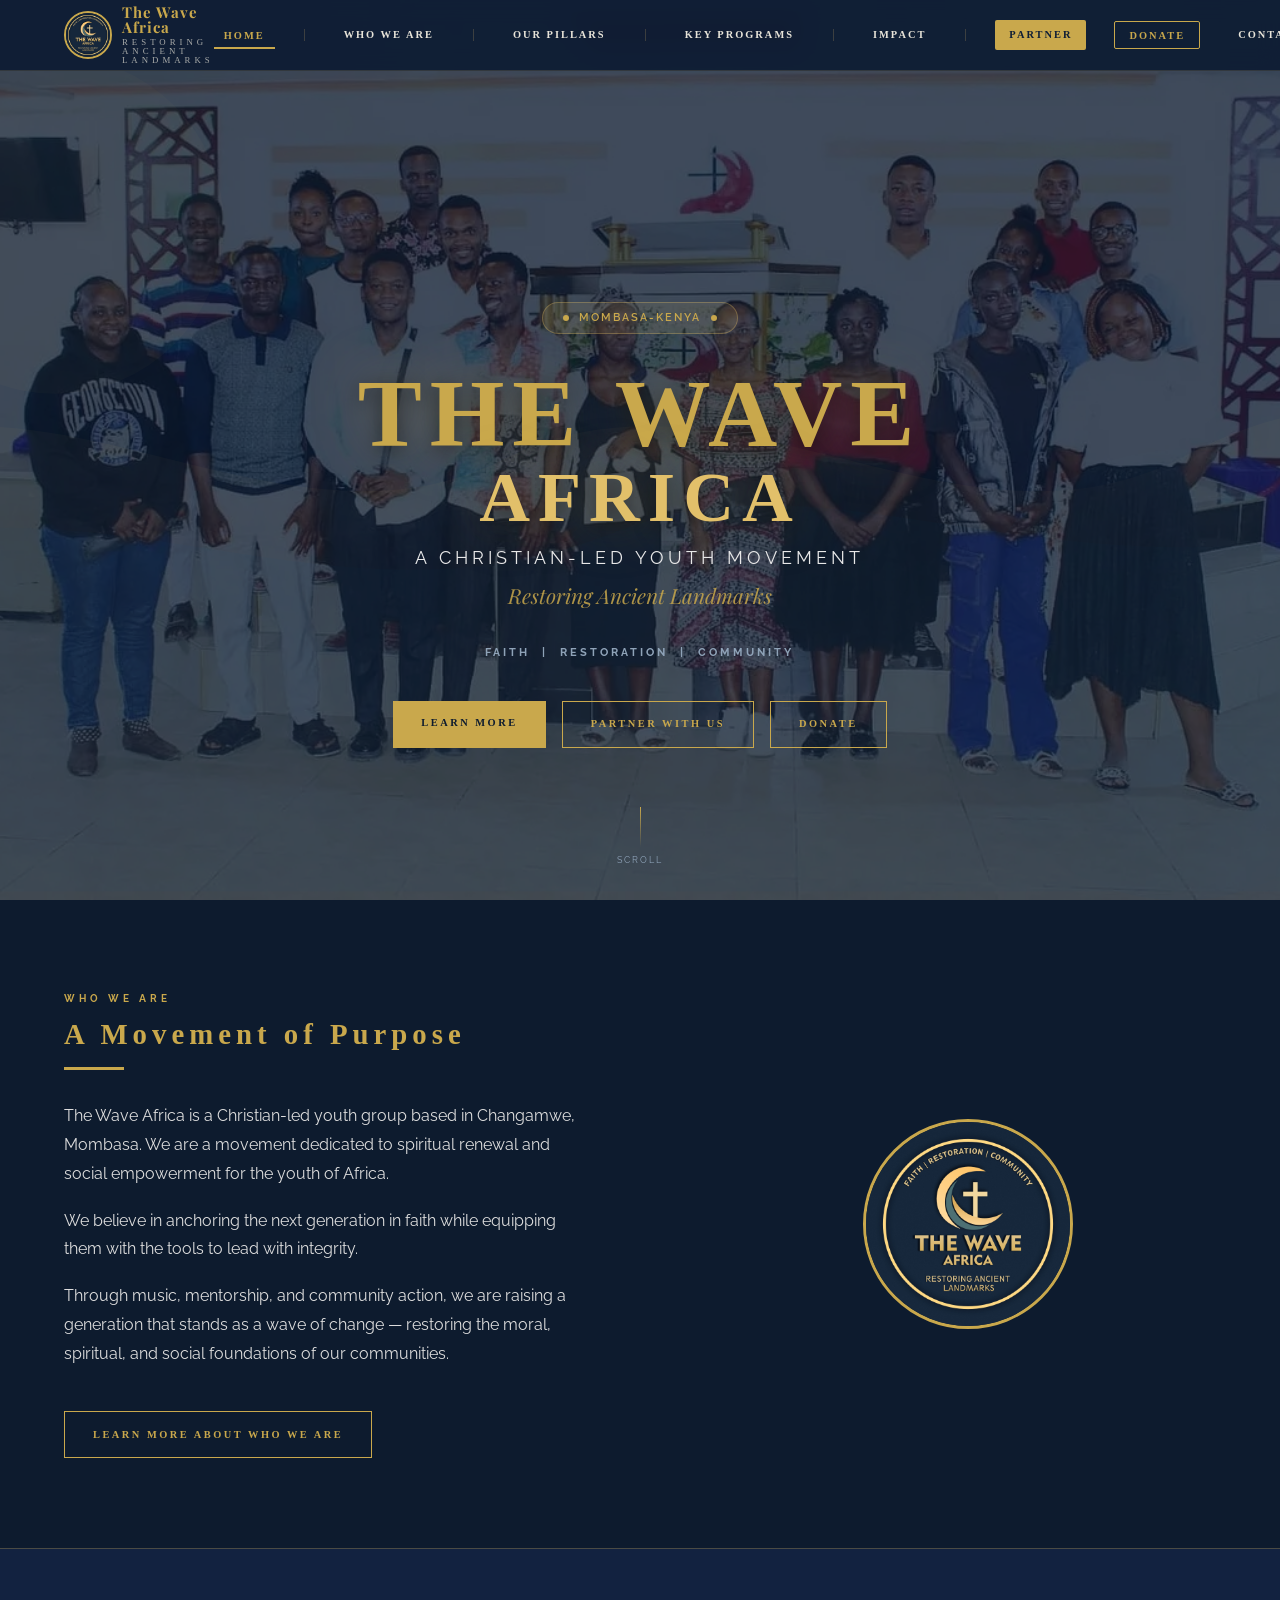
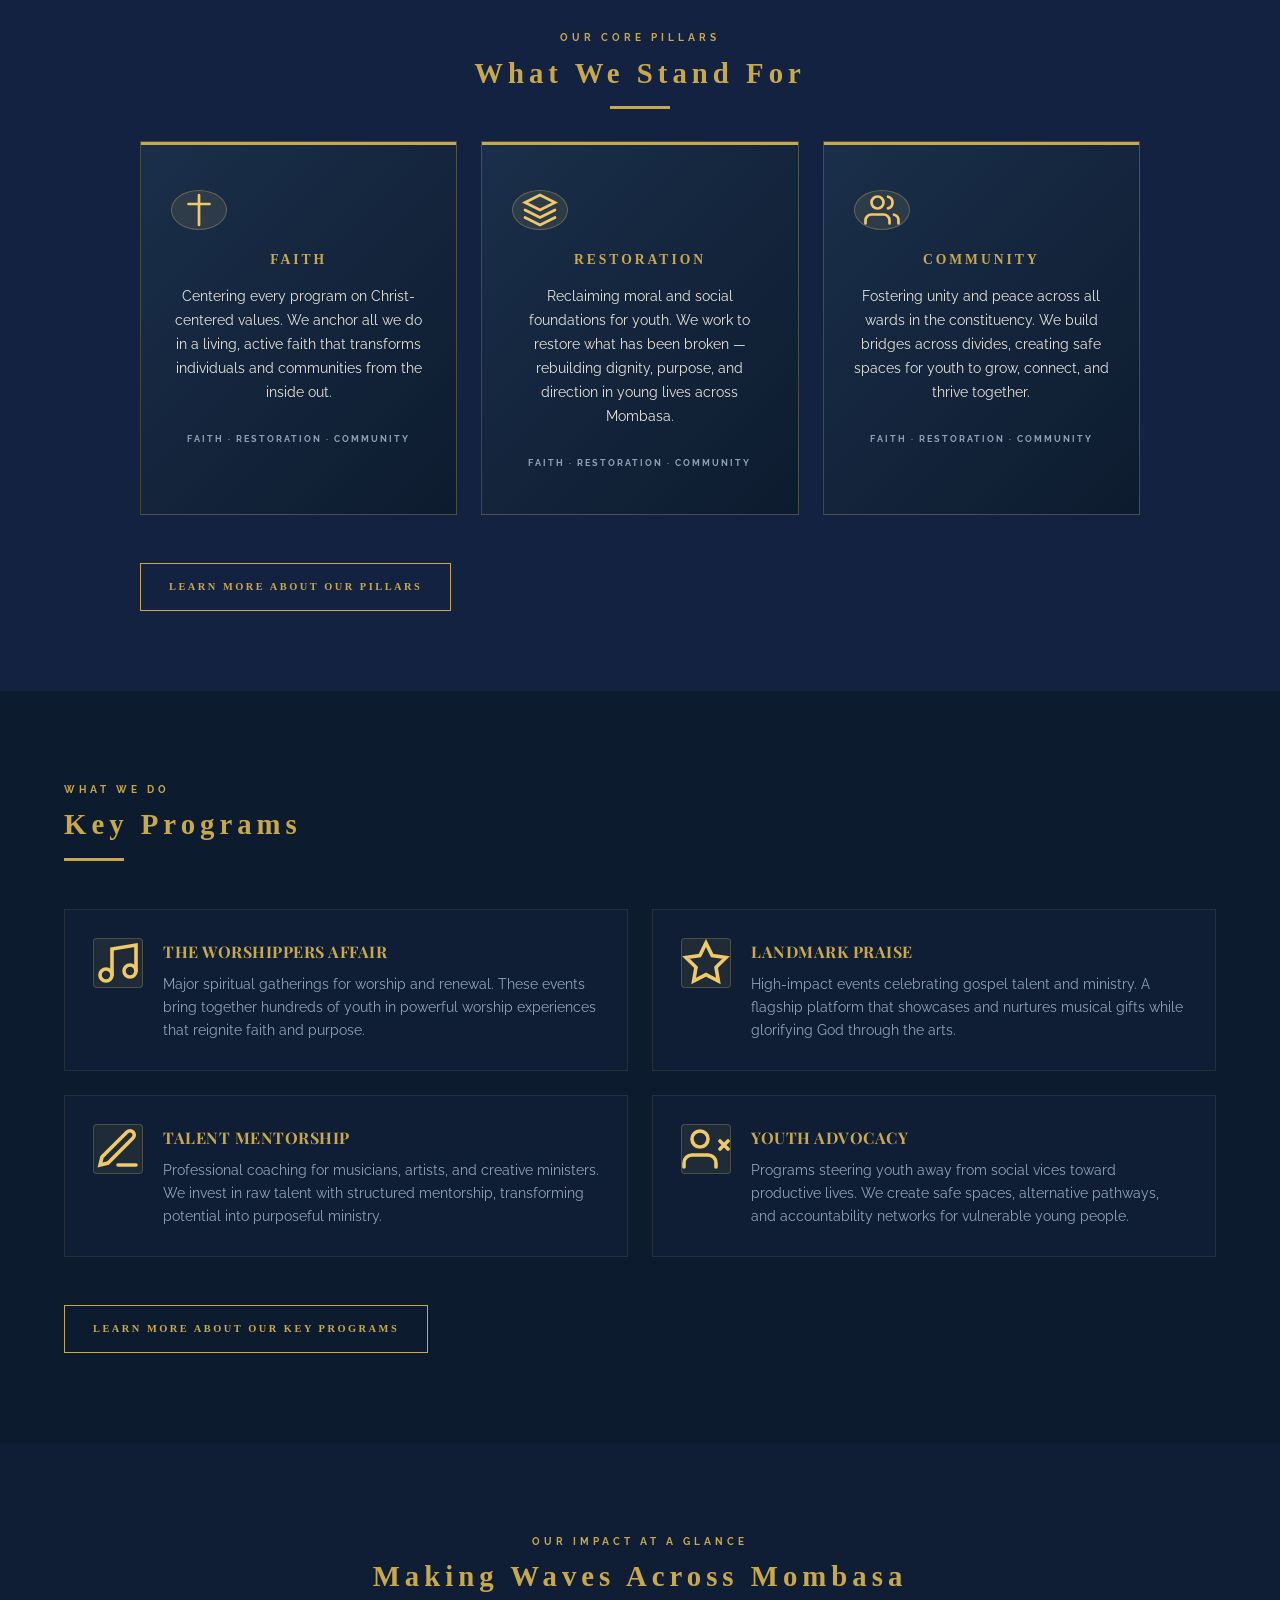
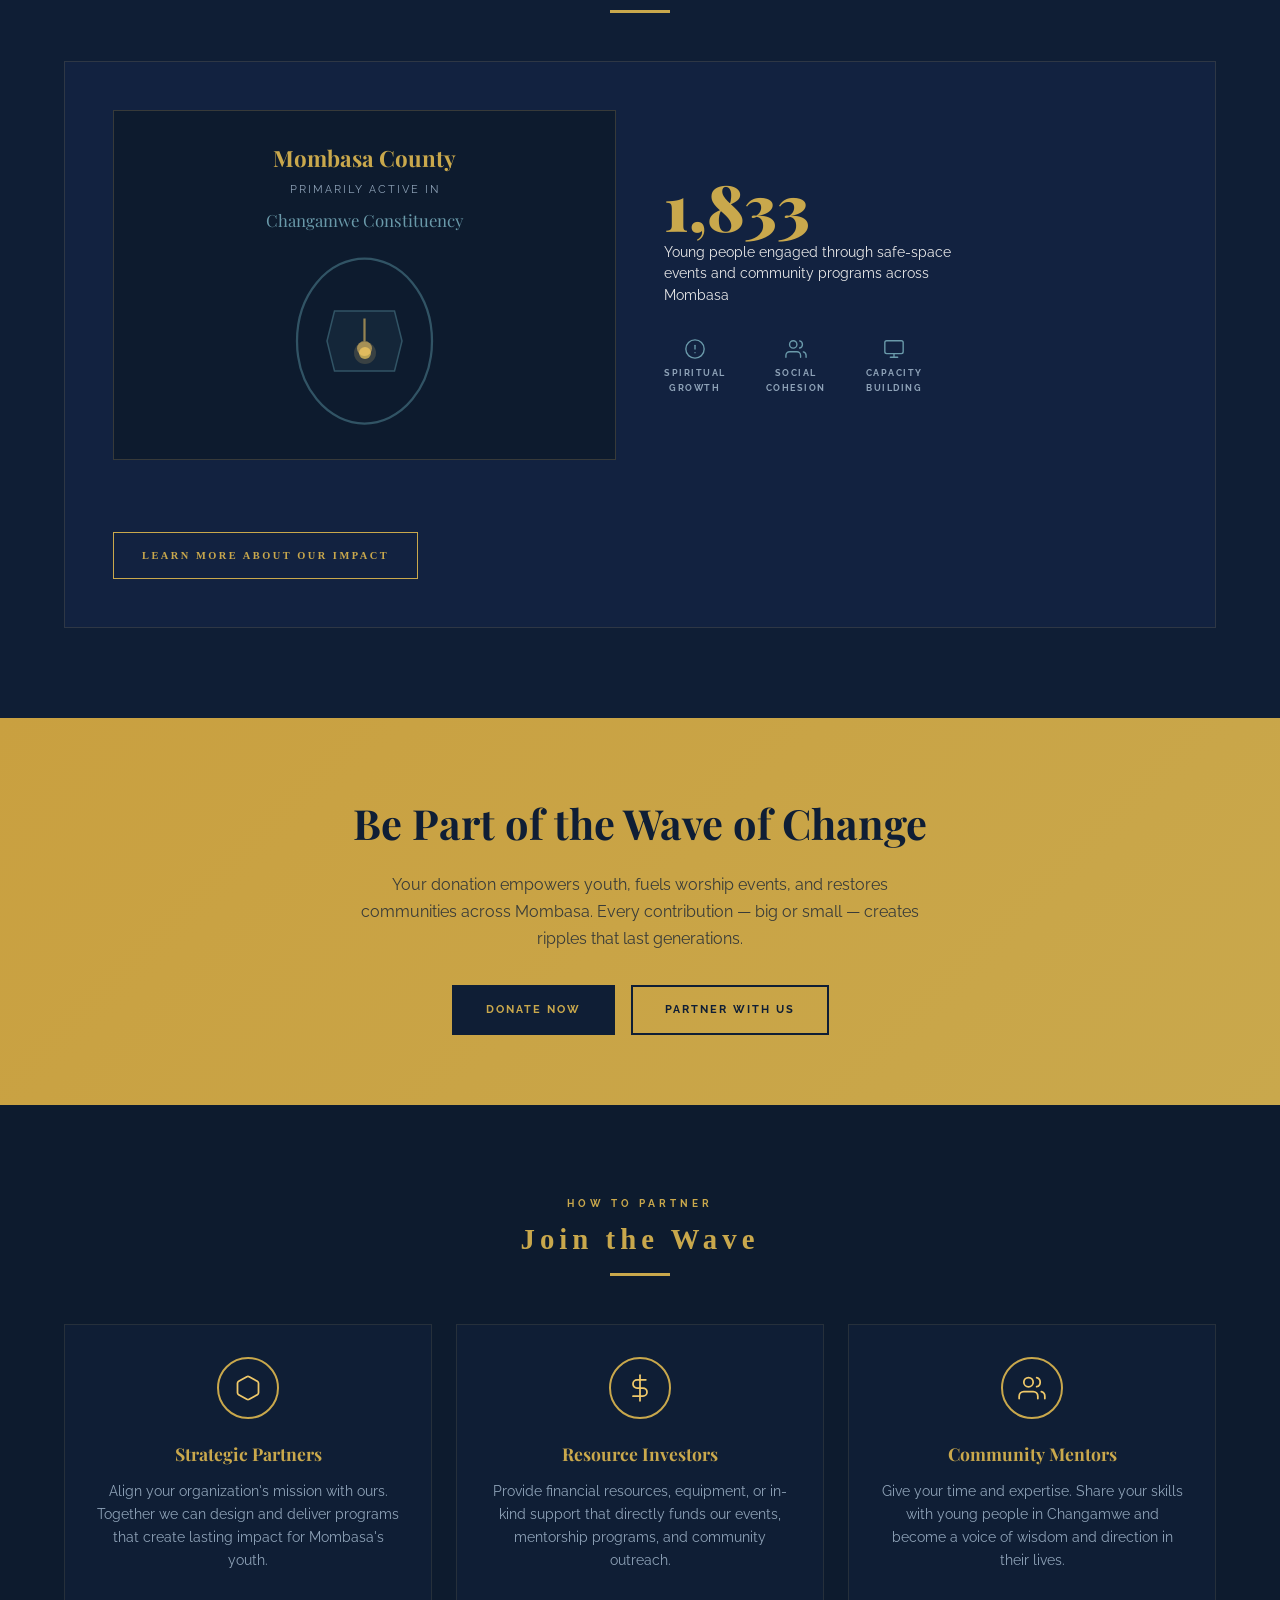
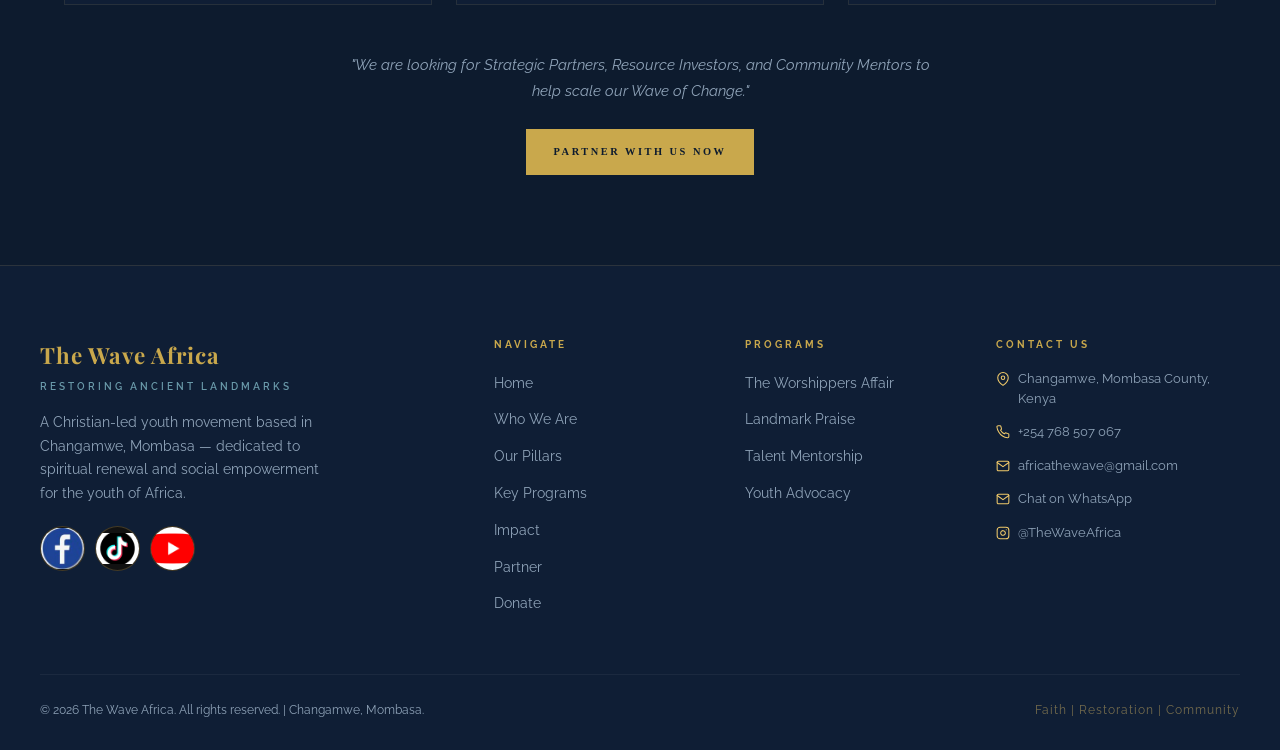
<file: The Wave Africa/index.html>
<!DOCTYPE html>
<html lang="en">
<head>
  <meta charset="UTF-8">
  <meta name="viewport" content="width=device-width, initial-scale=1.0" >
  <title>The Wave Africa – Restoring Ancient Landmarks</title>
  <link rel="preconnect" href="https://fonts.googleapis.com">
  <link rel="preconnect" href="https://fonts.gstatic.com" crossorigin>
  <link href="https://fonts.googleapis.com/css2?family=Playfair+Display:wght@400;700;900&family=Raleway:wght@300;400;500;600;700&display=swap" rel="stylesheet" >
  <link rel="stylesheet" href="style.css" >
</head>
<body>

  <!-- ========== NAVIGATION ========== -->
  <nav id="navbar">
    <div class="nav-inner">

      <!-- Logo -->
      <a href="#home" class="nav-logo"> 
        <div class="nav-logo-circle">
        <img src="images/wave-africa-logo.jpeg" alt="The Wave Africa Logo">
          <svg viewBox="0 0 34 34" fill="none" xmlns="http://www.w3.org/2000/svg">
            <circle cx="17" cy="17" r="16" stroke="#f0c96a" stroke-width="1.5"/>
            <path d="M17 6 C10 6, 5 12, 8 18 C11 24, 17 24, 17 24 C17 24, 23 24, 26 18 C29 12, 24 6, 17 6Z" fill="#4a7a8a" opacity="0.6"/>
            <path d="M14 9 C9 9, 7 14, 10 18 C12 21, 17 22, 17 22" stroke="#f0c96a" stroke-width="1.5" fill="none" stroke-linecap="round"/>
            <line x1="17" y1="8" x2="17" y2="22" stroke="#f0c96a" stroke-width="1.8" stroke-linecap="round"/>
            <line x1="12" y1="14" x2="22" y2="14" stroke="#f0c96a" stroke-width="1.8" stroke-linecap="round"/>
          </svg>
        </div>
        <div class="nav-logo-text">
          <span class="logo-name">The Wave Africa</span>
          <span class="logo-sub">Restoring Ancient Landmarks</span>
        </div>
      </a>

      <!-- Desktop Nav Links -->
      <div class="nav-links" id="navLinks">
        <a href="#home" class="nav-link">Home</a>
        <span class="nav-sep">|</span>
        <a href="#who" class="nav-link">Who We Are</a>
        <span class="nav-sep">|</span>
        <a href="#pillars" class="nav-link">Our Pillars</a>
        <span class="nav-sep">|</span>
        <a href="#programs" class="nav-link">Key Programs</a>
        <span class="nav-sep">|</span>
        <a href="#impact" class="nav-link">Impact</a>
        <span class="nav-sep">|</span>
        <a href="#partner" class="nav-link btn-partner">Partner</a>
        <a href="#donate" class="nav-link btn-donate-nav">Donate</a>
        <a href="#contact" class="nav-link">Contact</a>
      </div>

      <!-- Hamburger (Mobile) -->
      <button class="hamburger" id="hamburger" aria-label="Toggle navigation">
        <span></span>
        <span></span>
        <span></span>
      </button>

    </div>
  </nav>

  <!-- Mobile Menu -->
  <div class="mobile-menu" id="mobileMenu">
    <a href="#home" class="mobile-link">Home</a>
    <a href="#who" class="mobile-link">Who We Are</a>
    <a href="#pillars" class="mobile-link">Our Pillars</a>
    <a href="#programs" class="mobile-link">Key Programs</a>
    <a href="#impact" class="mobile-link">Impact</a>
    <a href="#partner" class="mobile-link">Partner</a>
    <a href="#donate" class="mobile-link">Donate</a>
    <a href="#contact" class="mobile-link">Contact</a>
  </div>


  <!-- ========== HERO ========== -->
  <section class="hero" id="home">

    <!-- Animated SVG wave background -->
    <div class="hero-bg">
        <img src="images/The-wave-Africaimg.jpeg" alt="The Wave Africa Group Photo">
    </div>
    <svg class="hero-wave-svg" viewBox="0 0 1440 800" xmlns="http://www.w3.org/2000/svg" preserveAspectRatio="xMidYMid slice">
      <path class="wave-path-1" d="M0,400 C200,300 400,500 600,400 C800,300 1000,500 1200,400 C1350,320 1400,380 1440,360 L1440,800 L0,800Z"/>
      <path class="wave-path-2" d="M0,500 C250,420 450,580 700,480 C900,400 1100,560 1440,460 L1440,800 L0,800Z"/>
      <circle class="wave-circle-1" cx="200" cy="200" r="150"/>
      <circle class="wave-circle-2" cx="1200" cy="600" r="200"/>
    </svg>

    <!-- Hero Content -->
    <div class="hero-content" id="heroContent">
      <div class="hero-badge">
        <span class="badge-dot"></span>
        Mombasa-Kenya
        <span class="badge-dot"></span>
      </div>

      <h1 class="hero-title">
        The Wave
        <span class="hero-title-africa">Africa</span>
      </h1>

      <p class="hero-subtitle">A Christian-Led Youth Movement</p>
      <p class="hero-tagline">Restoring Ancient Landmarks</p>

      <div class="hero-pillars">
        <span>Faith</span>
        <span class="pillar-sep">|</span>
        <span>Restoration</span>
        <span class="pillar-sep">|</span>
        <span>Community</span>
      </div>

      <div class="hero-btns">
        <a href="#who" class="btn btn-primary">Learn More</a>
        <a href="#partner" class="btn btn-outline">Partner With Us</a>
        <a href="#donate" class="btn btn-outline btn-teal">Donate</a>
      </div>
    </div>

    <!-- Scroll indicator -->
    <div class="hero-scroll">
      <div class="scroll-line"></div>
      <span>Scroll</span>
    </div>

  </section>


  <!-- ========== WHO WE ARE ========== -->
  <section class="section who-section" id="who">
    <div class="container">
      <div class="who-grid">

        <!-- Text -->
        <div class="who-text reveal">
          <span class="section-label">Who We Are</span>
          <h2 class="section-title">A Movement of <span class="gold">Purpose</span></h2>
          <div class="gold-line"></div>
          <p>The Wave Africa is a Christian-led youth group based in Changamwe, Mombasa. We are a movement dedicated to spiritual renewal and social empowerment for the youth of Africa.</p>
          <p>We believe in anchoring the next generation in faith while equipping them with the tools to lead with integrity.</p>
          <p>Through music, mentorship, and community action, we are raising a generation that stands as a wave of change — restoring the moral, spiritual, and social foundations of our communities.</p>
          <div class="cta-buttons">
            <a href="about.html" class="btn btn-outline btn-sm">Learn More About who We Are</a>
           <!--  <a href="#pillars" class="btn btn-outline btn-sm">Our Pillars &rarr;</a> -->
          </div>
          
        </div>

        <!-- Visual Emblem -->
        <div class="who-visual reveal">
          <div class="wave-emblem">
            <img src="images/wave-africa-logo.jpeg" alt="The Wave Africa Logo">
            <!-- <svg viewBox="0 0 80 80" width="80" height="80" fill="none" xmlns="http://www.w3.org/2000/svg">
              <path d="M10,50 Q25,30 40,50 Q55,70 70,50" stroke="#f0c96a" stroke-width="3" fill="none" stroke-linecap="round"/>
              <path d="M5,60 Q22,35 40,60 Q58,85 75,60" stroke="#4a7a8a" stroke-width="2.5" fill="none" stroke-linecap="round" opacity="0.7"/>
              <line x1="40" y1="15" x2="40" y2="45" stroke="#f0c96a" stroke-width="2.5" stroke-linecap="round"/>
              <line x1="26" y1="25" x2="54" y2="25" stroke="#f0c96a" stroke-width="2.5" stroke-linecap="round"/>
            </svg> -->
          </div>
        </div>

      </div>
    </div>
  </section>


  <!-- ========== OUR PILLARS ========== -->
  <section class="section pillars-section" id="pillars">
    <div class="container">
      <div class="center">
        <span class="section-label">Our Core Pillars</span>
        <h2 class="section-title">What We <span class="gold">Stand For</span></h2>
        <div class="gold-line gold-line-center"></div>
      </div>

      <div class="pillars-grid">

        <!-- Faith -->
        <div class="pillar-card reveal">
          <div class="pillar-top-bar"></div>
          <div class="pillar-icon">
            <svg viewBox="0 0 24 24" fill="none" stroke="#f0c96a" stroke-width="1.8" stroke-linecap="round">
              <line x1="12" y1="2" x2="12" y2="22"/>
              <line x1="5" y1="8" x2="19" y2="8"/>
            </svg>
          </div>
          <h3 class="pillar-name">Faith</h3>
          <p class="pillar-desc">Centering every program on Christ-centered values. We anchor all we do in a living, active faith that transforms individuals and communities from the inside out.</p>
          <span class="pillar-tag">Faith · Restoration · Community</span>
        </div>

        <!-- Restoration -->
        <div class="pillar-card reveal">
          <div class="pillar-top-bar"></div>
          <div class="pillar-icon">
            <svg viewBox="0 0 24 24" fill="none" stroke="#f0c96a" stroke-width="1.8" stroke-linecap="round">
              <path d="M12 2L2 7l10 5 10-5-10-5z"/>
              <path d="M2 17l10 5 10-5"/>
              <path d="M2 12l10 5 10-5"/>
            </svg>
          </div>
          <h3 class="pillar-name">Restoration</h3>
          <p class="pillar-desc">Reclaiming moral and social foundations for youth. We work to restore what has been broken — rebuilding dignity, purpose, and direction in young lives across Mombasa.</p>
          <span class="pillar-tag">Faith · Restoration · Community</span>
        </div>

        <!-- Community -->
        <div class="pillar-card reveal">
          <div class="pillar-top-bar"></div>
          <div class="pillar-icon">
            <svg viewBox="0 0 24 24" fill="none" stroke="#f0c96a" stroke-width="1.8" stroke-linecap="round">
              <path d="M17 21v-2a4 4 0 0 0-4-4H5a4 4 0 0 0-4 4v2"/>
              <circle cx="9" cy="7" r="4"/>
              <path d="M23 21v-2a4 4 0 0 0-3-3.87"/>
              <path d="M16 3.13a4 4 0 0 1 0 7.75"/>
            </svg>
          </div>
          <h3 class="pillar-name">Community</h3>
          <p class="pillar-desc">Fostering unity and peace across all wards in the constituency. We build bridges across divides, creating safe spaces for youth to grow, connect, and thrive together.</p>
          <span class="pillar-tag">Faith · Restoration · Community</span>
        </div>
        <div class="cta-buttons">
            <a href="Pillars.html" class="btn btn-outline btn-sm">Learn More About Our Pillars</a>
           <!--  <a href="#pillars" class="btn btn-outline btn-sm">Our Pillars &rarr;</a> -->
          </div>
      </div>
    </div>
  </section>


  <!-- ========== KEY PROGRAMS ========== -->
  <section class="section programs-section" id="programs">
    <div class="container">
      <span class="section-label">What We Do</span>
      <h2 class="section-title">Key <span class="gold">Programs</span></h2>
      <div class="gold-line"></div>

      <div class="programs-grid">

        <!-- Worshippers Affair -->
        <div class="program-card reveal">
          <div class="program-icon-wrap">
            <svg viewBox="0 0 24 24" fill="none" stroke="#f0c96a" stroke-width="1.8" stroke-linecap="round">
              <path d="M9 18V5l12-2v13"/>
              <circle cx="6" cy="18" r="3"/>
              <circle cx="18" cy="16" r="3"/>
            </svg>
          </div>
          <div class="program-body">
            <h3 class="program-name">The Worshippers Affair</h3>
            <p class="program-desc">Major spiritual gatherings for worship and renewal. These events bring together hundreds of youth in powerful worship experiences that reignite faith and purpose.</p>
          </div>
        </div>

        <!-- Landmark Praise -->
        <div class="program-card reveal">
          <div class="program-icon-wrap">
            <svg viewBox="0 0 24 24" fill="none" stroke="#f0c96a" stroke-width="1.8" stroke-linecap="round">
              <polygon points="12 2 15.09 8.26 22 9.27 17 14.14 18.18 21.02 12 17.77 5.82 21.02 7 14.14 2 9.27 8.91 8.26 12 2"/>
            </svg>
          </div>
          <div class="program-body">
            <h3 class="program-name">Landmark Praise</h3>
            <p class="program-desc">High-impact events celebrating gospel talent and ministry. A flagship platform that showcases and nurtures musical gifts while glorifying God through the arts.</p>
          </div>
        </div>

        <!-- Talent Mentorship -->
        <div class="program-card reveal">
          <div class="program-icon-wrap">
            <svg viewBox="0 0 24 24" fill="none" stroke="#f0c96a" stroke-width="1.8" stroke-linecap="round">
              <path d="M12 20h9"/>
              <path d="M16.5 3.5a2.121 2.121 0 0 1 3 3L7 19l-4 1 1-4L16.5 3.5z"/>
            </svg>
          </div>
          <div class="program-body">
            <h3 class="program-name">Talent Mentorship</h3>
            <p class="program-desc">Professional coaching for musicians, artists, and creative ministers. We invest in raw talent with structured mentorship, transforming potential into purposeful ministry.</p>
          </div>
        </div>

        <!-- Youth Advocacy -->
        <div class="program-card reveal">
          <div class="program-icon-wrap">
            <svg viewBox="0 0 24 24" fill="none" stroke="#f0c96a" stroke-width="1.8" stroke-linecap="round">
              <path d="M17 21v-2a4 4 0 0 0-4-4H5a4 4 0 0 0-4 4v2"/>
              <circle cx="9" cy="7" r="4"/>
              <line x1="19" y1="8" x2="23" y2="12"/>
              <line x1="23" y1="8" x2="19" y2="12"/>
            </svg>
          </div>
          <div class="program-body">
            <h3 class="program-name">Youth Advocacy</h3>
            <p class="program-desc">Programs steering youth away from social vices toward productive lives. We create safe spaces, alternative pathways, and accountability networks for vulnerable young people.</p>
          </div>
        </div>
        <div class="cta-buttons">
            <a href="Key.html" class="btn btn-outline btn-sm">Learn More About Our Key Programs</a>
           <!--  <a href="#pillars" class="btn btn-outline btn-sm">Our Pillars &rarr;</a> -->
        </div>

      </div>
    </div>
  </section>


  <!-- ========== IMPACT ========== -->
  <section class="section impact-section" id="impact">
    <div class="container">
      <div class="center">
        <span class="section-label">Our Impact at a Glance</span>
        <h2 class="section-title">Making Waves <span class="gold">Across Mombasa</span></h2>
        <div class="gold-line gold-line-center"></div>
      </div>

      <div class="impact-inner">
        <div class="impact-grid">

          <!-- Map Visual -->
          <div class="impact-map reveal">
            <p class="map-label">Mombasa County</p>
            <p class="map-sub">Primarily active in</p>
            <p class="map-location">Changamwe Constituency</p>
            <div class="map-pin"></div>
            <svg viewBox="0 0 120 120" class="map-svg">
              <ellipse cx="60" cy="60" rx="45" ry="55" fill="none" stroke="#4a7a8a" stroke-width="1.5"/>
              <path d="M40,40 L80,40 L85,60 L80,80 L40,80 L35,60Z" fill="rgba(74,122,138,0.2)" stroke="#4a7a8a" stroke-width="1"/>
              <circle cx="60" cy="65" r="5" fill="#f0c96a"/>
              <line x1="60" y1="45" x2="60" y2="60" stroke="#f0c96a" stroke-width="1.5"/>
            </svg>
          </div>

          <!-- Stats -->
          <div class="impact-stats reveal">
            <div class="stat-big">
              <span class="stat-num" data-target="5000">0</span>
              <p class="stat-label">Young people engaged through safe-space events and community programs across Mombasa</p>
            </div>
            <div class="stat-row">
              <div class="stat-mini">
                <svg viewBox="0 0 24 24" fill="none" stroke="#6a9aaa" stroke-width="1.5" stroke-linecap="round" width="22" height="22">
                  <circle cx="12" cy="12" r="10"/>
                  <line x1="12" y1="8" x2="12" y2="12"/>
                  <line x1="12" y1="16" x2="12.01" y2="16"/>
                </svg>
                <span>Spiritual<br>Growth</span>
              </div>
              <div class="stat-mini">
                <svg viewBox="0 0 24 24" fill="none" stroke="#6a9aaa" stroke-width="1.5" stroke-linecap="round" width="22" height="22">
                  <path d="M17 21v-2a4 4 0 0 0-4-4H5a4 4 0 0 0-4 4v2"/>
                  <circle cx="9" cy="7" r="4"/>
                  <path d="M23 21v-2a4 4 0 0 0-3-3.87"/>
                  <path d="M16 3.13a4 4 0 0 1 0 7.75"/>
                </svg>
                <span>Social<br>Cohesion</span>
              </div>
              <div class="stat-mini">
                <svg viewBox="0 0 24 24" fill="none" stroke="#6a9aaa" stroke-width="1.5" stroke-linecap="round" width="22" height="22">
                  <rect x="2" y="3" width="20" height="14" rx="2"/>
                  <line x1="8" y1="21" x2="16" y2="21"/>
                  <line x1="12" y1="17" x2="12" y2="21"/>
                </svg>
                <span>Capacity<br>Building</span>
              </div>
            </div>
          </div>
          <div class="cta-buttons">
            <a href="impact.html" class="btn btn-outline btn-sm">Learn More About Our Impact</a>
           <!--  <a href="#pillars" class="btn btn-outline btn-sm">Our Pillars &rarr;</a> -->
          </div>

        </div>
      </div>
    </div>
  </section>


  <!-- ========== DONATE BANNER ========== -->
  <section class="donate-banner" id="donate">
    <div class="container center">
      <h2 class="donate-title">Be Part of the Wave of Change</h2>
      <p class="donate-desc">Your donation empowers youth, fuels worship events, and restores communities across Mombasa. Every contribution — big or small — creates ripples that last generations.</p>
      <div class="donate-btns">
        <a href="donate.html" class="btn btn-dark">Donate Now</a>
        <a href="#partner" class="btn btn-dark btn-dark-outline">Partner With Us</a>
      </div>
      
    </div>
  </section>


  <!-- ========== PARTNER ========== -->
  <section class="section partner-section" id="partner">
    <div class="container">
      <div class="center">
        <span class="section-label">How to Partner</span>
        <h2 class="section-title">Join the <span class="gold">Wave</span></h2>
        <div class="gold-line gold-line-center"></div>
      </div>

      <div class="partner-grid">

        <!-- Strategic Partners -->
        <div class="partner-card reveal">
          <div class="partner-icon">
            <svg viewBox="0 0 24 24" fill="none" stroke="#f0c96a" stroke-width="1.5" stroke-linecap="round" width="28" height="28">
              <path d="M21 16V8a2 2 0 0 0-1-1.73l-7-4a2 2 0 0 0-2 0l-7 4A2 2 0 0 0 3 8v8a2 2 0 0 0 1 1.73l7 4a2 2 0 0 0 2 0l7-4A2 2 0 0 0 21 16z"/>
            </svg>
          </div>
          <h3 class="partner-type-name">Strategic Partners</h3>
          <p class="partner-type-desc">Align your organization's mission with ours. Together we can design and deliver programs that create lasting impact for Mombasa's youth.</p>
        </div>

        <!-- Resource Investors -->
        <div class="partner-card reveal">
          <div class="partner-icon">
            <svg viewBox="0 0 24 24" fill="none" stroke="#f0c96a" stroke-width="1.5" stroke-linecap="round" width="28" height="28">
              <line x1="12" y1="1" x2="12" y2="23"/>
              <path d="M17 5H9.5a3.5 3.5 0 0 0 0 7h5a3.5 3.5 0 0 1 0 7H6"/>
            </svg>
          </div>
          <h3 class="partner-type-name">Resource Investors</h3>
          <p class="partner-type-desc">Provide financial resources, equipment, or in-kind support that directly funds our events, mentorship programs, and community outreach.</p>
        </div>

        <!-- Community Mentors -->
        <div class="partner-card reveal">
          <div class="partner-icon">
            <svg viewBox="0 0 24 24" fill="none" stroke="#f0c96a" stroke-width="1.5" stroke-linecap="round" width="28" height="28">
              <path d="M17 21v-2a4 4 0 0 0-4-4H5a4 4 0 0 0-4 4v2"/>
              <circle cx="9" cy="7" r="4"/>
              <path d="M23 21v-2a4 4 0 0 0-3-3.87"/>
              <path d="M16 3.13a4 4 0 0 1 0 7.75"/>
            </svg>
          </div>
          <h3 class="partner-type-name">Community Mentors</h3>
          <p class="partner-type-desc">Give your time and expertise. Share your skills with young people in Changamwe and become a voice of wisdom and direction in their lives.</p>
        </div>

      </div>

      <div class="partner-cta center">
        <p class="partner-quote">"We are looking for Strategic Partners, Resource Investors, and Community Mentors to help scale our Wave of Change."</p>
        <a href="partner.html" class="btn btn-primary">Partner With Us Now</a>
      </div>

    </div>
  </section>


  <!-- ========== FOOTER / CONTACT ========== -->
  <footer id="contact">
    <div class="footer-inner">
      <div class="footer-grid">

        <!-- Brand -->
        <div class="footer-brand">
            <!-- <h3 class="footer-logo-name">The Wave Africa <span class="footer-tagline">RESTORING ANCIENT LANDMARKS</span></h3> -->
          <p class="footer-logo-name">The Wave Africa</p>
          <p class="footer-tagline">Restoring Ancient Landmarks</p>
          <p class="footer-about">A Christian-led youth movement based in Changamwe, Mombasa — dedicated to spiritual renewal and social empowerment for the youth of Africa.</p>
          <div class="social-links">
            <a href="https://www.facebook.com/profile.php?id=61575569888737" class="social-link" title="Facebook"><img src="images/fb.jpg" alt="Facebook"></a>
            <a href="https://vm.tiktok.com/ZS9Lecgj55X66-wWnQc/" class="social-link" title="TikTok"><img src="images/tiktok.png" alt="TikTok"></a>
            <a href="https://www.youtube.com/@TheWaveAfrica" class="social-link" title="YouTube"><img src="images/YouTube.png" alt="YouTube"></a>
          </div>
        </div>

        <!-- Navigate -->
        <div class="footer-col">
          <h4 class="footer-col-title">Navigate</h4>
          <ul class="footer-list">
            <li><a href="#home">Home</a></li>
            <li><a href="about.html">Who We Are</a></li>
            <li><a href="Pillars.html">Our Pillars</a></li>
            <li><a href="#programs">Key Programs</a></li>
            <li><a href="#impact">Impact</a></li>
            <li><a href="#partner">Partner</a></li>
            <li><a href="#donate">Donate</a></li>
          </ul>
        </div>

        <!-- Programs -->
        <div class="footer-col">
          <h4 class="footer-col-title">Programs</h4>
          <ul class="footer-list">
            <li><a href="#programs">The Worshippers Affair</a></li>
            <li><a href="#programs">Landmark Praise</a></li>
            <li><a href="#programs">Talent Mentorship</a></li>
            <li><a href="#programs">Youth Advocacy</a></li>
          </ul>
        </div>

        <!-- Contact -->
        <div class="footer-col">
          <h4 class="footer-col-title">Contact Us</h4>

          <div class="contact-item">
            <svg viewBox="0 0 24 24" fill="none" stroke="#f0c96a" stroke-width="1.8" stroke-linecap="round" width="14" height="14">
              <path d="M21 10c0 7-9 13-9 13s-9-6-9-13a9 9 0 0 1 18 0z"/>
              <circle cx="12" cy="10" r="3"/>
            </svg>
            <span>Changamwe, Mombasa County, Kenya</span>
          </div>

          <div class="contact-item">
            <svg viewBox="0 0 24 24" fill="none" stroke="#f0c96a" stroke-width="1.8" stroke-linecap="round" width="14" height="14">
              <path d="M22 16.92v3a2 2 0 0 1-2.18 2 19.79 19.79 0 0 1-8.63-3.07A19.5 19.5 0 0 1 4.69 12 19.79 19.79 0 0 1 1.61 3.41 2 2 0 0 1 3.6 1.22h3a2 2 0 0 1 2 1.72c.127.96.361 1.903.7 2.81a2 2 0 0 1-.45 2.11L7.91 8.81a16 16 0 0 0 6.29 6.29l.95-.95a2 2 0 0 1 2.11-.45c.907.339 1.85.573 2.81.7A2 2 0 0 1 22 16.92z"/>
            </svg>
            <span><a href="tell:+254768507067">+254 768 507 067</a></span>
          </div>

          <div class="contact-item">
            <svg viewBox="0 0 24 24" fill="none" stroke="#f0c96a" stroke-width="1.8" stroke-linecap="round" width="14" height="14">
              <path d="M4 4h16c1.1 0 2 .9 2 2v12c0 1.1-.9 2-2 2H4c-1.1 0-2-.9-2-2V6c0-1.1.9-2 2-2z"/>
              <polyline points="22,6 12,13 2,6"/>
            </svg>
            <span><a href="https://mail.google.com/mail/?view=cm&fs=1&to=africathewave@gmail.com&" target="_blank"> africathewave@gmail.com</a></span>
          </div>
          <div class="contact-item">
            <svg viewBox="0 0 24 24" fill="none" stroke="#f0c96a" stroke-width="1.8" stroke-linecap="round" width="14" height="14">
              <path d="M4 4h16c1.1 0 2 .9 2 2v12c0 1.1-.9 2-2 2H4c-1.1 0-2-.9-2-2V6c0-1.1.9-2 2-2z"/>
              <polyline points="22,6 12,13 2,6"/>
            </svg>
            <span><a href="https://wa.me/254768507067" target="_blank"> Chat on WhatsApp</a></span>
          </div>

          <div class="contact-item">
            <svg viewBox="0 0 24 24" fill="none" stroke="#f0c96a" stroke-width="1.8" stroke-linecap="round" width="14" height="14">
              <rect x="2" y="2" width="20" height="20" rx="5"/>
              <path d="M16 11.37A4 4 0 1 1 12.63 8 4 4 0 0 1 16 11.37z"/>
              <line x1="17.5" y1="6.5" x2="17.51" y2="6.5"/>
            </svg>
            <span>@TheWaveAfrica</span>
          </div>
        </div>

      </div>

      <!-- Footer Bottom -->
      <div class="footer-bottom">
        <p class="footer-copy">&copy; 2026 The Wave Africa. All rights reserved. | Changamwe, Mombasa.</p>
        <p class="footer-creed">Faith | Restoration | Community</p>
      </div>

    </div>
  </footer>

  <!-- Back to Top Button -->
  <button class="back-to-top" id="backToTop" aria-label="Back to top">&#8593;</button>

  <script src="main.js"></script>
</body>
</html>
</file>
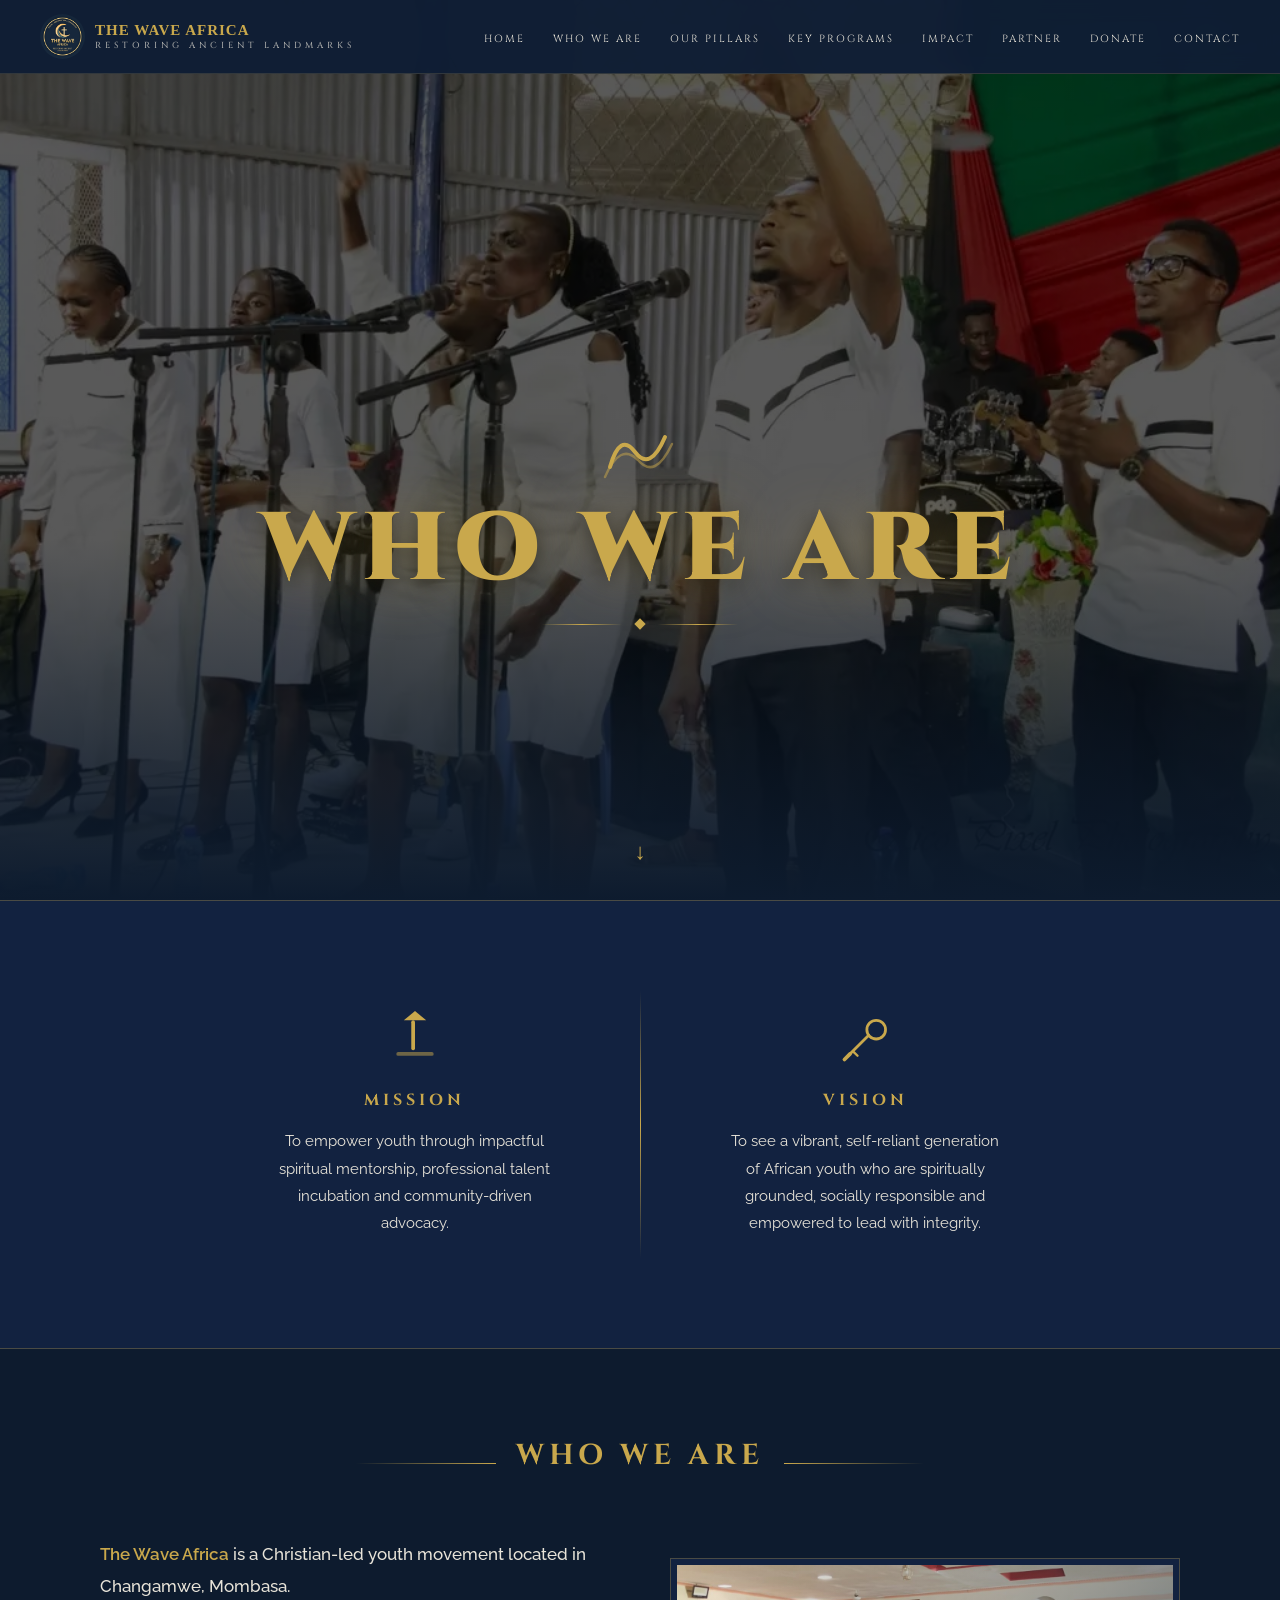
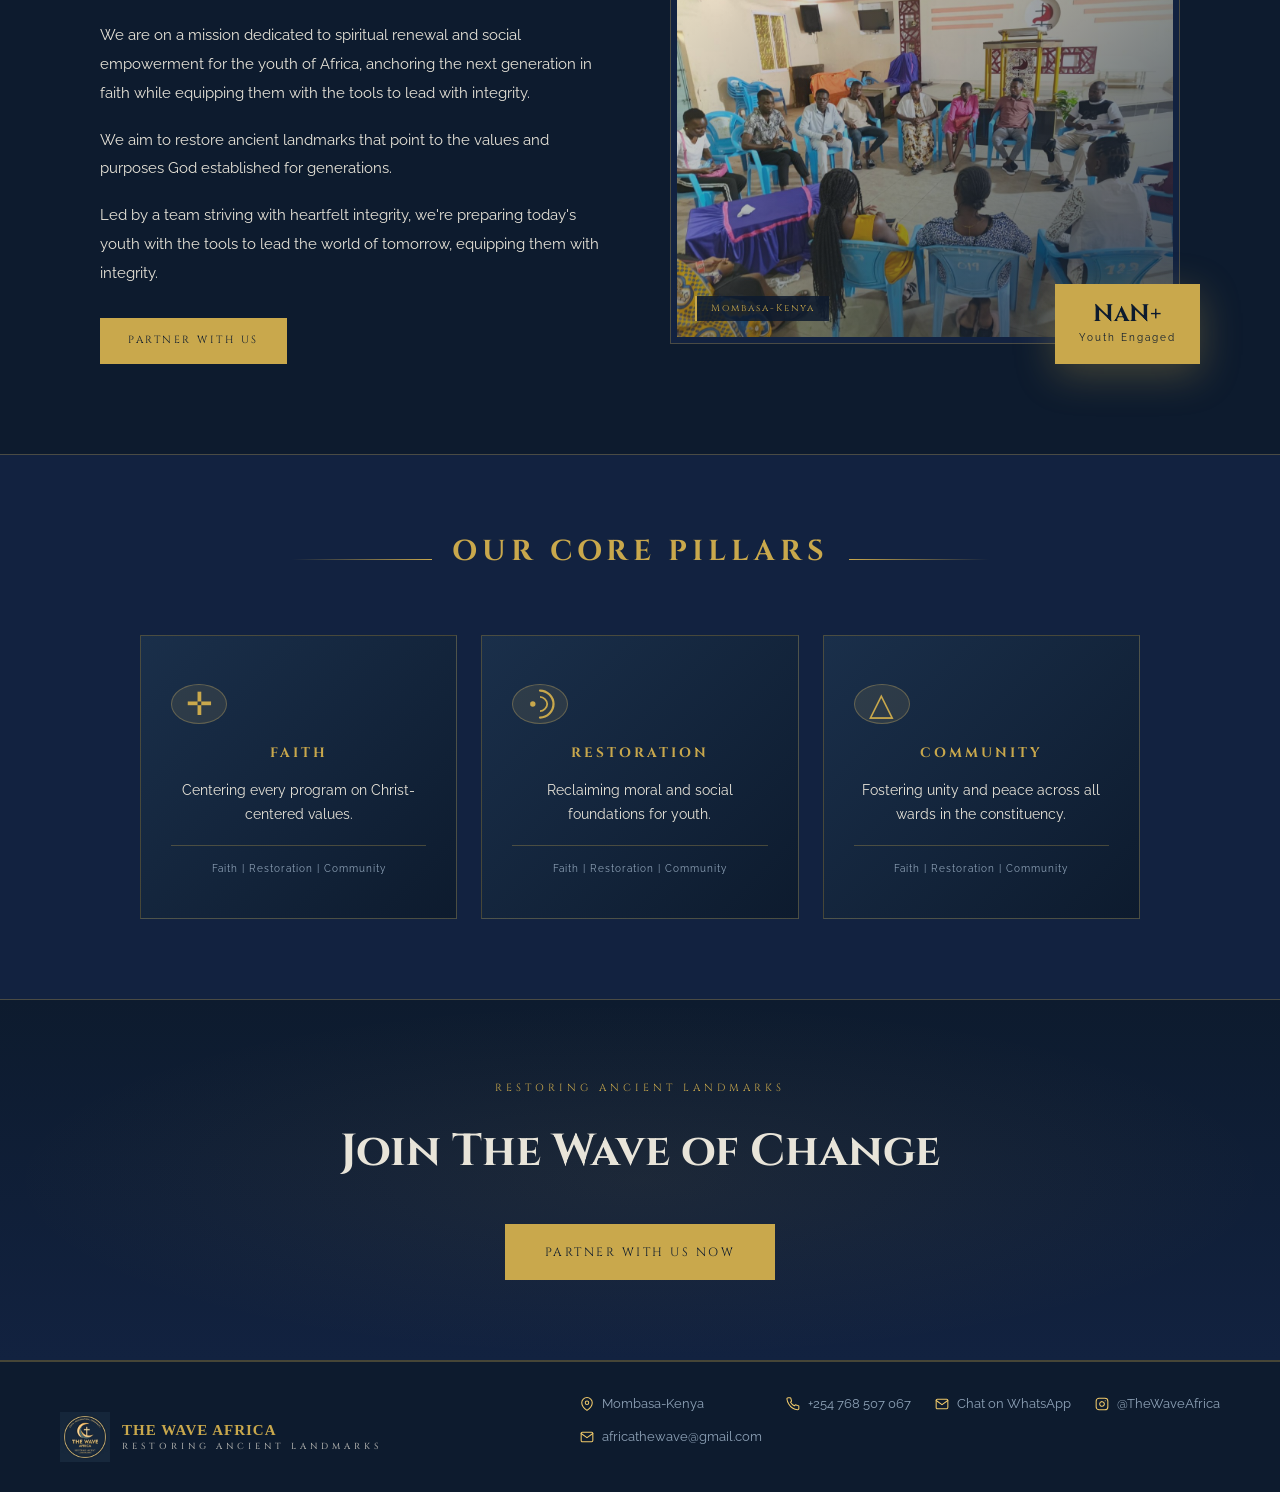
<file: The Wave Africa/about.html>
<!DOCTYPE html>
<html lang="en">
<head>
  <meta charset="UTF-8">
  <meta name="viewport" content="width=device-width, initial-scale=1.0">
  <title>Who We Are | The Wave Africa</title>
  <link rel="stylesheet" href="style.css">
  <link rel="preconnect" href="https://fonts.googleapis.com">
  <link href="https://fonts.googleapis.com/css2?family=Cinzel:wght@400;600;700;900&family=Raleway:wght@300;400;500;600&display=swap" rel="stylesheet">
</head>
<body>

  <!-- NAV -->
  <nav class="navbar" id="navbar">
    <div class="nav-logo">
      <!-- <div class="logo-circle"> -->
        <img src="images/wave-africa-logo.jpeg" alt="The Wave Africa Logo" class="logo-img">
        <!-- <span class="logo-icon">&#9765;</span> -->
        <div class="logo-text">
          <span class="logo-name">THE WAVE AFRICA</span>
          <span class="logo-sub">RESTORING ANCIENT LANDMARKS</span>
      </div>
    </div>
    <ul class="nav-links">
      <li><a href="index.html">HOME</a></li>
      <li><a href="about.html" class="active">WHO WE ARE</a></li>
      <li><a href="Pillars.html">OUR PILLARS</a></li>
      <li><a href="Key.html">KEY PROGRAMS</a></li>
      <li><a href="impact.html">IMPACT</a></li>
      <li><a href="partner.html">PARTNER</a></li>
      <li><a href="donate.html">DONATE</a></li>
      <li><a href="contact.html">CONTACT</a></li>
    </ul>
    <button class="hamburger" id="hamburger" aria-label="Open menu">
      <span></span><span></span><span></span>
    </button>
  </nav>

  <!-- HERO -->
  <section class="hero" id="hero">
   <!--  <div class="hero-overlay"></div> -->
    <div class="hero-content reveal">
    
      <div class="wave-logo-icon">
        <svg viewBox="0 0 80 60" fill="none" xmlns="http://www.w3.org/2000/svg">
          <path d="M10 45 Q20 10 35 30 Q50 50 65 15" stroke="#C9A84C" stroke-width="4" fill="none" stroke-linecap="round"/>
          <path d="M5 55 Q20 20 38 38 Q55 58 72 22" stroke="#C9A84C" stroke-width="2.5" fill="none" stroke-linecap="round" opacity="0.5"/>
        </svg>
      </div>
      <h1 class="hero-title">WHO WE ARE</h1>
      <div class="hero-divider">
        <span class="divider-line"></span>
        <span class="divider-diamond"></span>
        <span class="divider-line"></span>
      </div>
    </div>
    <div class="hero-scroll-hint">
      <span>&#8595;</span>
    </div>
  </section>

  <!-- MISSION & VISION -->
  <section class="mv-section" id="mission-vision">
    <div class="mv-cards">
      <div class="mv-card reveal-left">
        <div class="mv-icon">
          <svg viewBox="0 0 60 60" fill="none" xmlns="http://www.w3.org/2000/svg">
            <rect x="26" y="10" width="4" height="32" rx="2" fill="#C9A84C"/>
            <polygon points="18,10 42,10 30,0" fill="#C9A84C"/>
            <rect x="10" y="44" width="40" height="4" rx="2" fill="#C9A84C" opacity="0.5"/>
          </svg>
        </div>
        <h2 class="mv-label">MISSION</h2>
        <p class="mv-text">To empower youth through impactful spiritual mentorship, professional talent incubation and community-driven advocacy.</p>
      </div>
      <div class="mv-divider-v"></div>
      <div class="mv-card reveal-right">
        <div class="mv-icon">
          <svg viewBox="0 0 60 60" fill="none" xmlns="http://www.w3.org/2000/svg">
            <circle cx="42" cy="20" r="10" stroke="#C9A84C" stroke-width="3" fill="none"/>
            <line x1="12" y1="48" x2="34" y2="26" stroke="#C9A84C" stroke-width="3" stroke-linecap="round"/>
            <line x1="8" y1="52" x2="14" y2="46" stroke="#C9A84C" stroke-width="4" stroke-linecap="round"/>
            <line x1="18" y1="44" x2="22" y2="48" stroke="#C9A84C" stroke-width="2.5" stroke-linecap="round"/>
          </svg>
        </div>
        <h3 class="mv-label">VISION</h3>
        <p class="mv-text">To see a vibrant, self-reliant generation of African youth who are spiritually grounded, socially responsible and empowered to lead with integrity.</p>
      </div>
    </div>
  </section>

  <!-- WHO WE ARE CONTENT -->
  <section class="wwa-section" id="who-we-are">
    <div class="section-header reveal">
      <div class="section-lines">
        <span class="sh-line"></span>
        <h2 class="section-title">WHO WE ARE</h2>
        <span class="sh-line"></span>
      </div>
    </div>

    <div class="wwa-content">
      <div class="wwa-text reveal-left">
        <p class="wwa-intro"><span class="highlight">The Wave Africa</span> is a Christian-led youth movement located in Changamwe, Mombasa.</p>
        <p>We are on a mission dedicated to spiritual renewal and social empowerment for the youth of Africa, anchoring the next generation in faith while equipping them with the tools to lead with integrity.</p>
        <p>We aim to restore ancient landmarks that point to the values and purposes God established for generations.</p>
        <p>Led by a team striving with heartfelt integrity, we're preparing today's youth with the tools to lead the world of tomorrow, equipping them with integrity.</p>
        <div class="wwa-cta">
          <a href="index.html#partner" class="btn-primary">PARTNER WITH US</a>
         <!--  <a href="#" class="btn-outline">LEARN MORE</a> -->
        </div>
      </div>
      <div class="wwa-image-wrap reveal-right">
        <div class="wwa-image-border">
          <div class="wwa-image-placeholder">
            <div class="img-overlay-text">
              <span class="gold-tag">Mombasa-Kenya</span>
            </div>
          </div>
        </div>
        <div class="floating-badge">
          <span class="badge-number">5,000-</span>
          <span class="badge-label">Youth Engaged</span>
        </div>
      </div>
    </div>
  </section>

  <!-- PILLARS -->
  <section class="pillars-section" id="pillars">
    <div class="section-header reveal">
      <div class="section-lines">
        <span class="sh-line"></span>
        <h2 class="section-title">OUR CORE PILLARS</h2>
        <span class="sh-line"></span>
      </div>
    </div>
    <div class="pillars-grid">
      <div class="pillar-card reveal" style="--delay: 0s">
        <div class="pillar-icon">&#10011;</div>
        <h2 class="pillar-name">FAITH</h2>
        <p class="pillar-desc">Centering every program on Christ-centered values.</p>
        <div class="pillar-tags">Faith | Restoration | Community</div>
      </div>
      <div class="pillar-card reveal" style="--delay: 0.15s">
        <div class="pillar-icon">
          <svg viewBox="0 0 40 40" fill="none" xmlns="http://www.w3.org/2000/svg">
            <path d="M20 5 C28 5 35 12 35 20 C35 28 28 35 20 35" stroke="#C9A84C" stroke-width="2.5" fill="none" stroke-linecap="round"/>
            <path d="M20 12 C24 12 28 16 28 20 C28 24 24 28 20 28" stroke="#C9A84C" stroke-width="2" fill="none"/>
            <circle cx="12" cy="20" r="3" fill="#C9A84C"/>
          </svg>
        </div>
        <h2 class="pillar-name">RESTORATION</h2>
        <p class="pillar-desc">Reclaiming moral and social foundations for youth.</p>
        <div class="pillar-tags">Faith | Restoration | Community</div>
      </div>
      <div class="pillar-card reveal" style="--delay: 0.3s">
        <div class="pillar-icon">&#9651;</div>
        <h2 class="pillar-name">COMMUNITY</h2>
        <p class="pillar-desc">Fostering unity and peace across all wards in the constituency.</p>
        <div class="pillar-tags">Faith | Restoration | Community</div>
      </div>
    </div>
  </section>

  <!-- CALL TO ACTION BANNER -->
  <section class="cta-banner reveal">
    <div class="cta-inner">
      <p class="cta-tagline">RESTORING ANCIENT LANDMARKS</p>
      <h2 class="cta-heading">Join The Wave of Change</h2>
      <a href="#" class="btn-primary large">PARTNER WITH US NOW</a>
    </div>
  </section>

  <!-- FOOTER -->
  <footer class="footer">
    <div class="footer-logo">
        <div class="logo footer-logo-flex">
        <img src="images/wave-africa-logo.jpeg" alt="The Wave Africa Logo">
        <div class="logo-text">
          <span class="logo-name">THE WAVE AFRICA</span>
          <span class="logo-sub">RESTORING ANCIENT LANDMARKS</span>
          </div>
      </div>
    </div>
    <div class="footer-contact">
      <div class="footer-col">
          <div class="contact-item">
            <svg viewBox="0 0 24 24" fill="none" stroke="#f0c96a" stroke-width="1.8" stroke-linecap="round" width="14" height="14">
              <path d="M21 10c0 7-9 13-9 13s-9-6-9-13a9 9 0 0 1 18 0z"/>
              <circle cx="12" cy="10" r="3"/>
            </svg>
            <span>Mombasa-Kenya</span>
          </div>
      <div class="contact-item">
            <svg viewBox="0 0 24 24" fill="none" stroke="#f0c96a" stroke-width="1.8" stroke-linecap="round" width="14" height="14">
              <path d="M4 4h16c1.1 0 2 .9 2 2v12c0 1.1-.9 2-2 2H4c-1.1 0-2-.9-2-2V6c0-1.1.9-2 2-2z"/>
              <polyline points="22,6 12,13 2,6"/>
            </svg>
            <span><a href="https://mail.google.com/mail/?view=cm&fs=1&to=africathewave@gmail.com&" target="_blank"> africathewave@gmail.com</a></span>
          </div>
    </div>
     <div class="contact-item">
            <svg viewBox="0 0 24 24" fill="none" stroke="#f0c96a" stroke-width="1.8" stroke-linecap="round" width="14" height="14">
              <path d="M22 16.92v3a2 2 0 0 1-2.18 2 19.79 19.79 0 0 1-8.63-3.07A19.5 19.5 0 0 1 4.69 12 19.79 19.79 0 0 1 1.61 3.41 2 2 0 0 1 3.6 1.22h3a2 2 0 0 1 2 1.72c.127.96.361 1.903.7 2.81a2 2 0 0 1-.45 2.11L7.91 8.81a16 16 0 0 0 6.29 6.29l.95-.95a2 2 0 0 1 2.11-.45c.907.339 1.85.573 2.81.7A2 2 0 0 1 22 16.92z"/>
            </svg>
            <span><a href="tell:+254768507067">+254 768 507 067</a></span>
          </div>
          <div class="contact-item">
            <svg viewBox="0 0 24 24" fill="none" stroke="#f0c96a" stroke-width="1.8" stroke-linecap="round" width="14" height="14">
              <path d="M4 4h16c1.1 0 2 .9 2 2v12c0 1.1-.9 2-2 2H4c-1.1 0-2-.9-2-2V6c0-1.1.9-2 2-2z"/>
              <polyline points="22,6 12,13 2,6"/>
            </svg>
            <span><a href="https://wa.me/254768507067" target="_blank"> Chat on WhatsApp</a></span>
          </div>
           <div class="contact-item">
            <svg viewBox="0 0 24 24" fill="none" stroke="#f0c96a" stroke-width="1.8" stroke-linecap="round" width="14" height="14">
              <rect x="2" y="2" width="20" height="20" rx="5"/>
              <path d="M16 11.37A4 4 0 1 1 12.63 8 4 4 0 0 1 16 11.37z"/>
              <line x1="17.5" y1="6.5" x2="17.51" y2="6.5"/>
            </svg>
            <span>@TheWaveAfrica</span>
          </div>
    <!-- <div class="footer-social">
      <a href="#">&#x2766;</a>
      <a href="#">&#x1D401;</a>
      <a href="#">@TheWaveAfrica</a> -->
    </div>
  </footer>

  <script src="main.js"></script>
</body>
</html>
</file>
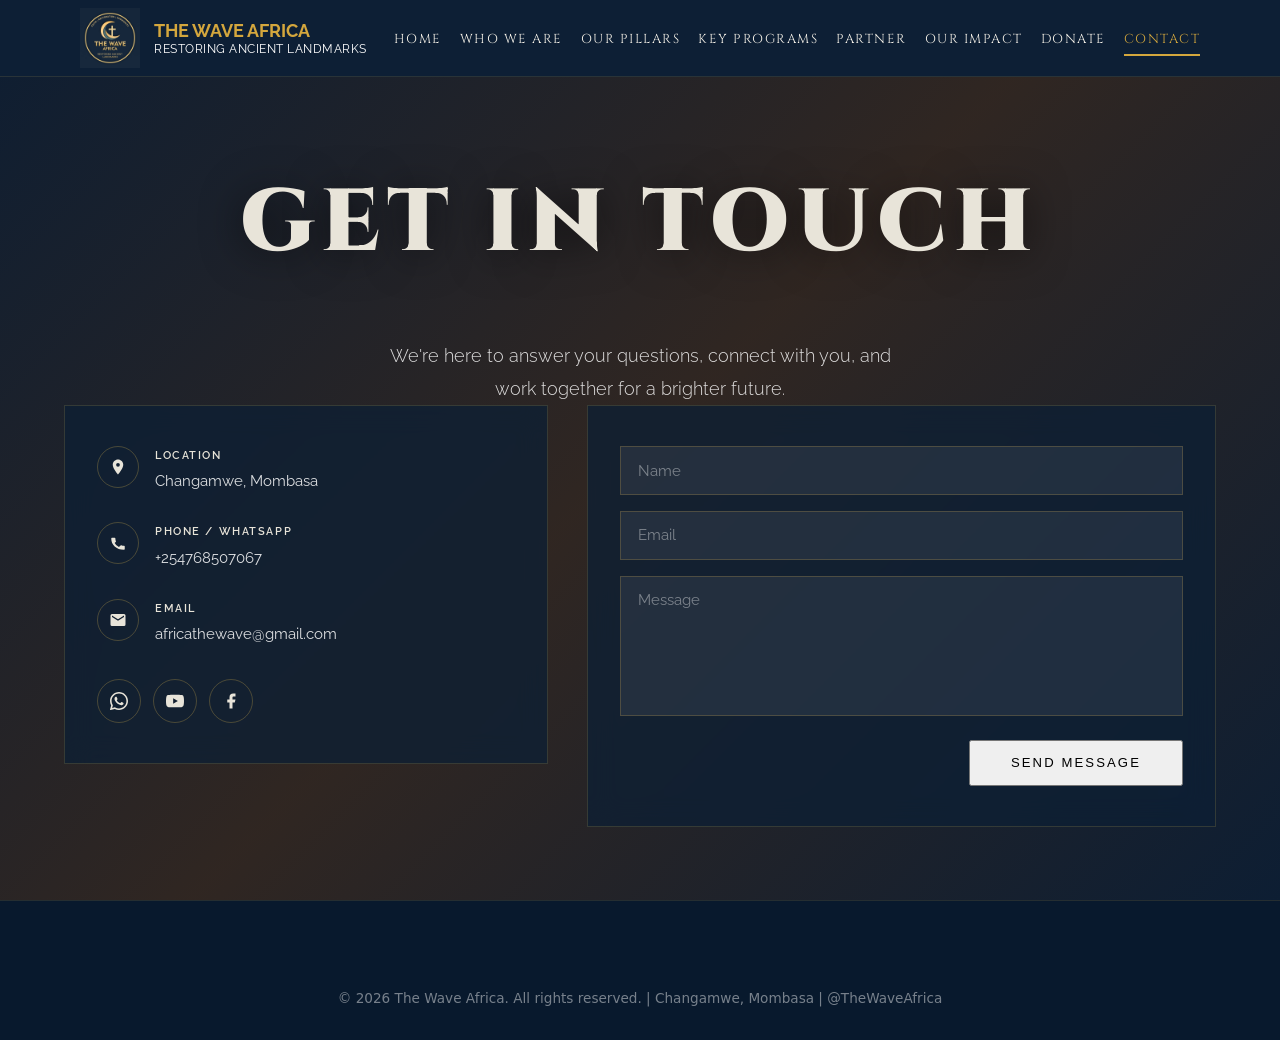
<file: The Wave Africa/contact.html>
<!DOCTYPE html>
<html lang="en">
<head>
  <meta charset="UTF-8" />
  <meta name="viewport" content="width=device-width, initial-scale=1.0" />
  <title>Contact – The Wave Africa</title>
  <link rel="preconnect" href="https://fonts.googleapis.com" />
  <link rel="preconnect" href="https://fonts.gstatic.com" crossorigin />
  <link href="https://fonts.googleapis.com/css2?family=Cinzel:wght@400;600;700;900&family=Raleway:ital,wght@0,300;0,400;0,500;0,600;1,300&display=swap" rel="stylesheet" />
  <link rel="stylesheet" href="style.css" />
  <link rel="stylesheet" href="pages.css" />
</head>
<body class="page-contact">

  <!-- NAVBAR -->
  <header class="site-header" id="siteHeader">
    <nav class="nav-inner">
      <a href="index.html" class="nav-logo">
        <a href="index.html" class="nav-logo">

        <img src="images/wave-africa-logo.jpeg" alt="The Wave Africa Logo">

  <div class="nav-logo-text">
    <span class="nav-logo-title">THE WAVE AFRICA</span>
    <span class="nav-logo-sub">RESTORING ANCIENT LANDMARKS</span>
  </div>

</a>
      </a>
      <button class="nav-hamburger" id="navHamburger" aria-label="Toggle menu" aria-expanded="false">
        <span></span><span></span><span></span>
      </button>
      <ul class="nav-links" id="navLinks">
        <li><a href="index.html">Home</a></li>
        <li><a href="about.html">Who We Are</a></li>
        <li><a href="Pillars.html">Our Pillars</a></li>
        <li><a href="Key.html">Key Programs</a></li>
        <li><a href="partner.html">Partner</a></li>
        <li><a href="impact.html">Our Impact</a></li>
        <li><a href="donate.html">Donate</a></li>
        <li><a href="contact.html" class="nav-active nav-cta">Contact</a></li>
      </ul>
    </nav>
  </header>

  <main>

    <!-- CONTACT HERO + FORM (full viewport) -->
    <section class="contact-hero" id="contactHero">
      <div class="contact-hero__overlay"></div>

      <div class="contact-hero__content container">

        <!-- Top heading -->
        <div class="contact-hero__heading" data-animate="fade-up" data-delay="0">
          <h1 class="contact-hero__title">GET IN TOUCH</h1>
          <div class="page-divider page-divider--center" aria-hidden="true"></div>
          <p class="contact-hero__sub">
            We're here to answer your questions, connect with you, and<br class="br-desk" />
            work together for a brighter future.
          </p>
        </div>

        <!-- Two-column panel -->
        <div class="contact-panel" data-animate="fade-up" data-delay="200">

          <!-- LEFT: info -->
          <div class="contact-info">
            <ul class="contact-info__list">
              <li class="contact-info__item">
                <span class="contact-info__icon">
                  <svg viewBox="0 0 24 24" fill="currentColor"><path d="M12 2C8.134 2 5 5.134 5 9c0 5.25 7 13 7 13s7-7.75 7-13c0-3.866-3.134-7-7-7zm0 9.5a2.5 2.5 0 110-5 2.5 2.5 0 010 5z"/></svg>
                </span>
                <div>
                  <span class="contact-info__label">Location</span>
                  <span class="contact-info__value">Changamwe, Mombasa</span>
                </div>
              </li>
              <li class="contact-info__item">
                <span class="contact-info__icon">
                  <svg viewBox="0 0 24 24" fill="currentColor"><path d="M6.62 10.79a15.05 15.05 0 006.59 6.59l2.2-2.2a1 1 0 011.01-.24c1.12.45 2.33.7 3.58.7a1 1 0 011 1V20a1 1 0 01-1 1C9.61 21 3 14.39 3 6a1 1 0 011-1h3.5a1 1 0 011 1c0 1.25.25 2.45.7 3.58a1 1 0 01-.25 1.01l-2.33 2.2z"/></svg>
                </span>
                <div>
                  <span class="contact-info__label">Phone / WhatsApp</span>
                  <a href="tel:+254768507067" class="contact-info__value contact-info__link">+254768507067</a>
                </div>
              </li>
              <li class="contact-info__item">
                <span class="contact-info__icon">
                  <svg viewBox="0 0 24 24" fill="currentColor"><path d="M20 4H4a2 2 0 00-2 2v12a2 2 0 002 2h16a2 2 0 002-2V6a2 2 0 00-2-2zm0 4l-8 5-8-5V6l8 5 8-5v2z"/></svg>
                </span>
                <div>
                  <span class="contact-info__label">Email</span>
                  <a href="mailto:africathewave@gmail.com" class="contact-info__value contact-info__link">africathewave@gmail.com</a>
                </div>
              </li>
            </ul>

            <div class="contact-social">
              <a href="#" class="contact-social__link" aria-label="WhatsApp">
                <!-- WhatsApp -->
                <svg viewBox="0 0 24 24" fill="currentColor"><path d="M17.472 14.382c-.297-.149-1.758-.867-2.03-.967-.273-.099-.471-.148-.67.15-.197.297-.767.966-.94 1.164-.173.199-.347.223-.644.075-.297-.15-1.255-.463-2.39-1.475-.883-.788-1.48-1.761-1.653-2.059-.173-.297-.018-.458.13-.606.134-.133.298-.347.446-.52.149-.174.198-.298.298-.497.099-.198.05-.371-.025-.52-.075-.149-.669-1.612-.916-2.207-.242-.579-.487-.5-.669-.51-.173-.008-.371-.01-.57-.01-.198 0-.52.074-.792.372-.272.297-1.04 1.016-1.04 2.479 0 1.462 1.065 2.875 1.213 3.074.149.198 2.096 3.2 5.077 4.487.709.306 1.262.489 1.694.625.712.227 1.36.195 1.871.118.571-.085 1.758-.719 2.006-1.413.248-.694.248-1.289.173-1.413-.074-.124-.272-.198-.57-.347z"/><path d="M12 0C5.373 0 0 5.373 0 12c0 2.127.558 4.12 1.532 5.845L.057 23.427a.5.5 0 00.614.614l5.635-1.47A11.95 11.95 0 0012 24c6.627 0 12-5.373 12-12S18.627 0 12 0zm0 21.9a9.875 9.875 0 01-5.031-1.373l-.36-.214-3.742.977.998-3.645-.235-.374A9.861 9.861 0 012.1 12C2.1 6.52 6.52 2.1 12 2.1S21.9 6.52 21.9 12 17.48 21.9 12 21.9z"/></svg>
              </a>
              <a href="#" class="contact-social__link" aria-label="YouTube">
                <svg viewBox="0 0 24 24" fill="currentColor"><path d="M23.498 6.186a3.016 3.016 0 00-2.122-2.136C19.505 3.545 12 3.545 12 3.545s-7.505 0-9.377.505A3.017 3.017 0 00.502 6.186C0 8.07 0 12 0 12s0 3.93.502 5.814a3.016 3.016 0 002.122 2.136c1.871.505 9.376.505 9.376.505s7.505 0 9.377-.505a3.015 3.015 0 002.122-2.136C24 15.93 24 12 24 12s0-3.93-.502-5.814zM9.545 15.568V8.432L15.818 12l-6.273 3.568z"/></svg>
              </a>
              <a href="#" class="contact-social__link" aria-label="Facebook">
                <svg viewBox="0 0 24 24" fill="currentColor"><path d="M18 2h-3a5 5 0 00-5 5v3H7v4h3v8h4v-8h3l1-4h-4V7a1 1 0 011-1h3z"/></svg>
              </a>
            </div>
          </div>

          <!-- RIGHT: form -->
          <div class="contact-form-wrap">
            <form action="https://formspree.io/f/meenvyle" method="post" class="contact-form" id="contactForm" novalidate>
              <div class="contact-form__group">
                <label for="contactName" class="sr-only">Your Name</label>
                <input
                  type="text"
                  id="contactName"
                  name="name"
                  class="contact-form__input"
                  placeholder="Name"
                  required
                  autocomplete="name"
                />
              </div>
              <div class="contact-form__group">
                <label for="contactEmail" class="sr-only">Your Email</label>
                <input
                  type="email"
                  id="contactEmail"
                  name="email"
                  class="contact-form__input"
                  placeholder="Email"
                  required
                  autocomplete="email"
                />
              </div>
              <div class="contact-form__group">
                <label for="contactMessage" class="sr-only">Your Message</label>
                <textarea
                  id="contactMessage"
                  name="message"
                  class="contact-form__input contact-form__textarea"
                  placeholder="Message"
                  rows="5"
                  required
                ></textarea>
                
              </div>
              <input type="hidden" name="_replyto" value="" />

              <button type="submit" class="kp-btn kp-btn--gold contact-form__submit">
                SEND MESSAGE
              </button>
              <div class="contact-form__feedback" id="formFeedback" aria-live="polite" hidden></div>
            </form>
          </div>

        </div><!-- .contact-panel -->
      </div>
    </section>

  </main>

  <footer class="site-footer">
    <div class="container site-footer__inner">
      <p class="site-footer__copy">&copy; 2026 The Wave Africa. All rights reserved. | Changamwe, Mombasa | @TheWaveAfrica</p>
    </div>
  </footer>

  <script src="main.js"></script>
  <script src="pages.js"></script>
</body>
</html>
</file>
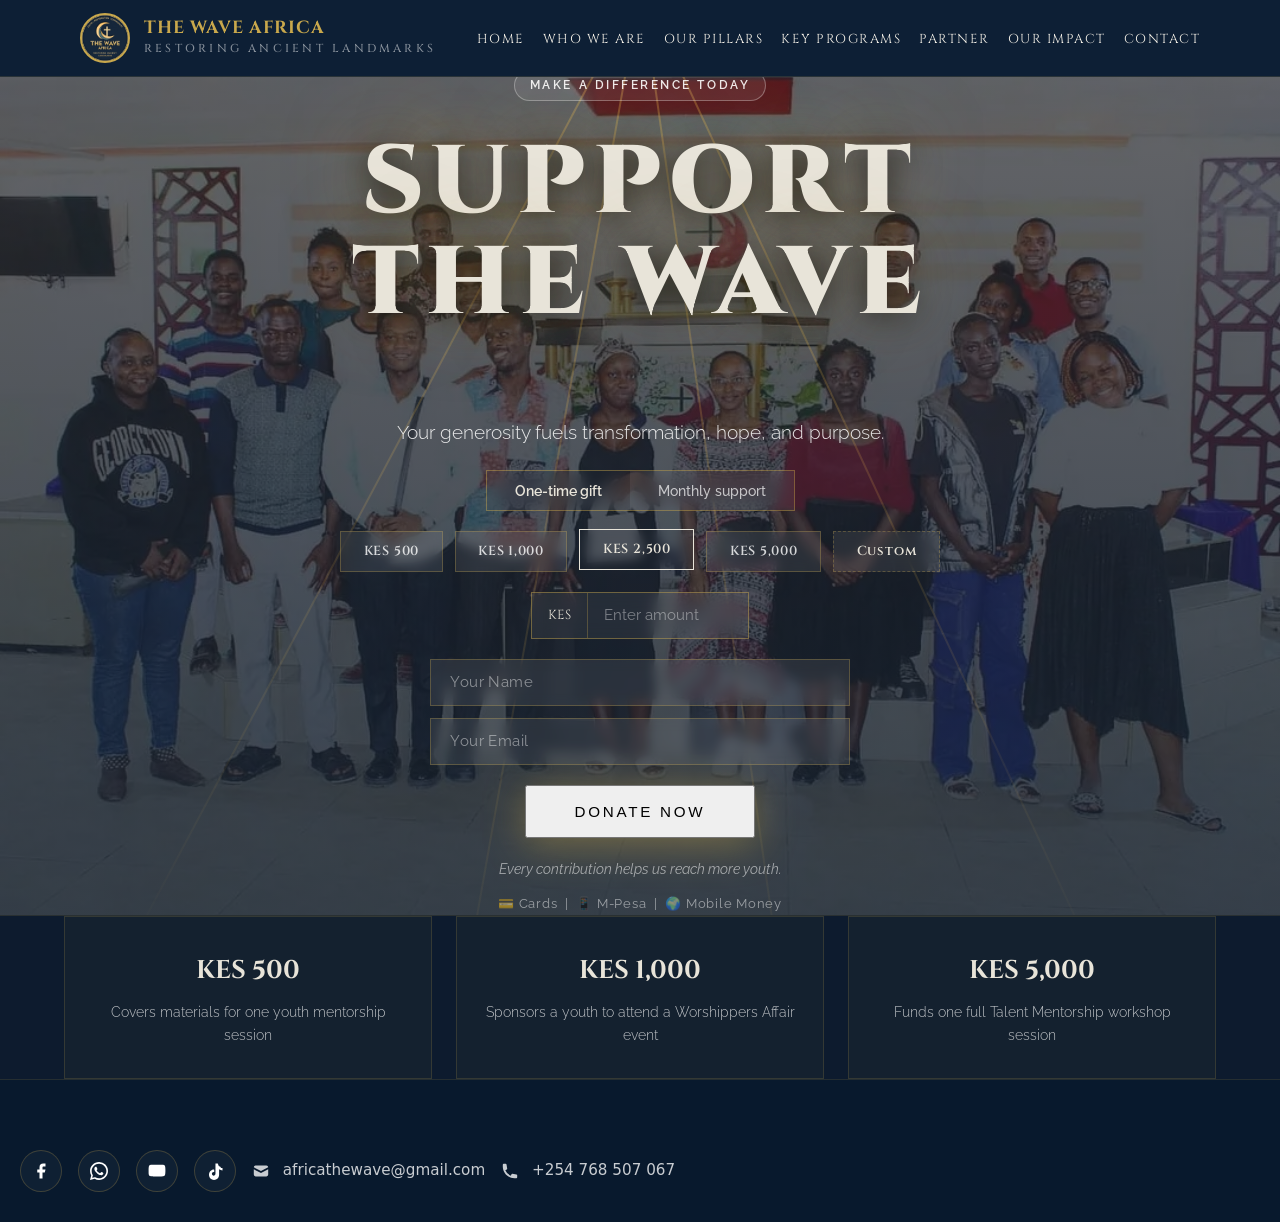
<file: The Wave Africa/donate.html>
<!DOCTYPE html>
<html lang="en">
<head>
  <meta charset="UTF-8" />
  <meta name="viewport" content="width=device-width, initial-scale=1.0" />
  <title>Support The Wave – The Wave Africa</title>
  <link rel="preconnect" href="https://fonts.googleapis.com" />
  <link rel="preconnect" href="https://fonts.gstatic.com" crossorigin />
  <link href="https://fonts.googleapis.com/css2?family=Cinzel:wght@400;600;700;900&family=Raleway:ital,wght@0,300;0,400;0,500;0,600;1,300&display=swap" rel="stylesheet" />
  <link rel="stylesheet" href="style.css" />
  <link rel="stylesheet" href="pages.css" />

  <!-- ✅ Flutterwave Payment SDK -->
  <script src="https://checkout.flutterwave.com/v3.js"></script>
</head>
<body class="page-donate">

  <!-- NAVBAR -->
  <header class="site-header" id="siteHeader">
    <nav class="nav-inner">
      <a href="index.html" class="nav-logo">
        <div class="logo-circle">
          <img src="images/wave-africa-logo.jpeg" alt="The Wave Africa Logo" class="logo-img">
        </div>
        <div class="nav-logo-text">
          <span class="logo-name">THE WAVE AFRICA</span>
          <span class="logo-sub">RESTORING ANCIENT LANDMARKS</span>
        </div>
      </a>
      <button class="nav-hamburger" id="navHamburger" aria-label="Toggle menu" aria-expanded="false">
        <span></span><span></span><span></span>
      </button>
      <ul class="nav-links" id="navLinks">
        <li><a href="index.html">Home</a></li>
        <li><a href="about.html">Who We Are</a></li>
        <li><a href="Pillars.html">Our Pillars</a></li>
        <li><a href="Key.html">Key Programs</a></li>
        <li><a href="partner.html">Partner</a></li>
        <li><a href="impact.html">Our Impact</a></li>
        <li><a href="contact.html" class="nav-cta">Contact</a></li>
      </ul>
    </nav>
  </header>

  <main>

    <!-- FULL-SCREEN DONATE HERO -->
    <section class="donate-hero" id="donateHero">
      <div class="donate-hero__overlay"></div>

      <!-- Warm light rays -->
      <div class="donate-hero__rays" aria-hidden="true">
        <span></span><span></span><span></span><span></span>
      </div>

      <div class="donate-hero__content">
        <span class="page-eyebrow page-eyebrow--light" data-animate="fade-up" data-delay="0">Make A Difference Today</span>
        <h1 class="donate-hero__title" data-animate="fade-up" data-delay="100">SUPPORT THE WAVE</h1>
        <div class="page-divider page-divider--center" data-animate="scale-x" data-delay="220" aria-hidden="true"></div>
        <p class="donate-hero__sub" data-animate="fade-up" data-delay="320">
          Your generosity fuels transformation, hope, and purpose.
        </p>

        <!-- Donation type toggle -->
        <div class="donate-toggle" data-animate="fade-up" data-delay="420" role="group" aria-label="Donation frequency">
          <button class="donate-toggle__btn active" id="btnOneTime" aria-pressed="true">One-time gift</button>
          <button class="donate-toggle__btn" id="btnMonthly" aria-pressed="false">Monthly support</button>
        </div>

        <!-- Amount grid -->
        <div class="donate-amounts" data-animate="fade-up" data-delay="500">
          <button class="donate-amount__btn" data-amount="500">KES 500</button>
          <button class="donate-amount__btn" data-amount="1000">KES 1,000</button>
          <button class="donate-amount__btn active" data-amount="2500">KES 2,500</button>
          <button class="donate-amount__btn" data-amount="5000">KES 5,000</button>
          <button class="donate-amount__btn donate-amount__btn--custom" id="btnCustom">Custom</button>
        </div>

        <!-- Custom amount input (hidden by default) -->
        <div class="donate-custom-wrap" id="customAmountWrap" hidden>
          <label for="customAmount" class="sr-only">Enter custom amount in KES</label>
          <span class="donate-custom-wrap__prefix">KES</span>
          <input type="number" id="customAmount" class="donate-custom-input" placeholder="Enter amount" min="1" />
        </div>

        <!-- ✅ Donor name & email — required by Flutterwave, styled to match the page -->
        <div class="donate-donor-fields" data-animate="fade-up" data-delay="560">
          <input
            type="text"
            id="donorName"
            class="donate-donor-input"
            placeholder="Your Name"
            autocomplete="name"
          />
          <input
            type="email"
            id="donorEmail"
            class="donate-donor-input"
            placeholder="Your Email"
            autocomplete="email"
          />
        </div>

        <!-- ✅ Changed from <a> to <button> so pages.js click handler works -->
        <button class="kp-btn kp-btn--gold donate-cta-btn" id="donateNowBtn" data-animate="fade-up" data-delay="580">
          DONATE NOW
        </button>

        <p class="donate-hero__note" data-animate="fade-up" data-delay="650">
          Every contribution helps us reach more youth.
        </p>

        <!-- ✅ Accepted payment methods hint -->
        <p class="donate-hero__methods" data-animate="fade-up" data-delay="700">
          💳 Cards &nbsp;|&nbsp; 📱 M-Pesa &nbsp;|&nbsp; 🌍 Mobile Money
        </p>
      </div>
    </section>

    <!-- IMPACT OF DONATION -->
    <section class="donate-impact">
      <div class="container donate-impact__grid">
        <div class="donate-impact__item" data-animate="fade-up" data-delay="0">
          <span class="donate-impact__amount">KES 500</span>
          <p class="donate-impact__effect">Covers materials for one youth mentorship session</p>
        </div>
        <div class="donate-impact__item" data-animate="fade-up" data-delay="120">
          <span class="donate-impact__amount">KES 1,000</span>
          <p class="donate-impact__effect">Sponsors a youth to attend a Worshippers Affair event</p>
        </div>
        <div class="donate-impact__item" data-animate="fade-up" data-delay="240">
          <span class="donate-impact__amount">KES 5,000</span>
          <p class="donate-impact__effect">Funds one full Talent Mentorship workshop session</p>
        </div>
      </div>
    </section>

  </main>

  <footer class="site-footer">
    <div class="site-footer__social">
      <a href="https://www.facebook.com/profile.php?id=61575569888737&mibextid=rS40aB7S9Ucbxw6v" target="_blank" rel="noopener noreferrer" aria-label="Facebook" class="site-footer__social-link">
        <svg viewBox="0 0 24 24" fill="currentColor"><path d="M18 2h-3a5 5 0 00-5 5v3H7v4h3v8h4v-8h3l1-4h-4V7a1 1 0 011-1h3z"/></svg>
      </a>
      <a href="https://wa.me/254768507067" target="_blank" rel="noopener noreferrer" aria-label="WhatsApp" class="site-footer__social-link">
        <svg viewBox="0 0 24 24" fill="currentColor"><path d="M20.52 3.48A11.82 11.82 0 0012.04 0C5.4 0 .02 5.38.02 12c0 2.12.56 4.2 1.62 6.03L0 24l6.16-1.6A11.94 11.94 0 0012.04 24C18.68 24 24 18.62 24 12c0-3.2-1.24-6.2-3.48-8.52zM12.04 21.8c-1.8 0-3.56-.48-5.12-1.4l-.36-.2-3.66.96.98-3.56-.24-.36A9.7 9.7 0 012.24 12c0-5.4 4.4-9.8 9.8-9.8s9.8 4.4 9.8 9.8-4.4 9.8-9.8 9.8zm5.38-7.36c-.3-.16-1.76-.88-2.04-.98-.28-.1-.48-.16-.68.16s-.78.98-.96 1.18c-.18.2-.36.22-.66.08-.3-.16-1.28-.46-2.44-1.48-.9-.8-1.5-1.78-1.68-2.08-.18-.3-.02-.46.14-.62.14-.14.3-.36.46-.54.16-.18.2-.3.3-.5.1-.2.04-.38-.02-.54-.08-.16-.68-1.64-.94-2.24-.24-.58-.5-.5-.68-.5h-.58c-.2 0-.52.08-.8.38s-1.04 1.02-1.04 2.5 1.06 2.92 1.2 3.12c.16.2 2.08 3.18 5.04 4.46.7.3 1.26.48 1.68.62.7.22 1.34.2 1.84.12.56-.08 1.76-.72 2-1.42.26-.7.26-1.3.18-1.42-.08-.12-.28-.2-.58-.36z"/></svg>
      </a>
      <a href="https://www.youtube.com/@TheWaveAfrica" target="_blank" rel="noopener noreferrer" aria-label="YouTube" class="site-footer__social-link">
        <svg viewBox="0 0 24 24" fill="currentColor"><path d="M23 7s-.2-1.5-.8-2.2c-.8-.9-1.7-.9-2.1-1C17.2 3.5 12 3.5 12 3.5s-5.2 0-8.1.3c-.4.1-1.3.1-2.1 1C1.2 5.5 1 7 1 7S.8 8.8.8 10.6v1.7C.8 14 .9 15.8.9 15.8s.2 1.5.8 2.2c.8.9 1.9.9 2.4 1 1.7.2 7.2.3 7.9.3s5.2 0 8.1-.3c.4-.1 1.3-.1 2.1-1 .6-.7.8-2.2.8-2.2s.2-1.8.2-3.5v-1.7C23.2 8.8 23 7 23 7z"/><polygon points="9.5,8 16,12 9.5,16"/></svg>
      </a>
      <a href="https://www.tiktok.com/@the.wave.africa?is_from_webapp=1&sender_device=pc" target="_blank" rel="noopener noreferrer" aria-label="TikTok" class="site-footer__social-link">
        <svg viewBox="0 0 24 24" fill="currentColor"><path d="M19.589 6.686a4.793 4.793 0 01-3.77-4.237V2h-3.193v13.766c0 1.338-1.07 2.432-2.386 2.432-1.317 0-2.387-1.094-2.387-2.432 0-1.339 1.07-2.433 2.387-2.433.258 0 .506.041.738.116V10.19a5.768 5.768 0 00-.738-.05C7.026 10.14 4 13.234 4 17.048 4 20.862 7.026 24 10.74 24c3.713 0 6.739-3.138 6.739-6.952V9.777a7.954 7.954 0 004.521 1.423V8.007a4.79 4.79 0 01-2.411-.321z"/></svg>
      </a>
      <a href="mailto:africathewave@gmail.com" class="site-footer__item">
        <svg viewBox="0 0 20 20" fill="currentColor" aria-hidden="true"><path d="M2.003 5.884L10 9.882l7.997-3.998A2 2 0 0016 4H4a2 2 0 00-1.997 1.884z"/><path d="M18 8.118l-8 4-8-4V14a2 2 0 002 2h12a2 2 0 002-2V8.118z"/></svg>
        africathewave@gmail.com
      </a>
      <a href="tel:+254768507067" class="site-footer__item">
        <svg viewBox="0 0 20 20" fill="currentColor" aria-hidden="true"><path d="M2 3a1 1 0 011-1h2.153a1 1 0 01.986.836l.74 4.435a1 1 0 01-.54 1.06l-1.548.773a11.037 11.037 0 006.105 6.105l.774-1.548a1 1 0 011.059-.54l4.435.74a1 1 0 01.836.986V17a1 1 0 01-1 1h-2C7.82 18 2 12.18 2 5V3z"/></svg>
        +254 768 507 067
      </a>
    </div>
  </footer>

  <script src="main.js"></script>
  <script src="pages.js"></script>
</body>
</html>
</file>
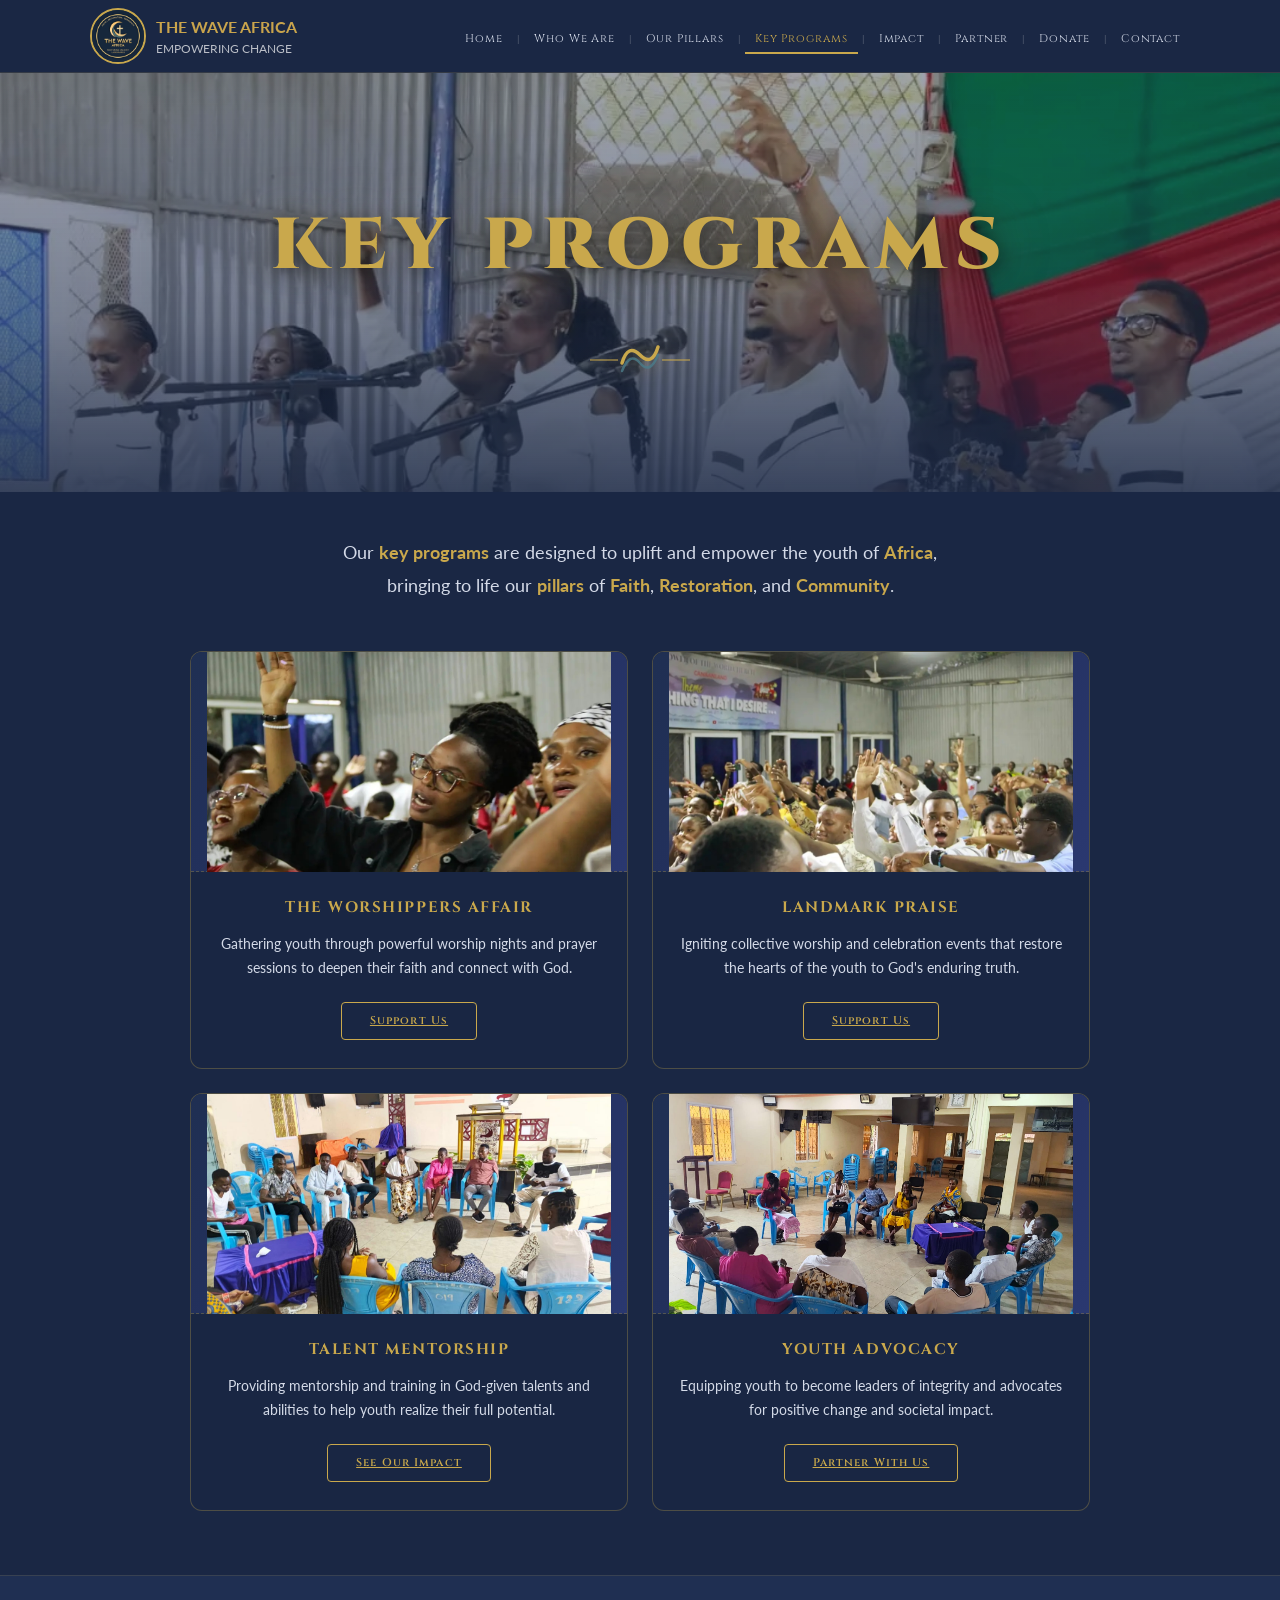
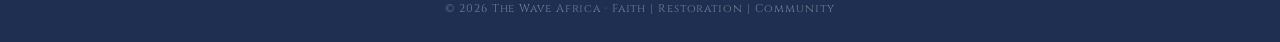
<file: The Wave Africa/Key.html>
<!DOCTYPE html>
<html lang="en">
<head>
  <meta charset="UTF-8">
  <meta name="viewport" content="width=device-width, initial-scale=1.0">
  <title>Key Programs – The Wave Africa</title>
  <link rel="preconnect" href="https://fonts.googleapis.com">
  <link rel="preconnect" href="https://fonts.gstatic.com" crossorigin>
  <link href="https://fonts.googleapis.com/css2?family=Cinzel:wght@400;600;700;900&family=Lato:wght@300;400;700&display=swap" rel="stylesheet">
  <link rel="stylesheet" href="keys.css">
</head>
<body>

  <!-- ========== HEADER / NAV ========== -->
  <header class="site-header">
    <div class="header-inner">
      <a href="#" class="logo-link">
        <img src="images/wave-africa-logo.jpeg" alt="The Wave Africa Logo" class="logo-img" />
         <div class="logo-text">
        <span class="logo-name">THE WAVE AFRICA</span>
        <span class="logo-sub">EMPOWERING CHANGE</span>
      </div>
      </a>
      <nav class="main-nav" id="main-nav">
        <ul>
          <li><a href="index.html">Home</a></li>
          <li><a href="about.html">Who We Are</a></li>
          <li><a href="Pillars.html">Our Pillars</a></li>
          <li><a href="Key.html" class="active">Key Programs</a></li>
          <li><a href="impact.html">Impact</a></li>
          <li><a href="partner.html">Partner</a></li>
          <li><a href="donate.html">Donate</a></li>
          <li><a href="contact.html">Contact</a></li>
        </ul>
      </nav>
      <button class="hamburger" id="hamburger" aria-label="Toggle menu">
        <span></span><span></span><span></span>
      </button>
    </div>
  </header>

  <!-- ========== HERO ========== -->
  <section class="hero">
    <!--
      HERO BACKGROUND IMAGE
      Replace the src below with your own photo.
      Recommended: a wide landscape photo of youth gathered, similar to your design.
      Example: <img src="your-hero-photo.jpg" alt="Youth gathered" class="hero-bg-img" />
    -->
    <div class="hero-bg-placeholder">
      <!-- Place your hero image here by replacing this div with:
           <img src="YOUR-IMAGE.jpg" alt="Hero" class="hero-bg-img" /> -->
           <img src="images/wavellhero.jpeg" alt="The Wave Africa Group Photo" class="hero-bg-img">
    </div>
    <div class="hero-overlay"></div>
    <div class="hero-content">
      <h1 class="hero-title">KEY PROGRAMS</h1>
      <div class="hero-icon">
        <svg viewBox="0 0 100 70" xmlns="http://www.w3.org/2000/svg" class="wave-icon-svg">
          <!-- Horizontal lines flanking the icon -->
          <line x1="0" y1="35" x2="28" y2="35" stroke="#C9A84C" stroke-width="1.5" opacity="0.7"/>
          <line x1="72" y1="35" x2="100" y2="35" stroke="#C9A84C" stroke-width="1.5" opacity="0.7"/>
          <!-- Gold wave -->
          <path d="M32 38 Q38 18 50 30 Q62 42 68 22" stroke="#C9A84C" stroke-width="3.5" fill="none" stroke-linecap="round"/>
          <!-- Teal wave -->
          <path d="M32 46 Q40 26 50 38 Q60 50 68 30" stroke="#4B7C8A" stroke-width="2.5" fill="none" stroke-linecap="round" opacity="0.8"/>
        </svg>
      </div>
    </div>
  </section>

  <!-- ========== INTRO TEXT ========== -->
  <section class="intro-section">
    <p class="intro-text">
      Our <span class="highlight">key programs</span> are designed to uplift and empower the
      youth of <span class="highlight">Africa</span>, bringing to life our <span class="highlight">pillars</span> of
      <span class="highlight">Faith</span>, <span class="highlight">Restoration</span>,
      and <span class="highlight">Community</span>.
    </p>
  </section>

  <!-- ========== PROGRAMS GRID ========== -->
  <section class="programs-section">
    <div class="programs-grid">

      <!-- Card 1: The Worshippers Affair -->
      <div class="program-card" id="worshippers">
        <!--
          CARD IMAGE – THE WORSHIPPERS AFFAIR
          Replace the placeholder div below with your image:
          <img src="your-worship-photo.jpg" alt="The Worshippers Affair" class="card-img" />
        -->
        <div class="card-img-wrapper">
          <div class="card-img-placeholder">
            <span><img src="images/Worshipers affair.jpeg" alt="The wave Africa Worshipers affair"></span>
            <!-- Replace this div with: <img src="worship.jpg" alt="The Worshippers Affair" class="card-img" /> -->
          </div>
        </div>
        <div class="card-body">
          <h3 class="card-title">THE WORSHIPPERS AFFAIR</h3>
          <p class="card-desc">
            Gathering youth through powerful worship nights and prayer sessions to deepen
            their faith and connect with God.
          </p>
          <a href="donate.html" class="learn-btn">Support Us</a>
        </div>
      </div>

      <!-- Card 2: Landmark Praise -->
      <div class="program-card" id="landmark">
        <!--
          CARD IMAGE – LANDMARK PRAISE
          Replace the placeholder div below with your image:
          <img src="your-landmark-photo.jpg" alt="Landmark Praise" class="card-img" />
        -->
        <div class="card-img-wrapper">
          <div class="card-img-placeholder">
            <span><img src="images/Landmark Praise.jpeg" alt="A Praise Gathering-The Wave Africa"></span>
            <!-- Replace this div with: <img src="landmark.jpg" alt="Landmark Praise" class="card-img" /> -->
          </div>
        </div>
        <div class="card-body">
          <h3 class="card-title">LANDMARK PRAISE</h3>
          <p class="card-desc">
            Igniting collective worship and celebration events that restore the hearts of the
            youth to God's enduring truth.
          </p>
          <a href="donate.html" class="learn-btn">Support Us</a>
        </div>
      </div>

      <!-- Card 3: Talent Mentorship -->
      <div class="program-card" id="talent">
        <!--
          CARD IMAGE – TALENT MENTORSHIP
          Replace the placeholder div below with your image:
          <img src="your-talent-photo.jpg" alt="Talent Mentorship" class="card-img" />
        -->
        <div class="card-img-wrapper">
          <div class="card-img-placeholder">
            <span><img src="images/engment.jpg" alt="Talent Mentorship Photo"></span>
            <!-- Replace this div with: <img src="talent.jpg" alt="Talent Mentorship" class="card-img" /> -->
          </div>
        </div>
        <div class="card-body">
          <h3 class="card-title">TALENT MENTORSHIP</h3>
          <p class="card-desc">
            Providing mentorship and training in God-given talents and abilities to help youth
            realize their full potential.
          </p>
         <a href="impact.html" class="learn-btn">See Our Impact</a>
        </div>
      </div>

      <!-- Card 4: Youth Advocacy -->
      <div class="program-card" id="advocacy">
        <!--
          CARD IMAGE – YOUTH ADVOCACY
          Replace the placeholder div below with your image:
          <img src="your-advocacy-photo.jpg" alt="Youth Advocacy" class="card-img" />
        -->
        <div class="card-img-wrapper">
          <div class="card-img-placeholder">
            <span><img src="images/Youth mentorship.jpeg" alt="Youth Advocacy-The Wave Africa"></span>
            <!-- Replace this div with: <img src="advocacy.jpg" alt="Youth Advocacy" class="card-img" /> -->
          </div>
        </div>
        <div class="card-body">
          <h3 class="card-title">YOUTH ADVOCACY</h3>
          <p class="card-desc">
            Equipping youth to become leaders of integrity and advocates for positive change
            and societal impact.
          </p>
          <a href="partner.html" class="learn-btn">Partner With Us</a>
        </div>
      </div>

    </div>
  </section>

  <!-- ========== FOOTER ========== -->
  <footer class="site-footer">
    <p>© 2026 The Wave Africa · Faith | Restoration | Community</p>
  </footer>

  <script src="keys.js"></script>
</body>
</html>
</file>
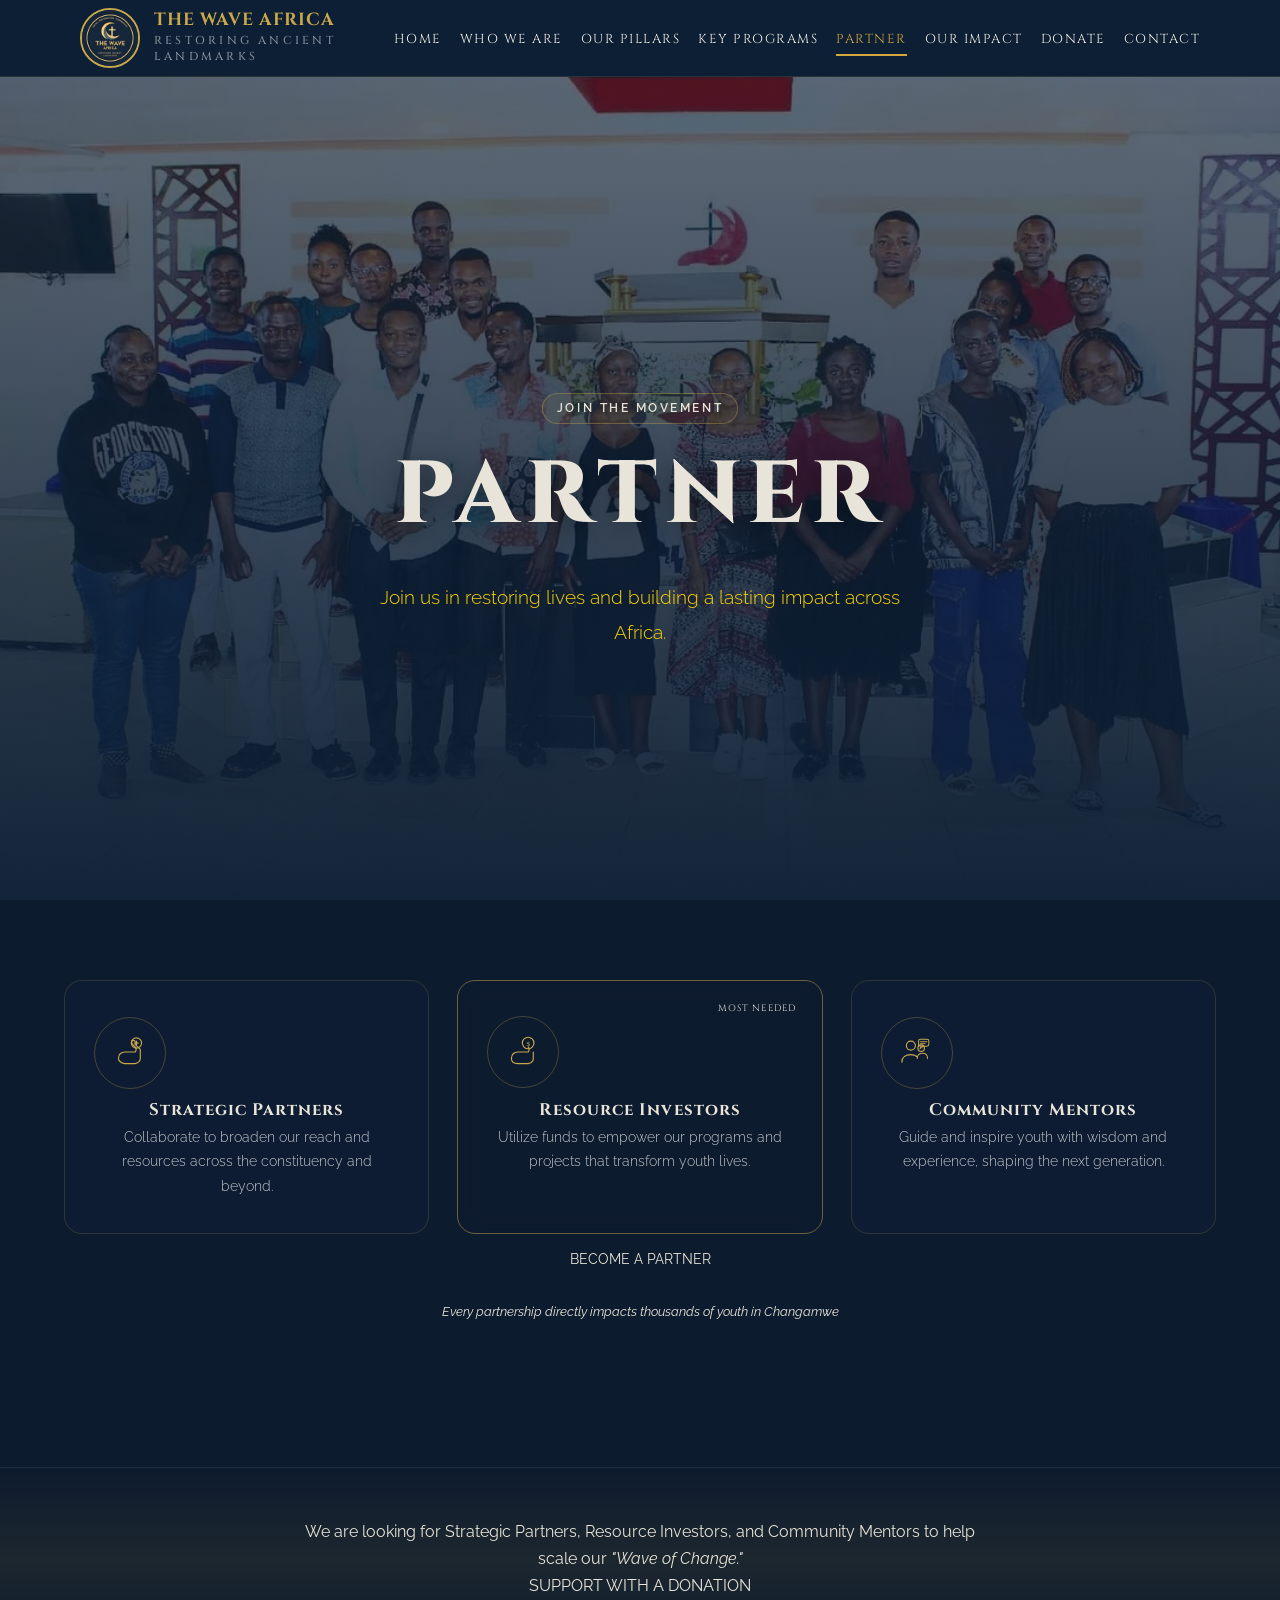
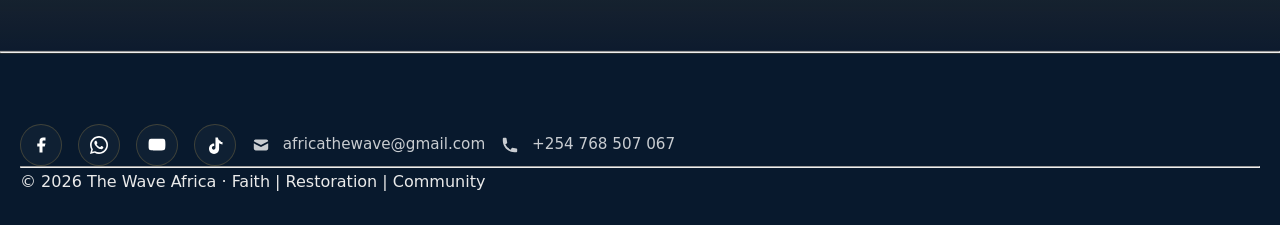
<file: The Wave Africa/partner.html>
<!DOCTYPE html>
<html lang="en">
<head>
  <meta charset="UTF-8">
  <meta name="viewport" content="width=device-width, initial-scale=1.0">
  <title>Partner – The Wave Africa</title>
  <link rel="preconnect" href="https://fonts.googleapis.com">
  <link rel="preconnect" href="https://fonts.gstatic.com" crossorigin>
  <link href="https://fonts.googleapis.com/css2?family=Cinzel:wght@400;600;700;900&family=Raleway:ital,wght@0,300;0,400;0,500;0,600;1,300&display=swap" rel="stylesheet">
  <link rel="stylesheet" href="style.css">
  <link rel="stylesheet" href="pages.css">
</head>
<body class="page-partner">

  <!-- NAVBAR -->
  <header class="site-header" id="siteHeader">
    <nav class="nav-inner container">
    <div class="nav-logo">
      <!-- <div class="logo-circle"> -->
        <img src="images/wave-africa-logo.jpeg" alt="The Wave Africa Logo" class="logo-img">
        <!-- <span class="logo-icon">&#9765;</span> -->
        <div class="logo-text">
          <span class="logo-name">THE WAVE AFRICA</span>
          <span class="logo-sub">RESTORING ANCIENT LANDMARKS</span>
      </div>
    </div>
      <button class="nav-hamburger" id="navHamburger" aria-label="Toggle menu" aria-expanded="false">
        <span></span><span></span><span></span>
      </button>
      <ul class="nav-links" id="navLinks">
        <li><a href="index.html">Home</a></li>
        <li><a href="about.html">Who We Are</a></li>
        <li><a href="Pillars.html">Our Pillars</a></li>
        <li><a href="Key.html">Key Programs</a></li>
        <li><a href="partner.html" class="nav-active">Partner</a></li>
        <li><a href="impact.html">Our Impact</a></li>
        <li><a href="donate.html">Donate</a></li>
        <li><a href="contact.html" class="nav-cta">Contact</a></li>
      </ul>
    </nav>
  </header>

  <main>

    <!-- HERO -->
    <section class="partner-hero" id="partnerHero">
      <div class="partner-hero__overlay"></div>
      <div class="partner-hero__content">
        <span class="page-eyebrow" data-animate="fade-up" data-delay="0">Join The Movement</span>
        <h1 class="partner-hero__title" data-animate="fade-up" data-delay="100">PARTNER</h1>
        <div class="page-divider" data-animate="scale-x" data-delay="220" aria-hidden="true"></div>
        <p class="partner-hero__sub" data-animate="fade-up" data-delay="320">
          Join us in restoring lives and building a lasting impact across Africa.
        </p>
      </div>
    </section>

    <!-- PARTNER TYPES -->
    <section class="partner-types" id="partnerTypes">
      <div class="container partner-types__grid">

        <article class="ptype-card" data-animate="fade-up" data-delay="0">
          <div class="ptype-card__icon">
            <svg viewBox="0 0 56 56" fill="none">
              <!-- Hand with gear -->
              <path d="M10 38 C10 32 14 28 20 28 L36 28 C38 26 38 22 36 20 L32 16 C30 14 30 10 33 10 C35 10 36 11 36 12 L36 16 L40 20 L44 24 L44 38 C44 42 40 46 36 46 L20 46 C15.5 46 10 42 10 38Z" stroke="#C9A84C" stroke-width="1.8" stroke-linejoin="round"/>
              <circle cx="38" cy="14" r="8" stroke="#C9A84C" stroke-width="1.8"/>
              <path d="M38 11 L38 17 M35 14 L41 14" stroke="#C9A84C" stroke-width="1.8" stroke-linecap="round"/>
              <circle cx="38" cy="14" r="2.5" fill="#C9A84C" opacity="0.4"/>
            </svg>
          </div>
          <h2 class="ptype-card__title">Strategic Partners</h2>
          <p class="ptype-card__desc">Collaborate to broaden our reach and resources across the constituency and beyond.</p>
        </article>

        <article class="ptype-card ptype-card--featured" data-animate="fade-up" data-delay="150">
          <div class="ptype-card__icon">
            <svg viewBox="0 0 56 56" fill="none">
              <!-- Hand with coin -->
              <circle cx="36" cy="14" r="9" stroke="#C9A84C" stroke-width="1.8"/>
              <text x="36" y="19" text-anchor="middle" fill="#C9A84C" font-size="11" font-family="serif">$</text>
              <path d="M10 38 C10 32 14 28 20 28 L36 28 C38 26 38 22 36 20" stroke="#C9A84C" stroke-width="1.8" stroke-linecap="round"/>
              <path d="M10 38 C10 44 15 46 20 46 L36 46 C41 46 44 42 44 38 L44 28" stroke="#C9A84C" stroke-width="1.8" stroke-linecap="round" stroke-linejoin="round"/>
            </svg>
          </div>
          <h2 class="ptype-card__title">Resource Investors</h2>
          <p class="ptype-card__desc">Utilize funds to empower our programs and projects that transform youth lives.</p>
          <div class="ptype-card__featured-badge">Most Needed</div>
        </article>

        <article class="ptype-card" data-animate="fade-up" data-delay="300">
          <div class="ptype-card__icon">
            <svg viewBox="0 0 56 56" fill="none">
              <!-- People with speech bubble -->
              <circle cx="20" cy="18" r="7" stroke="#C9A84C" stroke-width="1.8"/>
              <circle cx="36" cy="22" r="5" stroke="#C9A84C" stroke-width="1.8"/>
              <path d="M6 44 C6 36 12 32 20 32 C24 32 28 33.5 30 36" stroke="#C9A84C" stroke-width="1.8" stroke-linecap="round"/>
              <path d="M30 38 C30 33 33 30 38 30 C43 30 46 33 46 38" stroke="#C9A84C" stroke-width="1.6" stroke-linecap="round"/>
              <!-- Speech bubble -->
              <rect x="32" y="8" width="16" height="11" rx="3" stroke="#C9A84C" stroke-width="1.6"/>
              <path d="M36 19 L34 23 L40 19" stroke="#C9A84C" stroke-width="1.4" stroke-linejoin="round"/>
              <path d="M35 12 L45 12 M35 15 L42 15" stroke="#C9A84C" stroke-width="1.4" stroke-linecap="round"/>
            </svg>
          </div>
          <h2 class="ptype-card__title">Community Mentors</h2>
          <p class="ptype-card__desc">Guide and inspire youth with wisdom and experience, shaping the next generation.</p>
        </article>

      </div>

      <div class="partner-types__cta" data-animate="fade-up" data-delay="100">
        <a href="contact.html" class="kp-btn kp-btn--gold partner-main-btn">BECOME A PARTNER</a>
        <p class="partner-types__cta-note">Every partnership directly impacts thousands of youth in Changamwe</p>
      </div>
    </section>

    <!-- WHY PARTNER strip -->
    <section class="partner-why cta-strip" data-animate="fade-up">
      <div class="container cta-strip__inner">
        <p class="cta-strip__text">
          We are looking for Strategic Partners, Resource Investors, and Community Mentors
          to help scale our <em>"Wave of Change."</em>
        </p>
        <a href="donate.html" class="kp-btn kp-btn--outline">SUPPORT WITH A DONATION</a>
      </div>
    </section>

  </main>
<hr>
   <footer class="site-footer">
    <div class="site-footer__social">

  <!-- Facebook -->
  <a 
  href="https://www.facebook.com/profile.php?id=61575569888737&mibextid=rS40aB7S9Ucbxw6v"
  target="_blank"
  rel="noopener noreferrer"
  aria-label="Facebook"
  class="site-footer__social-link"
>
  <svg viewBox="0 0 24 24" fill="currentColor">
    <path d="M18 2h-3a5 5 0 00-5 5v3H7v4h3v8h4v-8h3l1-4h-4V7a1 1 0 011-1h3z"/>
  </svg>
</a>

  <!-- WhatsApp -->
  <a href="https://wa.me/254768507067"
     target="_blank"
     rel="noopener noreferrer"
     aria-label="WhatsApp"
     class="site-footer__social-link">

    <svg viewBox="0 0 24 24" fill="currentColor">
      <path d="M20.52 3.48A11.82 11.82 0 0012.04 0C5.4 0 .02 5.38.02 12c0 2.12.56 4.2 1.62 6.03L0 24l6.16-1.6A11.94 11.94 0 0012.04 24C18.68 24 24 18.62 24 12c0-3.2-1.24-6.2-3.48-8.52zM12.04 21.8c-1.8 0-3.56-.48-5.12-1.4l-.36-.2-3.66.96.98-3.56-.24-.36A9.7 9.7 0 012.24 12c0-5.4 4.4-9.8 9.8-9.8s9.8 4.4 9.8 9.8-4.4 9.8-9.8 9.8zm5.38-7.36c-.3-.16-1.76-.88-2.04-.98-.28-.1-.48-.16-.68.16s-.78.98-.96 1.18c-.18.2-.36.22-.66.08-.3-.16-1.28-.46-2.44-1.48-.9-.8-1.5-1.78-1.68-2.08-.18-.3-.02-.46.14-.62.14-.14.3-.36.46-.54.16-.18.2-.3.3-.5.1-.2.04-.38-.02-.54-.08-.16-.68-1.64-.94-2.24-.24-.58-.5-.5-.68-.5h-.58c-.2 0-.52.08-.8.38s-1.04 1.02-1.04 2.5 1.06 2.92 1.2 3.12c.16.2 2.08 3.18 5.04 4.46.7.3 1.26.48 1.68.62.7.22 1.34.2 1.84.12.56-.08 1.76-.72 2-1.42.26-.7.26-1.3.18-1.42-.08-.12-.28-.2-.58-.36z"/>
    </svg>
  </a>

  <!-- YouTube -->
  <a 
  href="https://www.youtube.com/@TheWaveAfrica"
  target="_blank"
  rel="noopener noreferrer"
  aria-label="YouTube"
  class="site-footer__social-link"
>
  <svg viewBox="0 0 24 24" fill="currentColor">
    <path d="M23 7s-.2-1.5-.8-2.2c-.8-.9-1.7-.9-2.1-1C17.2 3.5 12 3.5 12 3.5s-5.2 0-8.1.3c-.4.1-1.3.1-2.1 1C1.2 5.5 1 7 1 7S.8 8.8.8 10.6v1.7C.8 14 .9 15.8.9 15.8s.2 1.5.8 2.2c.8.9 1.9.9 2.4 1 1.7.2 7.2.3 7.9.3s5.2 0 8.1-.3c.4-.1 1.3-.1 2.1-1 .6-.7.8-2.2.8-2.2s.2-1.8.2-3.5v-1.7C23.2 8.8 23 7 23 7z"/>
    <polygon points="9.5,8 16,12 9.5,16"/>
  </svg>
</a>

  <!-- TikTok -->
 <a 
  href="https://www.tiktok.com/@the.wave.africa?is_from_webapp=1&sender_device=pc"
  target="_blank"
  rel="noopener noreferrer"
  aria-label="TikTok"
  class="site-footer__social-link"
>
  <svg viewBox="0 0 24 24" fill="currentColor">
    <path d="M19.589 6.686a4.793 4.793 0 01-3.77-4.237V2h-3.193v13.766c0 1.338-1.07 2.432-2.386 2.432-1.317 0-2.387-1.094-2.387-2.432 0-1.339 1.07-2.433 2.387-2.433.258 0 .506.041.738.116V10.19a5.768 5.768 0 00-.738-.05C7.026 10.14 4 13.234 4 17.048 4 20.862 7.026 24 10.74 24c3.713 0 6.739-3.138 6.739-6.952V9.777a7.954 7.954 0 004.521 1.423V8.007a4.79 4.79 0 01-2.411-.321z"/>
  </svg>
</a>
  <a href="mailto:africathewave@gmail.com"
   class="site-footer__item">

  <svg viewBox="0 0 20 20" fill="currentColor" aria-hidden="true">
    <path d="M2.003 5.884L10 9.882l7.997-3.998A2 2 0 0016 4H4a2 2 0 00-1.997 1.884z"/>
    <path d="M18 8.118l-8 4-8-4V14a2 2 0 002 2h12a2 2 0 002-2V8.118z"/>
  </svg>

  africathewave@gmail.com
</a>
<a href="tel:+254768507067"
   class="site-footer__item">

  <svg viewBox="0 0 20 20" fill="currentColor" aria-hidden="true">
    <path d="M2 3a1 1 0 011-1h2.153a1 1 0 01.986.836l.74 4.435a1 1 0 01-.54 1.06l-1.548.773a11.037 11.037 0 006.105 6.105l.774-1.548a1 1 0 011.059-.54l4.435.74a1 1 0 01.836.986V17a1 1 0 01-1 1h-2C7.82 18 2 12.18 2 5V3z"/>
  </svg>

  +254 768 507 067
</a>

</div>
<hr>
<div><p>© 2026 The Wave Africa · Faith | Restoration | Community</p></div>
  </footer>

  <script src="main.js"></script>
  <script src="pages.js"></script>
</body>
</html>
</file>
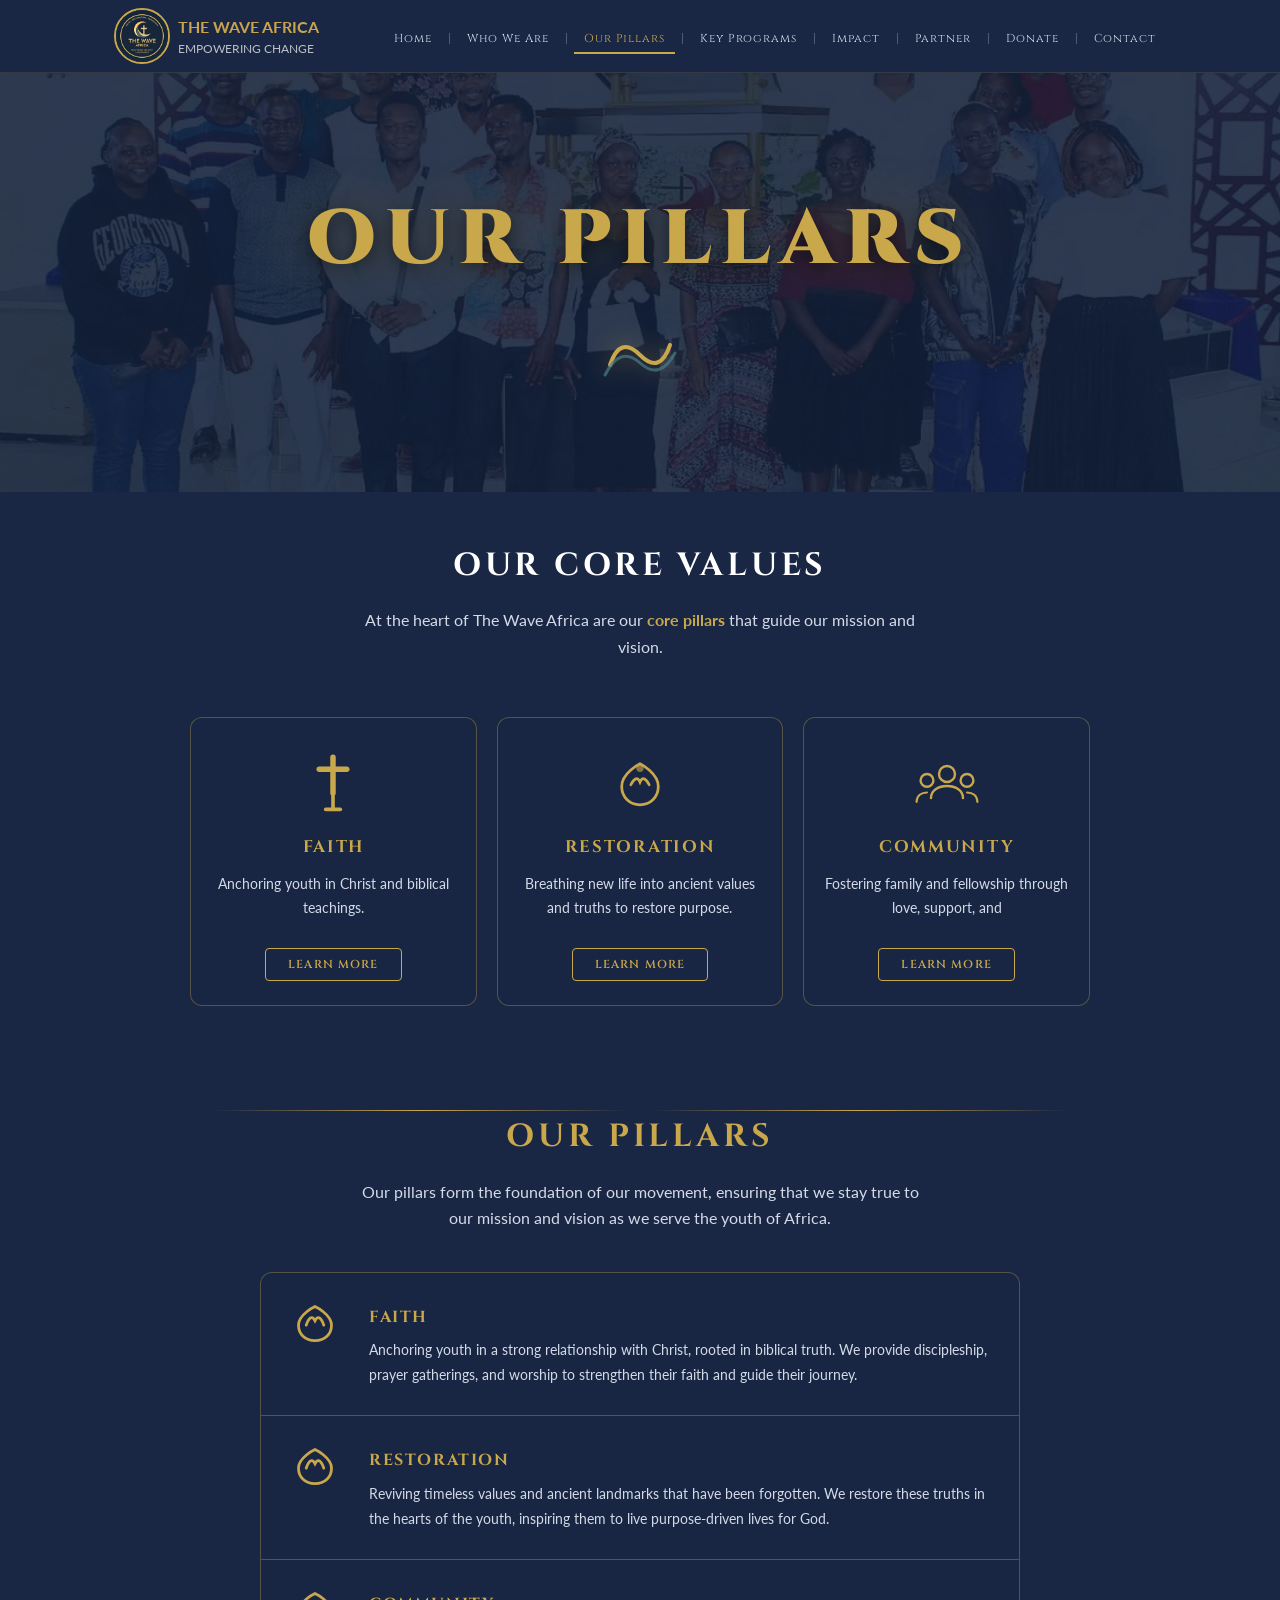
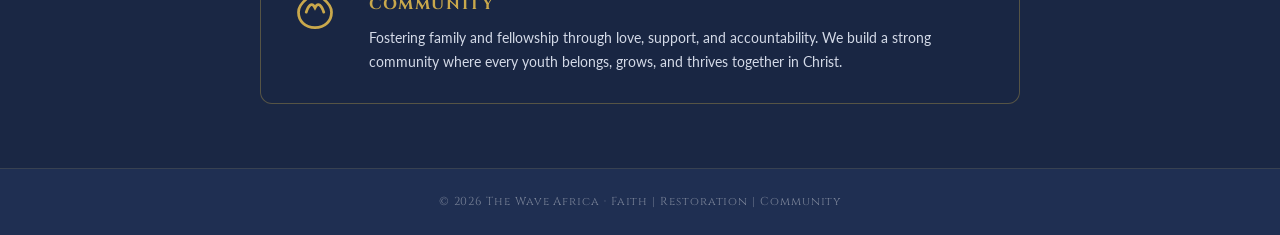
<file: The Wave Africa/Pillars.html>
<!DOCTYPE html>
<html lang="en">
<head>
  <meta charset="UTF-8">
  <meta name="viewport" content="width=device-width, initial-scale=1.0">
  <title>Our Pillars – The Wave Africa</title>
  <link rel="preconnect" href="https://fonts.googleapis.com">
  <link rel="preconnect" href="https://fonts.gstatic.com" crossorigin>
  <link href="https://fonts.googleapis.com/css2?family=Cinzel:wght@400;600;700;900&family=Lato:wght@300;400;700&display=swap" rel="stylesheet">
  <link rel="stylesheet" href="pillarsstyle.css">
</head>
<body>

  <!-- ========== HEADER / NAV ========== -->
  <header class="site-header">
    <div class="header-inner">
      <a href="#" class="logo-link">
        <img src="images/wave-africa-logo.jpeg" alt="The Wave Africa Logo" class="logo-img" />
        <div class="logo-text">
        <span class="logo-name">THE WAVE AFRICA</span>
        <span class="logo-sub">EMPOWERING CHANGE</span>
      </div>
      </a>
      

      <nav class="main-nav">
        <ul>
          <li><a href="index.html">Home</a></li>
          <li><a href="about.html">Who We Are</a></li>
          <li><a href="Pillars.html" class="active">Our Pillars</a></li>
          <li><a href="Key.html">Key Programs</a></li>
          <li><a href="impact.html">Impact</a></li>
          <li><a href="partner.html">Partner</a></li>
          <li><a href="donate.html">Donate</a></li>
          <li><a href="contact.html">Contact</a></li>
        </ul>
      </nav>
      <button class="hamburger" id="hamburger" aria-label="Toggle menu">
        <span></span><span></span><span></span>
      </button>
    </div>
  </header>

  <!-- ========== HERO ========== -->
  <section class="hero">
    <div class="hero-bg">
        <img src="images/The-wave-Africaimg.jpeg" alt="The Wave Africa Group Photo">
    </div>
    <div class="hero-overlay"></div>
    <div class="hero-content">
      <h1 class="hero-title">OUR PILLARS</h1>
      <!-- Wave / crescent icon -->
      <div class="hero-icon">
        <svg viewBox="0 0 80 60" xmlns="http://www.w3.org/2000/svg" class="wave-icon-svg">
          <path d="M10 40 Q20 10 40 30 Q60 50 70 20" stroke="#C9A84C" stroke-width="4" fill="none" stroke-linecap="round"/>
          <path d="M5 50 Q20 20 40 38 Q60 56 75 28" stroke="#4B7C8A" stroke-width="3" fill="none" stroke-linecap="round" opacity="0.7"/>
        </svg>
      </div>
    </div>
  </section>

  <!-- ========== CORE VALUES INTRO ========== -->
  <section class="core-values-intro">
    <h2 class="section-title">OUR CORE VALUES</h2>
    <p class="section-subtitle">
      At the heart of The Wave Africa are our <strong class="highlight">core pillars</strong> that guide our mission and vision.
    </p>
  </section>

  <!-- ========== CORE VALUE CARDS ========== -->
  <section class="cards-section">
    <div class="cards-grid">

      <!-- Faith Card -->
      <div class="pillar-card" data-pillar="faith">
        <div class="card-icon">
          <svg viewBox="0 0 60 70" xmlns="http://www.w3.org/2000/svg">
            <rect x="27" y="5" width="6" height="45" rx="3" fill="#C9A84C"/>
            <rect x="12" y="18" width="36" height="6" rx="3" fill="#C9A84C"/>
            <path d="M30 50 L30 65" stroke="#C9A84C" stroke-width="4" stroke-linecap="round"/>
            <path d="M22 65 L38 65" stroke="#C9A84C" stroke-width="4" stroke-linecap="round"/>
          </svg>
        </div>
        <h3 class="card-title">FAITH</h3>
        <p class="card-desc">Anchoring youth in Christ and biblical teachings.</p>
        <button class="learn-btn" data-target="faith-detail">LEARN MORE</button>
      </div>

      <!-- Restoration Card -->
      <div class="pillar-card" data-pillar="restoration">
        <div class="card-icon">
          <svg viewBox="0 0 70 70" xmlns="http://www.w3.org/2000/svg">
            <path d="M35 15 C35 15 15 25 15 40 C15 52 24 60 35 60 C46 60 55 52 55 40 C55 25 35 15 35 15Z" fill="none" stroke="#C9A84C" stroke-width="3"/>
            <path d="M25 38 C28 32 32 28 35 35 C38 28 42 32 45 38" stroke="#C9A84C" stroke-width="3" fill="none" stroke-linecap="round"/>
            <circle cx="35" cy="20" r="4" fill="#C9A84C" opacity="0.6"/>
          </svg>
        </div>
        <h3 class="card-title">RESTORATION</h3>
        <p class="card-desc">Breathing new life into ancient values and truths to restore purpose.</p>
        <button class="learn-btn" data-target="restoration-detail">LEARN MORE</button>
      </div>

      <!-- Community Card -->
      <div class="pillar-card" data-pillar="community">
        <div class="card-icon">
          <svg viewBox="0 0 80 60" xmlns="http://www.w3.org/2000/svg">
            <circle cx="40" cy="20" r="10" fill="none" stroke="#C9A84C" stroke-width="3"/>
            <circle cx="15" cy="28" r="8" fill="none" stroke="#C9A84C" stroke-width="3"/>
            <circle cx="65" cy="28" r="8" fill="none" stroke="#C9A84C" stroke-width="3"/>
            <path d="M20 50 C20 40 30 35 40 35 C50 35 60 40 60 50" stroke="#C9A84C" stroke-width="3" fill="none" stroke-linecap="round"/>
            <path d="M2 55 C2 47 8 43 15 43" stroke="#C9A84C" stroke-width="2.5" fill="none" stroke-linecap="round"/>
            <path d="M78 55 C78 47 72 43 65 43" stroke="#C9A84C" stroke-width="2.5" fill="none" stroke-linecap="round"/>
          </svg>
        </div>
        <h3 class="card-title">COMMUNITY</h3>
        <p class="card-desc">Fostering family and fellowship through love, support, and</p>
        <button class="learn-btn" data-target="community-detail">LEARN MORE</button>
      </div>

    </div>
  </section>

  <!-- ========== OUR PILLARS DETAILED SECTION ========== -->
  <section class="pillars-detail-section">
    <div class="divider-line">
      <span class="divider-ornament"></span>
    </div>
    <h2 class="section-title gold">OUR PILLARS</h2>
    <p class="section-subtitle light">
      Our pillars form the foundation of our movement, ensuring that we stay true to our mission and vision as we serve the youth of Africa.
    </p>

    <div class="pillars-list">

      <!-- Faith Detail -->
      <div class="pillar-item" id="faith-detail">
        <div class="pillar-item-icon">
          <svg viewBox="0 0 40 40" xmlns="http://www.w3.org/2000/svg">
            <path d="M20 5 C20 5 5 12 5 22 C5 30 11 36 20 36 C29 36 35 30 35 22 C35 12 20 5 20 5Z" fill="none" stroke="#C9A84C" stroke-width="2.5"/>
            <path d="M12 22 C14 16 17 12 20 18 C23 12 26 16 28 22" stroke="#C9A84C" stroke-width="2.5" fill="none" stroke-linecap="round"/>
          </svg>
        </div>
        <div class="pillar-item-text">
          <h3>FAITH</h3>
          <p>Anchoring youth in a strong relationship with Christ, rooted in biblical truth. We provide discipleship, prayer gatherings, and worship to strengthen their faith and guide their journey.</p>
        </div>
      </div>

      <!-- Restoration Detail -->
      <div class="pillar-item" id="restoration-detail">
        <div class="pillar-item-icon">
          <svg viewBox="0 0 40 40" xmlns="http://www.w3.org/2000/svg">
            <path d="M20 5 C20 5 5 12 5 22 C5 30 11 36 20 36 C29 36 35 30 35 22 C35 12 20 5 20 5Z" fill="none" stroke="#C9A84C" stroke-width="2.5"/>
            <path d="M12 22 C14 16 17 12 20 18 C23 12 26 16 28 22" stroke="#C9A84C" stroke-width="2.5" fill="none" stroke-linecap="round"/>
          </svg>
        </div>
        <div class="pillar-item-text">
          <h3>RESTORATION</h3>
          <p>Reviving timeless values and ancient landmarks that have been forgotten. We restore these truths in the hearts of the youth, inspiring them to live purpose-driven lives for God.</p>
        </div>
      </div>

      <!-- Community Detail -->
      <div class="pillar-item" id="community-detail">
        <div class="pillar-item-icon">
          <svg viewBox="0 0 40 40" xmlns="http://www.w3.org/2000/svg">
            <path d="M20 5 C20 5 5 12 5 22 C5 30 11 36 20 36 C29 36 35 30 35 22 C35 12 20 5 20 5Z" fill="none" stroke="#C9A84C" stroke-width="2.5"/>
            <path d="M12 22 C14 16 17 12 20 18 C23 12 26 16 28 22" stroke="#C9A84C" stroke-width="2.5" fill="none" stroke-linecap="round"/>
          </svg>
        </div>
        <div class="pillar-item-text">
          <h3>COMMUNITY</h3>
          <p>Fostering family and fellowship through love, support, and accountability. We build a strong community where every youth belongs, grows, and thrives together in Christ.</p>
        </div>
      </div>

    </div>
  </section>

  <!-- ========== FOOTER ========== -->
  <footer class="site-footer">
    
    <p>© 2026 The Wave Africa · Faith | Restoration | Community</p>
  </footer>

  <script src="ourpillarsmain.js"></script>
</body>
</html>
</file>
<file: The Wave Africa/style.css>
/* ============================================================
   THE WAVE AFRICA – style.css
   Brand Colors:
     Navy Deep  : #0f1e35
     Navy       : #1a2a4a
     Navy Mid   : #243554
     Gold       : #f0c96a
     Gold Light : #f7e0a0
     Gold Dark  : #c9a040
     Teal       : #4a7a8a
     Teal Light : #6a9aaa
   Fonts: Playfair Display (serif) + Raleway (sans-serif)
   ============================================================ */


/* ── RESET & BASE ──────────────────────────────────────────── */
*, *::before, *::after {
  margin: 0;
  padding: 0;
  box-sizing: border-box;
}

:root {
  --navy:        #1a2a4a;
  --navy-deep:   #0f1e35;
  --navy-mid:    #243554;
  --gold:        #f0c96a;
  --gold-light:  #f7e0a0;
  --gold-dark:   #c9a040;
  --teal:        #4a7a8a;
  --teal-light:  #6a9aaa;
  --white:       #ffffff;
  --text-light:  #e8e8e8;
  --text-muted:  #a0b0c0;
  --transition:  0.3s ease;
}

html {
  scroll-behavior: smooth;
  font-size: 16px;
}

body {
  font-family: 'Raleway', sans-serif;
  background-color: var(--navy-deep);
  color: var(--white);
  overflow-x: hidden;
  line-height: 1.7;
}

a {
  text-decoration: none;
  color: inherit;
}

ul {
  list-style: none;
}

img, svg {
  display: block;
}
header {
  position: fixed;
  top: 0;
  width: 100%;
}


/* ── UTILITY ───────────────────────────────────────────────── */
.container {
  max-width: 1200px;
  margin: 0 auto;
  padding: 0 1.5rem;
}

.section {
  padding: 90px 1.5rem;
}

.center {
  text-align: center;
}

.gold {
  color: var(--gold);
}

.section-label {
  display: block;
  font-size: 10px;
  font-weight: 700;
  letter-spacing: 4px;
  text-transform: uppercase;
  color: var(--gold);
  margin-bottom: 0.6rem;
}

.section-title {
  font-family: 'Playfair Display', serif;
  font-size: clamp(2rem, 4vw, 3rem);
  font-weight: 700;
  color: var(--white);
  line-height: 1.2;
  margin-bottom: 1rem;
}

.gold-line {
  width: 60px;
  height: 3px;
  background-color: var(--gold);
  margin-bottom: 2rem;
}

.gold-line-center {
  margin-left: auto;
  margin-right: auto;
}


/* ── BUTTONS ───────────────────────────────────────────────── */
.btn {
  display: inline-block;
  font-family: 'Raleway', sans-serif;
  font-size: 11px;
  font-weight: 700;
  letter-spacing: 2px;
  text-transform: uppercase;
  padding: 14px 32px;
  cursor: pointer;
  transition: all var(--transition);
  border: none;
  text-decoration: none;
}

.btn-primary {
  background-color: var(--gold);
  color: var(--navy-deep);
}
.btn-primary:hover {
  background-color: var(--gold-light);
  transform: translateY(-2px);
}

.btn-outline {
  background-color: transparent;
  color: var(--gold);
  border: 1.5px solid var(--gold);
}
.btn-outline:hover {
  background-color: rgba(240, 201, 106, 0.1);
}

.btn-teal {
  border-color: var(--teal-light);
  color: var(--teal-light);
}
.btn-teal:hover {
  background-color: rgba(106, 154, 170, 0.1);
}

.btn-sm {
  font-size: 10px;
  padding: 10px 22px;
  margin-top: 1.5rem;
}

.btn-dark {
  background-color: var(--navy-deep);
  color: var(--gold);
  border: 2px solid var(--navy-deep);
}
.btn-dark:hover {
  background-color: var(--navy);
  transform: translateY(-2px);
}

.btn-dark-outline {
  background-color: transparent;
  color: var(--navy-deep);
  border: 2px solid var(--navy-deep);
}
.btn-dark-outline:hover {
  background-color: rgba(15, 30, 53, 0.1);
}


/* ── SCROLL REVEAL ANIMATION ───────────────────────────────── */
.reveal {
  opacity: 0;
  transform: translateY(30px);
  transition: opacity 0.7s ease, transform 0.7s ease;
}
.reveal.visible {
  opacity: 1;
  transform: translateY(0);
}


/* ── NAVIGATION ────────────────────────────────────────────── */
#navbar {
  position: fixed;
  top: 0;
  left: 0;
  right: 0;
  z-index: 1000;
  background-color: rgba(15, 30, 53, 0.96);
  backdrop-filter: blur(10px);
  border-bottom: 1px solid rgba(240, 201, 106, 0.15);
  transition: box-shadow var(--transition);
}

#navbar.scrolled {
  box-shadow: 0 4px 30px rgba(0, 0, 0, 0.4);
}

.nav-inner {
  max-width: 1200px;
  margin: 0 auto;
  padding: 0 1.5rem;
  height: 70px;
  display: flex;
  align-items: center;
  justify-content: space-between;
}

/* Logo */
.nav-logo {
  display: flex;
  align-items: center;
  gap: 12px;
  text-decoration: none;
}

.nav-logo-circle {
  width: 48px;
  height: 48px;
  border-radius: 50%;
  border: 2px solid var(--gold);
  background-color: var(--navy);
  display: flex;
  align-items: center;
  justify-content: center;
  flex-shrink: 0;
  overflow: hidden;
}
.nav-logo-circle img {
  width: 48px;
  height: 48px;
  object-fit: contain;
}

.nav-logo-text {
  display: flex;
  flex-direction: column;
  line-height: 1;
}

.logo-name {
  font-family: 'Playfair Display', serif;
  font-size: 15px;
  font-weight: 700;
  color: var(--gold);
  letter-spacing: 1px;
}

.logo-sub {
  font-size: 9px;
  font-weight: 500;
  color: var(--text-muted);
  letter-spacing: 2px;
  text-transform: uppercase;
  margin-top: 3px;
}

/* Desktop Nav Links */
.nav-links {
  display: flex;
  align-items: center;
  gap: 4px;
}

.nav-link {
  font-size: 11px;
  font-weight: 600;
  color: var(--text-light);
  text-decoration: none;
  padding: 6px 10px;
  letter-spacing: 1.5px;
  text-transform: uppercase;
  transition: color var(--transition);
  border-bottom: 2px solid transparent;
}
.nav-links a {

    color: #F5F1E8;

    text-decoration: none;

    font-size: 13px;

    letter-spacing: 1.5px;

    text-transform: uppercase;

    transition: 0.3s ease;

    padding-bottom: 6px;

    white-space: nowrap;
}
.nav-link:hover {
  color: var(--gold);
}
.nav-link.active {
  color: var(--gold);
  border-bottom-color: var(--gold);
}

.nav-sep {
  color: rgba(240, 201, 106, 0.25);
  font-size: 13px;
}

.btn-partner {
  background-color: var(--gold);
  color: var(--navy-deep) !important;
  border-radius: 2px;
  padding: 6px 14px;
  font-weight: 700;
}
.btn-partner:hover {
  background-color: var(--gold-light);
}

.btn-donate-nav {
  background-color: transparent;
  color: var(--gold) !important;
  border: 1.5px solid var(--gold);
  border-radius: 2px;
  padding: 5px 14px;
}
.btn-donate-nav:hover {
  background-color: rgba(240, 201, 106, 0.1);
}

/* Hamburger */
.hamburger {
  display: none;
  flex-direction: column;
  gap: 5px;
  background: none;
  border: none;
  cursor: pointer;
  padding: 4px;
}
.hamburger span {
  display: block;
  width: 24px;
  height: 2px;
  background-color: var(--gold);
  transition: all var(--transition);
  transform-origin: center;
}
.hamburger.open span:nth-child(1) {
  transform: translateY(7px) rotate(45deg);
}
.hamburger.open span:nth-child(2) {
  opacity: 0;
}
.hamburger.open span:nth-child(3) {
  transform: translateY(-7px) rotate(-45deg);
}

/* Mobile Menu */
.mobile-menu {
  display: none;
  position: fixed;
  top: 70px;
  left: 0;
  right: 0;
  z-index: 999;
  background-color: var(--navy-deep);
  border-bottom: 1px solid rgba(240, 201, 106, 0.15);
  flex-direction: column;
  padding: 1rem 1.5rem;
  gap: 0;
}
.mobile-menu.open {
  display: flex;
}
.mobile-link {
  font-size: 12px;
  font-weight: 600;
  letter-spacing: 2px;
  text-transform: uppercase;
  color: var(--text-light);
  padding: 14px 0;
  border-bottom: 1px solid rgba(255, 255, 255, 0.05);
  transition: color var(--transition);
}
.mobile-link:hover {
  color: var(--gold);
}


/* ── HERO ──────────────────────────────────────────────────── */
.hero {
  position: relative;
  height: 100vh;
  min-height: 500px;
  width: 100%;
  background-size: cover;
  background-repeat: no-repeat;
  background-position: center;
  display: flex;
  align-items: center;
  justify-content: center;
  overflow: hidden;
  background-color: var(--navy-deep);
  padding-top: 150px;
}

.hero-bg {
  position: absolute;
  inset: 0;
  width: 100%;
  height: 100%;
 /*  background-image: url("images/The-wave-Africaimg.jpeg");
  background-size: cover;
  background-position: center;
  background-repeat: no-repeat; */
  background:
    linear-gradient(135deg, rgba(10,20,40,0.88) 0%, rgba(26,42,74,0.55) 50%, rgba(10,20,40,0.92) 100%),
    repeating-linear-gradient(0deg, transparent, transparent 3px, rgba(240,201,106,0.015) 3px, rgba(240,201,106,0.015) 4px),
    repeating-linear-gradient(90deg, transparent, transparent 50px, rgba(74,122,138,0.03) 50px, rgba(74,122,138,0.03) 51px);
  z-index: 0;
}

.hero-bg img {
  width: 100%;
  height: 100%;
  object-fit: cover;
}

.hero-bg::after {
  content: "";
  position: absolute;
  inset: 0;
  background: rgba(10, 25, 47, 0.75);
  z-index: 1;
}
.hero-wave-svg {
  position: absolute;
  inset: 0;
  width: 100%;
  height: 100%;
  z-index: 0;
  opacity: 0.08;
}

.wave-path-1 {
  fill: rgba(240, 201, 106, 0.4);
}
.wave-path-2 {
  fill: rgba(74, 122, 138, 0.5);
}
.wave-circle-1 {
  fill: rgba(240, 201, 106, 0.3);
}
.wave-circle-2 {
  fill: rgba(74, 122, 138, 0.4);
}

.hero-content {
  position: relative;
  z-index: 2;
  text-align: center;
  padding: 0 1.5rem;
  max-width: 900px;
  animation: heroFadeIn 1.2s ease forwards;
  line-height: 1.6;
}

@keyframes heroFadeIn {
  from { opacity: 0; transform: translateY(24px); }
  to   { opacity: 1; transform: translateY(0); }
}

.hero-badge {
  display: inline-flex;
  align-items: center;
  gap: 10px;
  background-color: rgba(240, 201, 106, 0.1);
  border: 1px solid rgba(240, 201, 106, 0.28);
  border-radius: 50px;
  padding: 6px 20px;
  margin-bottom: 2rem;
  font-size: 11px;
  font-weight: 600;
  letter-spacing: 2px;
  text-transform: uppercase;
  color: var(--gold);
}

.badge-dot {
  width: 6px;
  height: 6px;
  border-radius: 50%;
  background-color: var(--gold);
  display: inline-block;
}

.hero-title {
  font-family: 'Playfair Display', serif;
  font-size: clamp(3.2rem, 7.5vw, 6.5rem);
  font-weight: 1000;
  color: var(--gold);
  line-height: 1;
  letter-spacing: 2px;
  text-transform: uppercase;
  margin-bottom: 10px;
  text-shadow: 0 4px 20px rgba(0, 0, 0, 0.7);
}

.hero-title-africa {
  display: block;
  font-size: clamp(2.2rem, 5.5vw, 5rem);
  color: var(--gold-light);
}

.hero-subtitle {
  font-size: clamp(0.9rem, 2vw, 1.1rem);
  font-weight: 400;
  color: var(--text-light);
  letter-spacing: 4px;
  text-transform: uppercase;
  margin-top: 0.75rem;
  margin-bottom: 0.4rem;
}

.hero-tagline {
  font-family: 'Playfair Display', serif;
  font-size: clamp(1rem, 2vw, 1.3rem);
  font-style: italic;
  color: var(--gold);
  opacity: 0.85;
  margin-bottom: 2rem;
}

.hero-pillars {
  display: flex;
  align-items: center;
  justify-content: center;
  gap: 0;
  margin-bottom: 2.5rem;
}
.hero-pillars span {
  font-size: 11px;
  font-weight: 700;
  letter-spacing: 3px;
  text-transform: uppercase;
  color: var(--text-muted);
}
.pillar-sep {
  margin: 0 12px;
  color: rgba(240, 201, 106, 0.35);
}

.hero-btns {
  display: flex;
  gap: 1rem;
  justify-content: center;
  flex-wrap: wrap;
}

/* Scroll indicator */
.hero-scroll {
  position: absolute;
  bottom: 2rem;
  left: 50%;
  transform: translateX(-50%);
  display: flex;
  flex-direction: column;
  align-items: center;
  gap: 6px;
  color: var(--text-muted);
  font-size: 9px;
  letter-spacing: 2px;
  text-transform: uppercase;
  z-index: 2;
  animation: scrollBounce 2s ease-in-out infinite;
}
.scroll-line {
  width: 1px;
  height: 40px;
  background: linear-gradient(to bottom, var(--gold), transparent);
}
@keyframes scrollBounce {
  0%, 100% { transform: translateX(-50%) translateY(0); }
  50%       { transform: translateX(-50%) translateY(6px); }
}


/* ── WHO WE ARE ────────────────────────────────────────────── */
.who-section {
  background-color: var(--navy);
}

.who-grid {
  display: grid;
  grid-template-columns: 1.2fr 1fr;
  gap: 60px;
  align-items: center;
  max-width: 1200px;
  margin: 0 auto;
}

.who-text p {
  font-size: 0.97rem;
  line-height: 1.85;
  color: var(--text-light);
  margin-bottom: 1rem;
}

.who-visual {
  display: flex;
  justify-content: center;
  align-items: center;
}
.who-grid p {
    font-size: 16px;
    line-height: 1.8;
    color: #ddd;
    margin-bottom: 18px;
    max-width: 520px;
  }
/* who */
.wave-emblem {
  width: 210px;
  height: 210px;
  border-radius: 50%;
  border: 3px solid var(--gold);
  background-color: var(--navy-deep);
  display: flex;
  flex-direction: column;
  align-items: center;
  justify-content: center;
  gap: 14px;
  position: relative;
  transition: transform var(--transition);
}
.wave-emblem img {
  width: 100%;
  height: 100%;
  object-fit: contain;
  border-radius: 50%;
}
.wave-emblem:hover {
  transform: scale(1.04);
}
/* .wave-emblem::before {
  content: '';
  position: absolute;
  inset: -10px;
  border-radius: 50%;
  border: 1px solid rgba(240, 201, 106, 0.18);
} */

/* .emblem-text {
  font-size: 9px;
  font-weight: 700;
  letter-spacing: 2px;
  text-transform: uppercase;
  color: var(--gold);
  text-align: center; */
/* } */


/* ── PILLARS ───────────────────────────────────────────────── */
.pillars-section {
  background-color: var(--navy-deep);
}

.pillars-grid {
  display: grid;
  grid-template-columns: repeat(3, 1fr);
  gap: 1.5rem;
  margin-top: 3rem;
}

.pillar-card {
  background-color: var(--navy-mid);
  border: 1px solid rgba(240, 201, 106, 0.12);
  padding: 2rem;
  position: relative;
  overflow: hidden;
  transition: border-color var(--transition), transform var(--transition);
}
.pillar-card:hover {
  border-color: rgba(240, 201, 106, 0.45);
  transform: translateY(-5px);
}

.pillar-top-bar {
  position: absolute;
  top: 0;
  left: 0;
  right: 0;
  height: 3px;
  background-color: var(--gold);
}

.pillar-icon {
  width: 56px;
  height: 56px;
  border-radius: 50%;
  background-color: rgba(240, 201, 106, 0.1);
  border: 1px solid rgba(240, 201, 106, 0.28);
  display: flex;
  align-items: center;
  justify-content: center;
  margin-bottom: 1.25rem;
  margin-top: 0.5rem;
}

.pillar-name {
  font-family: 'Playfair Display', serif;
  font-size: 1.3rem;
  font-weight: 700;
  color: var(--gold);
  letter-spacing: 1px;
  text-transform: uppercase;
  margin-bottom: 0.75rem;
}

.pillar-desc {
  font-size: 0.88rem;
  line-height: 1.75;
  color: var(--text-light);
  margin-bottom: 1rem;
}

.pillar-tag {
  font-size: 9px;
  font-weight: 700;
  letter-spacing: 2px;
  text-transform: uppercase;
  color: var(--text-muted);
}


/* ── KEY PROGRAMS ──────────────────────────────────────────── */
.programs-section {
  background-color: var(--navy);
}

.programs-grid {
  display: grid;
  grid-template-columns: repeat(2, 1fr);
  gap: 1.5rem;
  margin-top: 3rem;
}

.program-card {
  background-color: var(--navy-deep);
  border: 1px solid rgba(240, 201, 106, 0.1);
  padding: 1.75rem;
  display: flex;
  gap: 1.25rem;
  align-items: flex-start;
  transition: border-color var(--transition), background-color var(--transition), transform var(--transition);
  cursor: default;
}
.program-card:hover {
  border-color: rgba(240, 201, 106, 0.38);
  background-color: rgba(36, 53, 84, 0.6);
  transform: translateY(-3px);
}

.program-icon-wrap {
  width: 50px;
  height: 50px;
  flex-shrink: 0;
  border-radius: 4px;
  background-color: rgba(240, 201, 106, 0.08);
  border: 1px solid rgba(240, 201, 106, 0.22);
  display: flex;
  align-items: center;
  justify-content: center;
}

.program-name {
  font-family: 'Playfair Display', serif;
  font-size: 1rem;
  font-weight: 700;
  color: var(--gold);
  text-transform: uppercase;
  letter-spacing: 0.5px;
  margin-bottom: 0.5rem;
}

.program-desc {
  font-size: 0.87rem;
  line-height: 1.65;
  color: var(--text-muted);
}


/* ── IMPACT ────────────────────────────────────────────────── */
.impact-section {
  background-color: var(--navy-deep);
}

.impact-inner {
  background-color: var(--navy-mid);
  border: 1px solid rgba(240, 201, 106, 0.12);
  padding: 3rem;
  margin-top: 3rem;
}

.impact-grid {
  display: grid;
  grid-template-columns: 1fr 1fr;
  gap: 3rem;
  align-items: center;
}

.impact-map {
  position: relative;
  background-color: var(--navy);
  border: 1px solid rgba(240, 201, 106, 0.18);
  padding: 1.75rem;
  text-align: center;
  display: flex;
  flex-direction: column;
  align-items: center;
  justify-content: center;
  min-height: 240px;
}

.map-label {
  font-size: 1.4rem;
  font-family: 'Playfair Display', serif;
  color: var(--gold);
  font-weight: 700;
  margin-bottom: 0.25rem;
}
.map-sub {
  font-size: 11px;
  letter-spacing: 2px;
  text-transform: uppercase;
  color: var(--text-muted);
}
.map-location {
  font-family: 'Playfair Display', serif;
  font-size: 1.05rem;
  color: var(--teal-light);
  margin-top: 0.4rem;
}
.map-pin {
  position: absolute;
  transform: translate(-50%, -50%);
  width: 12px;
  height: 12px;
  top: 65%;
  left: 50%;
  border-radius: 50%;
  background-color: var(--gold);
  margin: 1rem auto 0;
  box-shadow: 0 0 0 5px rgba(240, 201, 106, 0.18);
  animation: pulse 2s ease-in-out infinite;
}
@keyframes pulse {
  0%, 100% { box-shadow: 0 0 0 4px rgba(240, 201, 106, 0.18); }
  50%       { box-shadow: 0 0 0 10px rgba(240, 201, 106, 0.05); }
}
.map-svg {
  width: 100%;
  height: 180px;
  margin-top: 1rem;
  display: block;
  opacity: 0.6;
}

.impact-stats {
  display: flex;
  flex-direction: column;
  gap: 1.5rem;
}

.stat-big {
  display: flex;
  flex-direction: column;
}

.stat-num {
  font-family: 'Playfair Display', serif;
  font-size: clamp(3rem, 5vw, 4rem);
  font-weight: 900;
  color: var(--gold);
  line-height: 1;
}

.stat-label {
  font-size: 0.85rem;
  line-height: 1.55;
  color: var(--text-light);
  margin-top: 0.3rem;
  max-width: 320px;
}

.stat-row {
  display: flex;
  gap: 2.5rem;
  margin-top: 0.5rem;
}

.stat-mini {
  display: flex;
  flex-direction: column;
  align-items: center;
  gap: 6px;
}
.stat-mini span {
  font-size: 9px;
  font-weight: 700;
  letter-spacing: 1.5px;
  text-transform: uppercase;
  color: var(--text-muted);
  text-align: center;
}


/* ── DONATE BANNER ─────────────────────────────────────────── */
.donate-banner {
  background: linear-gradient(135deg, var(--gold-dark), var(--gold));
  padding: 70px 1.5rem;
  text-align: center;
}

.donate-title {
  font-family: 'Playfair Display', serif;
  font-size: clamp(1.8rem, 3.5vw, 2.6rem);
  font-weight: 700;
  color: var(--navy-deep);
  margin-bottom: 0.75rem;
}

.donate-desc {
  font-size: 1rem;
  color: rgba(15, 30, 53, 0.78);
  max-width: 560px;
  margin: 0 auto 2rem;
  line-height: 1.7;
}

.donate-btns {
  display: flex;
  gap: 1rem;
  justify-content: center;
  flex-wrap: wrap;
}


/* ── PARTNER ───────────────────────────────────────────────── */
.partner-section {
  background-color: var(--navy);
}

.partner-grid {
  display: grid;
  grid-template-columns: repeat(3, 1fr);
  gap: 1.5rem;
  margin-top: 3rem;
}

.partner-card {
  background-color: var(--navy-deep);
  border: 1px solid rgba(240, 201, 106, 0.1);
  padding: 2rem;
  text-align: center;
  transition: border-color var(--transition), transform var(--transition);
}
.partner-card:hover {
  border-color: rgba(240, 201, 106, 0.4);
  transform: translateY(-4px);
}

.partner-icon {
  width: 62px;
  height: 62px;
  border-radius: 50%;
  border: 2px solid var(--gold);
  margin: 0 auto 1.25rem;
  display: flex;
  align-items: center;
  justify-content: center;
  transition: background-color var(--transition);
}
.partner-card:hover .partner-icon {
  background-color: rgba(240, 201, 106, 0.08);
}

.partner-type-name {
  font-family: 'Playfair Display', serif;
  font-size: 1.1rem;
  font-weight: 700;
  color: var(--gold);
  margin-bottom: 0.75rem;
}

.partner-type-desc {
  font-size: 0.87rem;
  line-height: 1.65;
  color: var(--text-muted);
}

.partner-cta {
  margin-top: 3rem;
  text-align: center;
}
.partner-quote {
  font-style: italic;
  color: var(--text-muted);
  font-size: 0.95rem;
  max-width: 600px;
  margin: 0 auto 1.5rem;
  line-height: 1.7;
}


/* ── FOOTER ────────────────────────────────────────────────── */
footer {
  background-color: var(--navy-deep);
  border-top: 1px solid rgba(240, 201, 106, 0.12);
  padding: 70px 1.5rem 30px;
}

.footer-inner {
  max-width: 1200px;
  margin: 0 auto;
}

.footer-grid {
  display: grid;
  grid-template-columns: 2fr 1fr 1fr 1.2fr;
  gap: 3rem;
  margin-bottom: 3rem;
}

.footer-logo-name {
  font-family: 'Playfair Display', serif;
  font-size: 1.4rem;
  font-weight: 700;
  color: var(--gold);
  letter-spacing: 1px;
}
.logo img {
  height: 50px;
  width: auto;
}
.logo {
  display: flex;
  align-items: center;
  gap: 10px;
}
.footer-logo {
  margin-top: 20px;
}
.footer-logo img {
  height: 50px;
  width: auto;
}

.logo-text {
  display: flex;
  flex-direction: column;
  line-height: 1.1;
  /* justify-content: center; */
}
.logo {
  display: flex;
  align-items: center;
  gap: 12px;
}
.footer-tagline {
  font-size: 10px;
  font-weight: 600;
  letter-spacing: 3px;
  text-transform: uppercase;
  color: var(--teal-light);
  margin: 4px 0 1rem;
}
.footer-about {
  font-size: 0.85rem;
  line-height: 1.75;
  color: var(--text-muted);
  max-width: 290px;
}

.social-links {
  display: flex;
  gap: 10px;
  margin-top: 1.25rem;
}
.social-link {
  width: 36px;
  height: 36px;
  border-radius: 50%;
  border: 1px solid rgba(240, 201, 106, 0.22);
  display: flex;
  align-items: center;
  justify-content: center;
  color: var(--text-muted);
  font-size: 12px;
  font-weight: 700;
  text-decoration: none;
  transition: border-color var(--transition), color var(--transition);
}
.social-links a {
  width: 45px;
  height: 45px;
  background: #111;
  border-radius: 50%;
  display: flex;
  align-items: center;
  justify-content: center;
  overflow: hidden;
}
.social-links img {
  width: 100%;
  height: 100%;
  object-fit: contain;
}
.social-link:hover {
  border-color: var(--gold);
  color: var(--gold);
}

.footer-col-title {
  font-size: 10px;
  font-weight: 700;
  letter-spacing: 3px;
  text-transform: uppercase;
  color: var(--gold);
  margin-bottom: 1rem;
}

.footer-list li {
  margin-bottom: 0.6rem;
}
.footer-list li a {
  font-size: 0.875rem;
  color: var(--text-muted);
  text-decoration: none;
  transition: color var(--transition);
}
.footer-list li a:hover {
  color: var(--gold);
}

.contact-item {
  display: flex;
  align-items: flex-start;
  gap: 8px;
  margin-bottom: 0.85rem;
}
.contact-item svg {
  flex-shrink: 0;
  margin-top: 3px;
}
.contact-item span {
  font-size: 0.83rem;
  color: var(--text-muted);
  line-height: 1.5;
}

.footer-bottom {
  border-top: 1px solid rgba(255, 255, 255, 0.05);
  padding-top: 1.5rem;
  display: flex;
  align-items: center;
  justify-content: space-between;
  flex-wrap: wrap;
  gap: 0.75rem;
}

.footer-copy {
  font-size: 0.78rem;
  color: var(--text-muted);
}

.footer-creed {
  font-size: 0.75rem;
  color: rgba(240, 201, 106, 0.45);
  letter-spacing: 1px;
}


/* ── BACK TO TOP ───────────────────────────────────────────── */
.back-to-top {
  position: fixed;
  bottom: 2rem;
  right: 2rem;
  z-index: 900;
  width: 44px;
  height: 44px;
  border-radius: 50%;
  background-color: var(--gold);
  color: var(--navy-deep);
  font-size: 18px;
  font-weight: 700;
  border: none;
  cursor: pointer;
  display: flex;
  align-items: center;
  justify-content: center;
  opacity: 0;
  pointer-events: none;
  transition: opacity var(--transition), transform var(--transition);
  box-shadow: 0 4px 20px rgba(0, 0, 0, 0.3);
}
.back-to-top.visible {
  opacity: 1;
  pointer-events: auto;
}
.back-to-top:hover {
  transform: translateY(-3px);
  background-color: var(--gold-light);
}


/* ── RESPONSIVE ────────────────────────────────────────────── */
@media (max-width: 1024px) {
  .footer-grid {
    grid-template-columns: 1fr 1fr;
    gap: 2rem;
  }
}

@media (max-width: 900px) {
  .pillars-grid,
  .partner-grid {
    grid-template-columns: 1fr;
  }
  .programs-grid {
    grid-template-columns: 1fr;
  }
  .who-grid {
    grid-template-columns: 1fr;
    gap: 2.5rem;
    display: grid;
    grid-template-columns: 1.2fr 1fr;
    gap: 60px;
    align-items: center;
  }
  .who-grid p {
    font-size: 16px;
    line-height: 1.8;
    color: #ddd;
    margin-bottom: 18px;
    max-width: 520px;
  }
  .impact-grid {
    grid-template-columns: 1fr;
  }
  .nav-links {
    display: none;
  }
  .hamburger {
    display: flex;
  }
}

@media (max-width: 640px) {
  .section {
    padding: 60px 1rem;
  }
  .impact-inner {
    padding: 1.5rem;
  }
  .footer-grid {
    grid-template-columns: 1fr;
    gap: 1.75rem;
  }
  .footer-about {
    max-width: 100%;
  }
  .hero-btns {
    flex-direction: column;
    align-items: center;
  }
  .donate-btns {
    flex-direction: column;
    align-items: center;
  }
}

/* 
/* =========CSS for Who We Are Page========= */

/* ==============================
   THE WAVE AFRICA — WHO WE ARE
   style.css
============================== */

/* === VARIABLES === */
:root {
  --navy:       #0d1b2e;
  --navy-mid:   #122240;
  --navy-light: #1a2f4a;
  --gold:       #C9A84C;
  --gold-light: #e2c06a;
  --gold-dim:   rgba(201, 168, 76, 0.15);
  --white:      #ffffff;
  --off-white:  #e8e4d9;
  --text-muted: #8fa3b8;
  --border:     rgba(201, 168, 76, 0.3);
  --font-display: 'Cinzel', serif;
  --font-body:    'Raleway', sans-serif;
  --transition: 0.4s cubic-bezier(0.4, 0, 0.2, 1);
}

/* === RESET === */
*, *::before, *::after { box-sizing: border-box; margin: 0; padding: 0; }
html { scroll-behavior: smooth; }
body {
  font-family: var(--font-body);
  background: var(--navy);
  color: var(--off-white);
  overflow-x: hidden;
  line-height: 1.7;
}

/* === SCROLLBAR === */
::-webkit-scrollbar { width: 6px; }
::-webkit-scrollbar-track { background: var(--navy); }
::-webkit-scrollbar-thumb { background: var(--gold); border-radius: 3px; }

/* =================== NAVBAR =================== */
.navbar {
  position: fixed;
  top: 0; left: 0; right: 0;
  z-index: 1000;
  display: flex;
  align-items: center;
  justify-content: space-between;
  padding: 14px 40px;
  background: rgba(13, 27, 46, 0.95);
  border-bottom: 1px solid var(--border);
  backdrop-filter: blur(12px);
  transition: var(--transition);
}
.navbar.scrolled {
  padding: 10px 40px;
  box-shadow: 0 4px 30px rgba(0,0,0,0.4);
}

/* Logo */

.nav-logo {
  display: flex;
  align-items: center;
  gap: 10px;
}
/* img {
  max-width: 100%;
  height: auto;
} */
.logo-img {
  width: 45px;
  height: 45px;
  object-fit: cover;
  border-radius: 50%;
}
.nav-logo-circle {
  width: 48px;
  height: 48px;
  border-radius: 50%;
  border: 2px solid var(--gold);
  background-color: var(--navy);
  display: flex;
  align-items: center;
  justify-content: center;
  flex-shrink: 0;
  overflow: hidden;
}
.nav-logo-circle img {
  width: 48px;
  height: 48px;
  object-fit: contain;
}


/* .logo-circle {
  display: flex;
  align-items: center;
  gap: 10px;
  cursor: pointer;
}
.logo-icon {
  font-size: 1.8rem;
  color: var(--gold);
} */
.logo-text {
  display: flex;
  flex-direction: column;
  line-height: 1.1;
}
.logo-title {
  font-family: var(--font-display);
  font-weight: 600;
  font-size: 0.7rem;
  letter-spacing: 3px;
  color: var(--gold);
  font-weight: 700;
}
.logo-sub {
  font-family: var(--font-display);
  font-size: 0.55rem;
  letter-spacing: 4px;
  color: var(--off-white);
  opacity: 0.7;
}

/* Nav links */
.nav-links {
  display: flex;
  gap: 28px;
  list-style: none;
}
.nav-links a {
  font-family: var(--font-display);
  font-size: 0.65rem;
  letter-spacing: 2px;
  color: var(--off-white);
  text-decoration: none;
  position: relative;
  padding-bottom: 4px;
  transition: color var(--transition);
}
.nav-links a::after {
  content: '';
  position: absolute;
  bottom: 0; left: 0;
  width: 0; height: 1px;
  background: var(--gold);
  transition: width var(--transition);
}
.nav-links a:hover, .nav-links a.active {
  color: var(--gold);
}
.nav-links a:hover::after, .nav-links a.active::after {
  width: 100%;
}
.nav-links a.active {
  border-bottom: 1.5px solid var(--gold);
}

/* Hamburger */
.hamburger {
  display: none;
  flex-direction: column;
  gap: 5px;
  background: none;
  border: none;
  cursor: pointer;
  padding: 6px;
}
.hamburger span {
  display: block;
  width: 24px; height: 2px;
  background: var(--gold);
  border-radius: 2px;
  transition: var(--transition);
}

/* =================== HERO =================== */
.hero {
  position: relative;
  height: 100vh;
  min-height: 560px;
  display: flex;
  align-items: center;
  justify-content: center;
  overflow: hidden;
  background:
    linear-gradient(180deg, rgba(0,0,0,0.65) 0%, rgba(0,0,0,0.65) 60%, var(--navy) 100%),
    url(images/wavellhero.jpeg) center/cover no-repeat;
}

.hero-overlay {
  position: absolute;
  inset: 0;
  background: radial-gradient(ellipse at center, rgba(201,168,76,0.08) 0%, transparent 70%);
}

.hero-content {
  position: relative;
  text-align: center;
  z-index: 2;
}

.wave-logo-icon {
  width: 80px;
  margin: 0 auto 20px;
  animation: float 3s ease-in-out infinite;
}
@keyframes float {
  0%, 100% { transform: translateY(0); }
  50%       { transform: translateY(-10px); }
}

.hero-title {
  font-family: var(--font-display);
  font-size: clamp(3rem, 8vw, 6rem);
  font-weight: 900;
  letter-spacing: 8px;
  color: var(--gold);
  text-shadow: 0 0 60px rgba(201,168,76,0.4), 0 4px 20px rgba(0,0,0,0.5);
  line-height: 1;
}

.hero-divider {
  display: flex;
  align-items: center;
  justify-content: center;
  gap: 14px;
  margin-top: 22px;
}
.divider-line {
  display: block;
  width: 80px; height: 1px;
  background: linear-gradient(90deg, transparent, var(--gold), transparent);
}
.divider-diamond {
  display: block;
  width: 8px; height: 8px;
  background: var(--gold);
  transform: rotate(45deg);
}

.hero-scroll-hint {
  position: absolute;
  bottom: 30px;
  left: 50%;
  transform: translateX(-50%);
  color: var(--gold);
  font-size: 1.4rem;
  animation: bounce 1.8s ease-in-out infinite;
  cursor: pointer;
}
@keyframes bounce {
  0%, 100% { transform: translateX(-50%) translateY(0); opacity: 0.7; }
  50%       { transform: translateX(-50%) translateY(8px); opacity: 1; }
}

/* =================== MISSION & VISION =================== */
.mv-section {
  background: var(--navy-mid);
  padding: 70px 60px;
  border-top: 1px solid var(--border);
  border-bottom: 1px solid var(--border);
}

.mv-cards {
  max-width: 900px;
  margin: 0 auto;
  display: flex;
  align-items: stretch;
  gap: 0;
}

.mv-card {
  flex: 1;
  text-align: center;
  padding: 40px 50px;
  position: relative;
}

.mv-divider-v {
  width: 1px;
  background: linear-gradient(180deg, transparent, var(--gold), transparent);
  margin: 20px 0;
}

.mv-icon {
  width: 56px;
  height: 56px;
  margin: 0 auto 20px;
}

.mv-label {
  font-family: var(--font-display);
  font-size: 1rem;
  letter-spacing: 4px;
  color: var(--gold);
  margin-bottom: 14px;
}

.mv-text {
  font-size: 0.95rem;
  color: var(--off-white);
  line-height: 1.8;
  max-width: 280px;
  margin: 0 auto;
}

/* =================== SECTION HEADER =================== */
.section-header {
  text-align: center;
  margin-bottom: 50px;
}
.section-lines {
  display: flex;
  align-items: center;
  justify-content: center;
  gap: 20px;
}
.sh-line {
  display: block;
  flex: 1;
  max-width: 140px;
  height: 1px;
  background: linear-gradient(90deg, transparent, var(--gold));
}
.sh-line:last-child {
  background: linear-gradient(270deg, transparent, var(--gold));
}
.section-title {
  font-family: var(--font-display);
  font-size: clamp(1.2rem, 3vw, 1.8rem);
  letter-spacing: 5px;
  color: var(--gold);
  white-space: nowrap;
}

/* =================== WHO WE ARE CONTENT =================== */
.wwa-section {
  padding: 90px 60px;
  max-width: 1200px;
  margin: 0 auto;
}

.wwa-content {
  display: grid;
  grid-template-columns: 1fr 1fr;
  gap: 60px;
  align-items: center;
}

.wwa-text p {
  font-size: 0.95rem;
  color: var(--off-white);
  line-height: 1.9;
  margin-bottom: 18px;
}
.wwa-text .highlight {
  color: var(--gold);
  font-weight: 600;
}
.wwa-intro {
  font-size: 1.05rem !important;
  font-weight: 500;
}

.wwa-cta {
  display: flex;
  gap: 16px;
  margin-top: 30px;
  flex-wrap: wrap;
}

/* Buttons */
.btn-primary {
  font-family: var(--font-display);
  font-size: 0.65rem;
  letter-spacing: 2.5px;
  color: var(--navy);
  background: var(--gold);
  padding: 14px 28px;
  text-decoration: none;
  border: none;
  cursor: pointer;
  transition: var(--transition);
  display: inline-block;
}
.btn-primary:hover {
  background: var(--gold-light);
  transform: translateY(-2px);
  box-shadow: 0 8px 25px rgba(201,168,76,0.35);
}
.btn-primary.large {
  font-size: 0.75rem;
  padding: 18px 40px;
}

.btn-outline {
  font-family: var(--font-display);
  font-size: 0.65rem;
  letter-spacing: 2.5px;
  color: var(--gold);
  background: transparent;
  padding: 14px 28px;
  text-decoration: none;
  border: 1px solid var(--gold);
  cursor: pointer;
  transition: var(--transition);
  display: inline-block;
}
.btn-outline:hover {
  background: var(--gold-dim);
  transform: translateY(-2px);
}

/* Image Area */
.wwa-image-wrap {
  position: relative;
}
.wwa-image-border {
  border: 1px solid var(--border);
  padding: 6px;
  background: var(--navy-mid);
}
.wwa-image-placeholder {
  width: 100%;
  aspect-ratio: 4/3;
  background:
    linear-gradient(135deg, rgba(201,168,76,0.12) 0%, rgba(13,27,46,0.8) 100%),
    url('images/engment.jpg') center/cover no-repeat;
  position: relative;
  overflow: hidden;
}
.img-overlay-text {
  position: absolute;
  bottom: 18px; left: 18px;
}
.gold-tag {
  font-family: var(--font-display);
  font-size: 0.6rem;
  letter-spacing: 2px;
  color: var(--gold);
  background: rgba(13,27,46,0.85);
  padding: 6px 14px;
  border-left: 2px solid var(--gold);
}

.floating-badge {
  position: absolute;
  bottom: -20px; right: -20px;
  background: var(--gold);
  color: var(--navy);
  padding: 18px 24px;
  text-align: center;
  box-shadow: 0 10px 40px rgba(201,168,76,0.3);
}
.badge-number {
  display: block;
  font-family: var(--font-display);
  font-size: 1.5rem;
  font-weight: 700;
  line-height: 1;
}
.badge-label {
  display: block;
  font-size: 0.6rem;
  letter-spacing: 2px;
  margin-top: 4px;
}

/* =================== PILLARS =================== */
.pillars-section {
  background: var(--navy-mid);
  padding: 80px 60px;
  border-top: 1px solid var(--border);
}

.pillars-grid {
  max-width: 1000px;
  margin: 0 auto;
  display: grid;
  grid-template-columns: repeat(3, 1fr);
  gap: 24px;
}

.pillar-card {
  border: 1px solid var(--border);
  padding: 40px 30px;
  text-align: center;
  position: relative;
  background: linear-gradient(135deg, var(--navy-light) 0%, var(--navy) 100%);
  transition: var(--transition);
  animation-delay: var(--delay);
}
.pillar-card::before {
  content: '';
  position: absolute;
  top: 0; left: 0; right: 0;
  height: 2px;
  background: linear-gradient(90deg, transparent, var(--gold), transparent);
  transform: scaleX(0);
  transition: transform var(--transition);
}
.pillar-card:hover {
  transform: translateY(-6px);
  border-color: var(--gold);
  box-shadow: 0 20px 50px rgba(0,0,0,0.3);
}
.pillar-card:hover::before { transform: scaleX(1); }

.pillar-icon {
  font-size: 2rem;
  color: var(--gold);
  margin-bottom: 18px;
  height: 40px;
  display: flex;
  align-items: center;
  justify-content: center;
}
.pillar-icon svg { width: 36px; height: 36px; }

.pillar-name {
  font-family: var(--font-display);
  font-size: 0.85rem;
  letter-spacing: 3px;
  color: var(--gold);
  margin-bottom: 14px;
}

.pillar-desc {
  font-size: 0.88rem;
  color: var(--off-white);
  line-height: 1.7;
  margin-bottom: 18px;
}

.pillar-tags {
  font-size: 0.65rem;
  letter-spacing: 1px;
  color: var(--text-muted);
  border-top: 1px solid var(--border);
  padding-top: 14px;
}

/* =================== CTA BANNER =================== */
.cta-banner {
  padding: 80px 60px;
  text-align: center;
  background:
    linear-gradient(180deg, var(--navy) 0%, var(--navy-mid) 100%);
  border-top: 1px solid var(--border);
  border-bottom: 1px solid var(--border);
  position: relative;
  overflow: hidden;
}
.cta-banner::before {
  content: '';
  position: absolute;
  inset: 0;
  background: radial-gradient(ellipse at center, rgba(201,168,76,0.07) 0%, transparent 70%);
}

.cta-inner { position: relative; }

.cta-tagline {
  font-family: var(--font-display);
  font-size: 0.65rem;
  letter-spacing: 4px;
  color: var(--gold);
  margin-bottom: 16px;
}

.cta-heading {
  font-family: var(--font-display);
  font-size: clamp(1.6rem, 4vw, 2.8rem);
  color: var(--off-white);
  margin-bottom: 34px;
  font-weight: 700;
}

/* =================== FOOTER =================== */
.footer {
  background: var(--navy);
  padding: 30px 60px;
  display: flex;
  align-items: center;
  justify-content: space-between;
  border-top: 1px solid var(--border);
  gap: 20px;
  flex-wrap: wrap;
}

/* .footer-logo {
  
} */
.logo-circle.small .logo-icon { font-size: 1.2rem; }
.logo-circle.small .logo-title { font-size: 0.55rem; }
.logo-circle.small .logo-sub { font-size: 0.45rem; }

.footer-contact {
  display: flex;
  gap: 24px;
  flex-wrap: wrap;
  font-size: 0.78rem;
  color: var(--text-muted);
}

.footer-social {
  display: flex;
  gap: 16px;
  align-items: center;
}
.footer-social a {
  color: var(--gold);
  font-size: 1rem;
  text-decoration: none;
  transition: color var(--transition);
}
.footer-social a:hover { color: var(--gold-light); }

/* =================== ANIMATIONS =================== */
.reveal, .reveal-left, .reveal-right {
  opacity: 0;
  transition: opacity 0.8s ease, transform 0.8s cubic-bezier(0.4, 0, 0.2, 1);
}
.reveal         { transform: translateY(30px); }
.reveal-left    { transform: translateX(-40px); }
.reveal-right   { transform: translateX(40px); }

.reveal.visible,
.reveal-left.visible,
.reveal-right.visible {
  opacity: 1;
  transform: translate(0, 0);
}

/* staggered pillar cards */
.pillar-card.reveal { transition-delay: var(--delay); }

/* =================== RESPONSIVE =================== */
@media (max-width: 900px) {
  .navbar { padding: 14px 24px; }
  .nav-links { display: none; flex-direction: column; position: absolute; top: 70px; left: 0; right: 0; background: var(--navy-mid); padding: 24px; gap: 18px; border-bottom: 1px solid var(--border); }
  .nav-links.open { display: flex; }
  .hamburger { display: flex; }

  .mv-cards { flex-direction: column; }
  .mv-divider-v { display: none; }

  .wwa-section { padding: 60px 28px; }
  .wwa-content { grid-template-columns: 1fr; gap: 50px; }
  .floating-badge { right: 0; bottom: -16px; }

  .pillars-section { padding: 60px 28px; }
  .pillars-grid { grid-template-columns: 1fr; }

  .cta-banner { padding: 60px 28px; }
  .footer { flex-direction: column; align-items: flex-start; padding: 28px; }
  .footer-contact { flex-direction: column; gap: 10px; }
}

@media (max-width: 600px) {
  .mv-section { padding: 50px 24px; }
  .mv-card { padding: 30px 20px; }
  .section-title { letter-spacing: 3px; }
  .hero-title { letter-spacing: 5px; }
}
</file>
<file: The Wave Africa/pages.css>
/* ═══════════════════════════════════════════════════════════════════
   THE WAVE AFRICA — PAGES.CSS
   Combined page-specific styles for:
     • impact.html    → .page-impact
     • partner.html   → .page-partner
     • donate.html    → .page-donate
     • contact.html   → .page-contact
   All pages share style.css (tokens, navbar, footer, buttons).
   This file adds only page-specific rules, namespaced cleanly.
   ═══════════════════════════════════════════════════════════════════ */

/* ── SHARED PAGE UTILITIES ─────────────────────────────────────── */

/* Nav offset for fixed header */
.page-impact main,
.page-partner main,
.page-donate main,
.page-contact main {
  padding-block-start: var(--nav-h);
}

/* Screen-reader only */
.sr-only {
  position: absolute; width: 1px; height: 1px;
  padding: 0; margin: -1px; overflow: hidden;
  clip: rect(0,0,0,0); white-space: nowrap; border: 0;
}

/* Eyebrow label */
.page-eyebrow {
  display: inline-block;
  font-family: var(--font-body);
  font-size: 0.72rem;
  font-weight: 600;
  letter-spacing: 0.22em;
  text-transform: uppercase;
  color: var(--clr-gold);
  margin-bottom: 0.75rem;
  border: 1px solid rgba(201,168,76,0.35);
  padding: 0.3rem 0.9rem;
  border-radius: 20px;
  background: rgba(201,168,76,0.08);
}
.page-eyebrow--light { color: rgba(255,255,255,0.9); border-color: rgba(255,255,255,0.3); background: rgba(255,255,255,0.08); }

/* Gold divider */
.page-divider {
  height: 2px;
  background: linear-gradient(90deg, transparent, var(--clr-gold), transparent);
  border-radius: 2px;
  margin: 1.2rem 0;
  max-width: 300px;
}
.page-divider--center { margin-inline: auto; }

/* ═══════════════════════════════════════════════════════════════════
   1. OUR IMPACT PAGE
═══════════════════════════════════════════════════════════════════ */
#navbar {
  position: fixed;
  top: 0;
  left: 0;
  right: 0;
  z-index: 1000;
  background-color: rgba(15, 30,53, 0.96);
  backdrop-filter: blur(10px);
  border-bottom: 1px solid rgba(240, 201,106,0.15);
  transition: box-shadow var(--transition);
}
.nav-inner {
  /* max-width: 1200px;
  margin: 0 auto;
  padding: 0 1.5rem; */
  height: 70px;
  display: flex;
  align-items: center;
  justify-content: space-between;
}
.nav-logo {
  display: flex;
  align-items: center;
  /* gap: 12px;
  text-decoration: none; */
}
.logo-circle {
  width: 50px;
  height: 50px;
  border-radius: 50%;
  border: 2px solid var(--gold);
  background-color: var(--navy);
  display: flex;
  align-items: center;
  justify-content: center;
  flex-shrink: 0;
  overflow: hidden;
}
.logo-img {
  width: 56px;
  height: 56px;
  border-radius: 50%;
  object-fit: cover;
  border: 2px solid var(--gold);
}
.logo-circle img {
  width: 100%;
  height: 100%;
  object-fit: contain;
  border-radius: 50%;
}

.nav-logo-text {
  display: flex;
  flex-direction: column;
  line-height: 1;
}

.logo-name {
  font-family: 'Playfair Display', serif;
  font-size: 16px;
  font-weight: 700;
  color: var(--gold);
  letter-spacing: 1px;
}

.logo-sub {
  font-size: 12px;
  font-weight: 500;
  color: var(--text-muted);
  letter-spacing: 2px;
  text-transform: uppercase;
  margin-top: 3px;
  opacity: 0.7;
}
.site-header {
  position: fixed;
  top: 0;
  left: 0;
  width: 100%;
  z-index: 100;
}
/*=======Hamburger======= */
.nav-hamburger {
  display: flex;
  flex-direction: column;
  justify-content: center;
  gap: 5px;
  width: 30px;
  height: 24px;
  background: none;
  border: none;
  cursor: pointer;
}

.nav-hamburger span {
  display: block;
  width: 100%;
  height: 3px;
  background-color: var(--gold); /* or white */
  border-radius: 2px;
}
@media (min-width: 768px) {
  .nav-hamburger {
    display: none;
  }
}
/* .nav-links {
  display: none
} */

.nav-links.nav-open {
  display: flex;
}

/* Split hero */
.impact-hero {
  display: grid;
  grid-template-columns: 1fr 1fr;
  min-height: 100vh;
  height: auto;
  margin-top: 90px;
  position: relative;
}

/* Left: photo column */
.impact-hero__photo-col {
  position: relative;
  background-image:
    url('images/The-wave-Africaimg.jpeg');
  background-size: cover;
  background-position: center;
  display: flex;
  align-items: center;
  padding: 80px 60px;
  min-height: 100%;
}
.impact-hero__overlay {
  position: absolute; inset: 0;
  background: linear-gradient(
    135deg,
    rgba(13,31,53,0.5) 0%,
    rgba(13,31,53,0.75) 60%,
    rgba(13,31,53,0.92) 100%
  );
}
.impact-hero__text {
  position: relative; 
  z-index: 2;
  max-width: 600px;
}
.impact-hero__title {
  font-family: var(--font-display);
  font-size: clamp(3rem, 8vw, 7rem);
  font-weight: 900;
  color: gold;
  opacity: 0.95;
  letter-spacing: 0.06em;
  line-height: 1;
  text-shadow: 0 4px 40px rgba(0,0,0,0.6);
  margin: 20px 0;
}
.impact-hero__sub {
  font-family: var(--font-body);
  font-size: clamp(1rem, 1.8vw, 1.2rem);
  font-weight: 300;
  color: rgba(255,255,255,0.85);
  max-width: 440px;
  line-height: 1.8;
}
.impact-hero__sub strong { color: var(--clr-gold); font-weight: 700; }

/* Right: map column */
.impact-hero__map-col {
  /* background: linear-gradient(135deg, var(--clr-navy-mid) 0%, #0a1828 100%); */
   background: radial-gradient(circle at center, rgba(201,168,76,0.08), transparent 70%);
  background: #0D1F35;
  display: flex;
  align-items: center;
  justify-content: center;
  padding: 0;
  position: relative;
  overflow: hidden;
  width: 100%;
  /* height: auto; */
  min-height: 100%;
}
.impact-hero__map-col::before {
  content: '';
  position: absolute; inset: 0;
  background: radial-gradient(ellipse at 60% 50%, rgba(201,168,76,0.08), transparent 70%);
}
.impact-map { 
position: relative; z-index: 1; 
width: 100%;
height: 100%;
flex: 1;
/* width: 100%;
height: 100%;
min-height: 420px;
background: #0D1F35;
border: 1px solid rgba(201,168,76,0.2); */
}
.kenya-map {
  width: min(360px, 90%);
  filter: drop-shadow(0 8px 40px rgba(201,168,76,0.2));
  height: auto;

}
#map {
  width: 100%;
  height: 100%;
  min-height: 500px;
  background: #0D1F35;
  border: 1px solid rgba(201,168,76,0.2);
}

.custom-marker {
  position: relative;
}

.marker-pin {
  width: 14px;
  height: 14px;
  background: #C9A84C;
  border-radius: 50%;
  position: relative;
  box-shadow: 0 0 0 6px rgba(201,168,76,0.2);
}
#map {
  width: 100%;
  height: 100%;
  min-height: 420px;
  background: #0D1F35;
}

/* Pulse animation */
.marker-pin::after {
  content: "";
  position: absolute;
  width: 14px;
  height: 14px;
  background: rgba(201,168,76,0.4);
  border-radius: 50%;
  top: 0;
  left: 0;
  animation: pulse 1.8s infinite;
}

@keyframes pulse {
  0% {
    transform: scale(1);
    opacity: 0.7;
  }
  70% {
    transform: scale(2.5);
    opacity: 0;
  }
  100% {
    opacity: 0;
  }
}

.leaflet-popup-content-wrapper {
  background: #0D1F35;
  color: #fff;
  border-radius: 8px;
  border: 1px solid rgba(201,168,76,0.3);
}

.leaflet-popup-tip {
  background: #0D1F35;
}

.leaflet-popup-content {
  font-family: 'Raleway', sans-serif;
  font-size: 14px;
}
/* Pulsing circle on Mombasa dot */
/* .map-pulse {
  animation: mapPulse 2.4s ease-out infinite;
  transform-origin: 205px 305px;
}
@keyframes mapPulse {
  0%   { r: 10; opacity: 0.5; }
  100% { r: 28; opacity: 0; }
} */

/* Stats grid */
.impact-stats {
  padding: var(--space-xl) 0;
  background:
    radial-gradient(ellipse at 15% 50%, rgba(201,168,76,0.05) 0%, transparent 60%),
    var(--clr-navy);
}
.impact-stats__grid {
  display: grid;
  grid-template-columns: repeat(2, 1fr);
  gap: clamp(1rem, 2.5vw, 1.75rem);
}
.impact-stat-card {
  display: flex;
  align-items: center;
  gap: 1.25rem;
  padding: 1.75rem 2rem;
  background: linear-gradient(135deg, var(--clr-navy-mid), var(--clr-navy));
  border: 1px solid rgba(201,168,76,0.2);
  border-radius: var(--radius-md);
  transition: transform var(--dur-med) var(--ease-out),
              border-color var(--dur-med),
              box-shadow var(--dur-med);
}
.impact-stat-card:hover {
  transform: translateY(-4px);
  border-color: rgba(201,168,76,0.45);
  box-shadow: 0 12px 40px rgba(0,0,0,0.4);
}
.impact-stat-card__icon {
  flex-shrink: 0;
  width: 56px; height: 56px;
  background: var(--clr-gold-pale);
  border: 1px solid rgba(201,168,76,0.25);
  border-radius: var(--radius-sm);
  display: grid; place-items: center;
}
.impact-stat-card__icon svg { width: 32px; height: 32px; }
.impact-stat-card__content { flex: 1; }

.impact-stat-card__number {
  font-family: var(--font-display);
  font-size: clamp(2rem, 4vw, 3rem);
  font-weight: 900;
  color: var(--clr-gold);
  line-height: 1;
}
.impact-stat-card__plus {
  font-family: var(--font-display);
  font-size: 1.5rem;
  color: var(--clr-gold);
  vertical-align: super;
}
.impact-stat-card__title {
  display: block;
  font-family: var(--font-body);
  font-size: clamp(1rem, 1.5vw, 1.1rem);
  font-weight: 400;
  color: var(--clr-off-white);
}
.impact-stat-card__title strong { color: var(--clr-gold); font-weight: 700; }
.impact-stat-card__label {
  display: block;
  font-size: 0.85rem;
  color: var(--clr-text-muted);
  margin-top: 0.3rem;
}
/* .site-footer__contact {
  max-width: 200px;
}
.site-footer__details {
  display: flex;
  flex-direction: column;
  align-items: flex-start;
  gap: 18px;
}
.site-footer__item {
  display: flex;
  align-items: center;
  gap: 12px;
  width: 100%;
  max-width: 400px;
  color: whitesmoke;
  font-size: 16px;
  line-height: 1;

}
.site-footer__item span {
  font-size: 14px;
}
.site-footer__items svg {
  width: 24px;
  height: 24px;
  min-width: 24px;
  flex-shrink: 0;
}
.site-footer svg {
  width: 200px;
} */
 /* MAIN FOOTER */
.site-footer {
  background: #0b1f3a; /* deep navy */
  color: #eaeaea;
  padding: 60px 20px 30px;
  font-family: system-ui, sans-serif;
}

/* LAYOUT */
.footer-container {
  max-width: 1100px;
  margin: auto;
  display: grid;
  grid-template-columns: 1.2fr 1fr 1fr;
  gap: 40px;
}

/* BRAND */
.footer-logo {
  color: #d4af37; /* gold */
  font-size: 22px;
  margin-bottom: 10px;
}

.footer-tagline {
  font-size: 14px;
  line-height: 1.6;
  color: #cfcfcf;
}

/* TITLES */
.footer-title {
  color: #d4af37;
  font-size: 16px;
  margin-bottom: 15px;
}

/* CONTACT ITEMS */
.contact-item {
  display: flex;
  align-items: center;
  gap: 10px;
  margin-bottom: 10px;
  font-size: 14px;
}

/* FIX ICON SIZE (critical) */
.contact-item svg {
  width: 18px !important;
  height: 18px !important;
  fill: #d4af37;
  flex-shrink: 0;
}

/* SOCIAL */
.social-icons {
  display: flex;
  gap: 12px;
}

.social-icons a {
  width: 38px;
  height: 38px;
  display: flex;
  align-items: center;
  justify-content: center;
  background: rgba(255,255,255,0.08);
  border-radius: 50%;
  transition: 0.3s ease;
}

.social-icons a:hover {
  background: #d4af37;
}

.social-icons svg {
  width: 16px;
  height: 16px;
  fill: white;
}

/* BOTTOM */
.footer-bottom {
  text-align: center;
  margin-top: 40px;
  font-size: 13px;
  color: #aaa;
  border-top: 1px solid rgba(255,255,255,0.1);
  padding-top: 15px;
}

/* CTA STRIP */
.cta-strip {
  text-align: center;
  padding: 50px 20px;
  background: linear-gradient(
    to bottom,
    transparent,
    rgba(212, 175, 55, 0.08),
    transparent
  );
  border-top: 1px solid rgba(255,255,255,0.08);
  border-bottom: 1px solid rgba(255,255,255,0.05);
}

/* TEXT */
.cta-text {
  color: #eaeaea;
  font-size: 16px;
  margin-bottom: 20px;
}

.cta-text span {
  color: #d4af37; /* gold highlight */
  font-style: italic;
}

/* BUTTON */
.cta-btn {
  display: inline-block;
  padding: 12px 26px;
  background: transparent;
  border: 1px solid #d4af37;
  color: #d4af37;
  text-decoration: none;
  border-radius: 30px;
  transition: 0.3s ease;
}

.cta-btn:hover {
  background: #d4af37;
  color: #0b1f3a;
}
.nav-logo::before,
.nav-logo::after,
.logo-name::after,
.logo-sub::after {
  content: none !important;
  display: none !important;
}

/* ═══════════════════════════════════════════════════════════════════
   2. PARTNER PAGE
═══════════════════════════════════════════════════════════════════ */
/* ===== PARTNER HEADER FIX ===== */

.page-partner .site-header {
  background: #0D1F35;
  border-bottom: 1px solid rgba(201,168,76,0.15);
}

.page-partner .partner-hero {
  margin-top: 70px; /* same height as navbar */
  min-height: calc(100vh - 70px);
}

/* optional: tighter alignment like Key Programs */
.page-partner .partner-hero__content {
  padding-top: 2rem;
}

.partner-hero {
  position: relative;
  min-height: 78vh;
  display: flex;
  align-items: center;
  justify-content: center;
  text-align: center;
  padding: 140px 20px 100px;
  background-image:
    url(images/The-wave-Africaimg.jpeg);
  background-size: cover;
  background-position: center 30%;
  overflow: hidden;
}
.partner-hero__overlay {
  position: absolute; inset: 0;
  background: linear-gradient(
    to bottom,
    rgba(13,31,53,0.6) 0%,
    rgba(13,31,53,0.82) 60%,
    rgba(13,31,53,0.97) 100%
  );
}
.partner-hero__content {
  position: relative; z-index: 2;
  padding: var(--space-xl) var(--space-md);
}
.partner-hero__title {
  font-family: var(--font-display);
  font-size: clamp(3rem, 7vw, 5.5rem);
  font-weight: 800;
  color: var(--clr-off-white);
  letter-spacing: 0.08em;
  line-height: 1;
  margin: 1rem 0;
  text-shadow: 0 4px 30px rgba(0,0,0,0.45);
}
.partner-hero__sub {
  font-family: var(--font-body);
  font-size: clamp(1rem, 2vw, 1.2rem);
  font-weight: 300;
  color: gold;
  max-width: 560px;
  margin-inline: auto;
  line-height: 1.8;
}
.nav-links {
  display: flex;
  align-items: center;
  gap: 2rem;
  margin-left: auto;
}
/* .nav-inner {
  display: flex;
  align-items: center;
  justify-content: space-between;
  padding: 0 3rem;
  gap: 2rem;
} */

/* CONTACT PAGE MOBILE NAV */
@media (max-width: 768px) {

  /* IMPACT */
  .page-impact .nav-links,

  /* PARTNER */
  .page-partner .nav-links,

  /* DONATE */
  .page-donate .nav-links,

  /* CONTACT */
  .page-contact .nav-links {

    display: none;

    position: absolute;
    top: 76px;
    left: 0;

    width: 100%;

    background: #0D1F35;

    flex-direction: column;
    align-items: center;

    padding: 2rem 0;

    gap: 1.5rem;

    z-index: 999;

    border-top: 1px solid rgba(201,168,76,0.15);
  }

  /* OPEN MENU */
  .page-impact .nav-links.nav-open,
  .page-partner .nav-links.nav-open,
  .page-donate .nav-links.nav-open,
  .page-contact .nav-links.nav-open {

    display: flex;
  }

  /* REMOVE DESKTOP SEPARATORS */
  .nav-links li::after {
    display: none !important;
  }

  /* CENTER LINKS */
  .nav-links li {
    width: 100%;
    text-align: center;
  }

  /* MOBILE LINK STYLE */
  .nav-links a {
    font-size: 1rem;
    display: inline-block;
  }

  /* SHOW HAMBURGER */
  .nav-hamburger {
    display: flex;
  }
}

/* Partner types */
.partner-types {
  padding: 5rem 0;
  background:
    radial-gradient(ellipse at 80% 20%, rgba(201,168,76,0.06) 0%, transparent 55%),
    var(--clr-navy);
}
.partner-types__grid {
  display: grid;
  grid-template-columns: repeat(3, 1fr);
  gap: clamp(1rem, 2.5vw, 1.75rem);
}

.ptype-card {
  position: relative;
  background: rgba(14, 30, 52, 0.82);
  border: 1px solid rgba(201,168,76,0.18);
  border-radius: 18px;
  padding: 2.2rem 1.8rem;
  text-align: center;
  backdrop-filter: blur(10px);

  transition: 0.35s ease;
}
.ptype-card:hover {
  transform: translateY(-8px);
  border-color: rgba(201,168,76,0.45);
  box-shadow: 0 18px 40px rgba(0,0,0,0.35);
}
.ptype-card--featured {
  border-color: rgba(201,168,76,0.5);
  background: linear-gradient(145deg, #1c3550, var(--clr-navy-mid));
}
.ptype-card--featured::before {
  content: '';
  position: absolute; top: 0; left: 0; right: 0;
  height: 2px;
  background: linear-gradient(90deg, transparent, var(--clr-gold), transparent);
}
.ptype-card__featured-badge {
  position: absolute;
  top: 1rem; right: 1rem;
  font-family: var(--font-display);
  font-size: 0.58rem;
  letter-spacing: 0.12em;
  text-transform: uppercase;
  color: var(--clr-navy);
  background: var(--clr-gold);
  padding: 0.25rem 0.6rem;
  border-radius: 20px;
}
.ptype-card__icon {
  width: 72px; height: 72px;
  background: var(--clr-gold-pale);
  border: 1px solid rgba(201,168,76,0.3);
  border-radius: 50%;
  display: grid; place-items: center;
  margin-bottom: 0.5rem;
  transition: background var(--dur-fast), transform var(--dur-fast);
}
.ptype-card:hover .ptype-card__icon {
  background: rgba(201,168,76,0.18);
  transform: scale(1.08);
}
.ptype-card__icon svg { width: 36px; height: 36px; }
.ptype-card__title {
  font-family: var(--font-display);
  font-size: clamp(0.9rem, 1.5vw, 1.05rem);
  font-weight: 700;
  color: var(--clr-gold);
  letter-spacing: 0.06em;
}
.ptype-card__desc {
  font-size: 0.9rem;
  color: rgba(255,255,255,0.75);
  line-height: 1.7;
  font-weight: 300;
}

/* CTA below grid */
.partner-types__cta {
  display: flex;
  flex-direction: column;
  align-items: center;
  gap: 1rem;
  margin-top: var(--space-lg);
}
.partner-why {
  margin-top: 4rem;
}
.cta-strip__inner {
  max-width: 760px;
  margin: 0 auto;
}
.partner-main-btn { font-size: 0.85rem; padding: 0.85rem 2.5rem; }
.partner-types__cta-note {
  font-size: 0.82rem;
  color: var(--clr-text-muted);
  font-style: italic;
}


/* ═══════════════════════════════════════════════════════════════════
   3. DONATE PAGE
═══════════════════════════════════════════════════════════════════ */
.page-donate .site-header {
  background: #0D1F35;
  border-bottom: 1px solid rgba(201,168,76,0.15);
  backdrop-filter: blur(10px);
}

.nav-logo {
  display: flex;
  align-items: center;
  gap: 14px;
  text-decoration: none;
}

/* TEXT BLOCK */
.nav-logo-text {
  display: flex;
  flex-direction: column;
  justify-content: center;
}

/* MAIN TITLE */
.logo-name {
  font-family: 'Cinzel', serif;
  font-size: 1.1rem;
  font-weight: 700;
  color: #C9A84C;

  line-height: 1.1;
  letter-spacing: 1px;

  display: block;
}

/* SUBTITLE */
.logo-sub {
  font-size: 0.72rem;
  font-weight: 500;

  color: rgba(255,255,255,0.72);

  letter-spacing: 0.28em;
  line-height: 1.4;

  margin-top: 2px;

  display: block;
}

/* LOGO IMAGE */
.logo-img {
  width: 58px;
  height: 58px;
  object-fit: cover;
  border-radius: 50%;
  border: 2px solid #C9A84C;
}
.page-donate .donate-hero {
  margin-top: 70px;
  min-height: calc(100vh - 70px);
}
.donate-hero {
  position: relative;
  min-height: 100vh;
  display: flex;
  align-items: center;
  justify-content: center;
  text-align: center;
  background-image:
    url(images/The-wave-Africaimg.jpeg);
  background-size: cover;
  background-position: center center;
  overflow: hidden;
  background-repeat: no-repeat;
}
.donate-hero__overlay {
  position: absolute; inset: 0;
  background:
    linear-gradient(to bottom, rgba(13,31,53,0.55) 0%, rgba(13,31,53,0.78) 100%),
    rgba(160,80,0,0.25); /* warm amber tint */
}

/* Warm light ray effects */
.donate-hero__rays {
  position: absolute; inset: 0;
  overflow: hidden;
  pointer-events: none;
}
.donate-hero__rays span {
  position: absolute;
  top: -10%;
  left: 50%;
  width: 2px;
  height: 130%;
  background: linear-gradient(to bottom, rgba(255,200,80,0.3), transparent);
  transform-origin: top center;
  animation: rayRotate 8s ease-in-out infinite;
}
.donate-hero__rays span:nth-child(1) { transform: rotate(-25deg);  animation-delay: 0s; }
.donate-hero__rays span:nth-child(2) { transform: rotate(-8deg);   animation-delay: 1s; }
.donate-hero__rays span:nth-child(3) { transform: rotate(10deg);   animation-delay: 2s; }
.donate-hero__rays span:nth-child(4) { transform: rotate(28deg);   animation-delay: 3s; }
@keyframes rayRotate {
  0%, 100% { opacity: 0.3; }
  50%       { opacity: 0.7; }
}

.donate-hero__content {
  position: relative; z-index: 2;
  padding: var(--space-xl) var(--space-md);
  display: flex;
  flex-direction: column;
  align-items: center;
  gap: 1.25rem;
  max-width: 720px;
}
.donate-hero__title {
  font-family: var(--font-display);
  font-size: clamp(2.8rem, 8vw, 6rem);
  font-weight: 900;
  color: var(--clr-gold);
  letter-spacing: 0.08em;
  text-shadow:
    0 0 80px rgba(201,168,76,0.5),
    0 4px 30px rgba(0,0,0,0.7);
  line-height: 1.05;
}
.donate-hero__sub {
  font-size: clamp(1rem, 2vw, 1.2rem);
  font-weight: 300;
  color: rgba(255,255,255,0.88);
  max-width: 520px;
  line-height: 1.8;
}

/* Toggle buttons */
.donate-toggle {
  display: flex;
  gap: 0;
  border: 1.5px solid rgba(201,168,76,0.45);
  border-radius: var(--radius-sm);
  overflow: hidden;
}
.donate-toggle__btn {
  padding: 0.7rem 1.75rem;
  font-family: var(--font-body);
  font-size: 0.9rem;
  font-weight: 500;
  color: rgba(255,255,255,0.7);
  background: rgba(255,255,255,0.06);
  border: none;
  cursor: pointer;
  transition: background var(--dur-fast), color var(--dur-fast);
  backdrop-filter: blur(8px);
}
.donate-toggle__btn.active,
.donate-toggle__btn:hover {
  background: var(--clr-gold);
  color: var(--clr-navy);
  font-weight: 600;
}

/* Amount buttons */
.donate-amounts {
  display: flex;
  flex-wrap: wrap;
  gap: 0.75rem;
  justify-content: center;
}
.donate-amount__btn {
  padding: 0.65rem 1.4rem;
  font-family: var(--font-display);
  font-size: 0.82rem;
  font-weight: 600;
  letter-spacing: 0.06em;
  color: rgba(255,255,255,0.8);
  background: rgba(255,255,255,0.08);
  border: 1.5px solid rgba(201,168,76,0.3);
  border-radius: var(--radius-sm);
  backdrop-filter: blur(6px);
  cursor: pointer;
  transition: all var(--dur-fast) var(--ease-out);
}
.donate-amount__btn:hover,
.donate-amount__btn.active {
  background: var(--clr-gold);
  border-color: var(--clr-gold);
  color: var(--clr-navy);
  transform: translateY(-2px);
  box-shadow: var(--shadow-btn);
}
.donate-amount__btn--custom {
  border-style: dashed;
  color: var(--clr-gold);
}

/* Custom input */
.donate-custom-wrap {
  display: flex;
  align-items: center;
  gap: 0;
  border: 1.5px solid rgba(201,168,76,0.45);
  border-radius: var(--radius-sm);
  overflow: hidden;
  background: rgba(255,255,255,0.06);
  backdrop-filter: blur(8px);
}
.donate-custom-wrap__prefix {
  padding: 0.7rem 1rem;
  font-family: var(--font-display);
  font-size: 0.82rem;
  color: var(--clr-gold);
  border-right: 1px solid rgba(201,168,76,0.3);
}
.donate-custom-input {
  background: transparent;
  border: none;
  outline: none;
  padding: 0.7rem 1rem;
  font-family: var(--font-body);
  font-size: 0.95rem;
  color: var(--clr-white);
  width: 160px;
}
.donate-custom-input::placeholder { color: rgba(255,255,255,0.4); }
.donate-custom-input::-webkit-inner-spin-button,
.donate-custom-input::-webkit-outer-spin-button { -webkit-appearance: none; }

/* CTA button */
.donate-cta-btn {
  font-size: 0.95rem;
  padding: 1rem 3rem;
  letter-spacing: 0.18em;
  box-shadow: 0 6px 40px rgba(201,168,76,0.45);
}
.donate-cta-btn:hover { transform: translateY(-3px); box-shadow: 0 10px 50px rgba(201,168,76,0.55); }

.donate-hero__note {
  font-size: 0.85rem;
  color: rgba(255,255,255,0.55);
  font-style: italic;
}

/* Impact of donation section */
.donate-impact {
  padding: var(--space-lg) 0;
  background: linear-gradient(135deg, var(--clr-navy-mid) 0%, var(--clr-navy) 100%);
  border-top: 1px solid rgba(201,168,76,0.15);
}
.donate-impact__grid {
  display: grid;
  grid-template-columns: repeat(3, 1fr);
  gap: 1.5rem;
  text-align: center;
}
.donate-impact__item {
  padding: 2rem 1.5rem;
  border: 1px solid rgba(201,168,76,0.18);
  border-radius: var(--radius-md);
  background: rgba(201,168,76,0.04);
  transition: border-color var(--dur-fast), transform var(--dur-fast);
}
.donate-impact__item:hover {
  border-color: rgba(201,168,76,0.4);
  transform: translateY(-3px);
}
.donate-impact__amount {
  display: block;
  font-family: var(--font-display);
  font-size: clamp(1.2rem, 2.5vw, 1.6rem);
  font-weight: 700;
  color: var(--clr-gold);
  margin-bottom: 0.5rem;
}
.donate-impact__effect {
  font-size: 0.9rem;
  color: rgba(255,255,255,0.72);
  line-height: 1.6;
  font-weight: 300;
}
/* ═════════ FOOTER ═════════ */

.site-footer {
  background: #08192d;
  padding: 70px 20px 30px;
  border-top: 1px solid rgba(201,168,76,0.15);
  position: relative;
  z-index: 10;
}
.site-footer__social-link{
  pointer-events: auto;
  cursor: pointer;
}

.site-footer__inner {
  max-width: 1200px;
  margin: 0 auto;

  display: flex;
  flex-direction: column;
  align-items: center;
  gap: 2.5rem;

  text-align: center;
}

/* HEADING */
.site-footer__heading {
  font-family: var(--font-display);
  font-size: 1rem;
  letter-spacing: 0.12em;
  color: var(--clr-gold);
  margin-bottom: 1.5rem;
}

/* CONTACT ITEMS */
.site-footer__details {
  display: flex;
  flex-direction: column;
  gap: 1rem;
}

.site-footer__item {
  display: flex;
  align-items: center;
  justify-content: center;
  gap: 0.8rem;

  color: rgba(255,255,255,0.78);
  font-size: 0.95rem;
}

/* ICONS */
.site-footer__item svg {
  width: 18px;
  height: 18px;
  flex-shrink: 0;

  color: var(--clr-gold);
}

/* SOCIALS */
.site-footer__social {
  display: flex;
  align-items: center;
  gap: 1rem;
}

.site-footer__social-link {
  width: 42px;
  height: 42px;

  display: flex;
  align-items: center;
  justify-content: center;

  border-radius: 50%;
  border: 1px solid rgba(201,168,76,0.25);

  background: rgba(255,255,255,0.03);

  transition: 0.3s ease;
}

.site-footer__social-link:hover {
  background: var(--clr-gold);
  transform: translateY(-3px);
}

/* VERY IMPORTANT — fixes giant icons */
.site-footer__social-link svg {
  width: 18px !important;
  height: 18px !important;

  max-width: 18px;
  max-height: 18px;

  color: white;
}

/* COPYRIGHT */
.site-footer__copy {
  font-size: 0.85rem;
  color: rgba(255,255,255,0.45);
  margin-top: 1rem;
}

/* MOBILE */
@media (max-width: 768px) {

  .site-footer {
    padding: 50px 20px 25px;
  }

  .site-footer__item {
    font-size: 0.88rem;
  }

}

/* ═══════════════════════════════════════════════════════════════════
   4. CONTACT PAGE
═══════════════════════════════════════════════════════════════════ */
/* =====================================
   NAVBAR
===================================== */

.site-header {

    position: fixed;
    top: 0;
    left: 0;

    width: 100%;

    background: #0D1F35;

    z-index: 1000;

    border-bottom: 1px solid rgba(201,168,76,0.15);
}

/* NAV CONTAINER */

.nav-inner {

    height: 76px;

    display: flex;
    align-items: center;
    justify-content: space-between;

    padding: 0 40px;
}

/* =====================================
   LOGO
===================================== */

.nav-logo {

    display: flex;
    align-items: center;

    gap: 14px;

    text-decoration: none;
}

/* LOGO IMAGE */

.nav-logo img {

    height: 60px;
    width: auto;

    object-fit: contain;

    display: block;
}

/* LOGO TEXT */

.nav-logo-text {

    display: flex;
    flex-direction: column;
}

.nav-logo-title {

    color: #D4A73D;

    font-size: 18px;

    font-weight: 700;

    line-height: 1.1;
}

.nav-logo-sub {

    color: #FFFFFF;

    font-size: 12px;

    margin-top: 3px;

    letter-spacing: 0.5px;
}

/* =====================================
   NAV LINKS
===================================== */

.nav-links {

    display: flex;
    align-items: center;

    gap: 18px;

    list-style: none;
}

/* SEPARATORS */

/* .nav-links li:not(:last-child)::after {

    content: "|";

    color: rgba(255,255,255,0.3);

    margin-left: 18px;
} */

/* LINKS */

.nav-links a {

    color: #F5F1E8;

    text-decoration: none;

    font-size: 13px;

    letter-spacing: 1.5px;

    text-transform: uppercase;

    transition: 0.3s ease;

    padding-bottom: 6px;
    white-space: nowrap;
}

/* HOVER */

.nav-links a:hover {

    color: #D4A73D;
}

/* ACTIVE PAGE */

.nav-active {

    color: #D4A73D !important;

    border-bottom: 2px solid #D4A73D;
}

/* =====================================
   HERO FIX
===================================== */

.contact-hero {

    padding-top: 76px;
}
.contact-hero {
  position: relative;
  min-height: 100vh;
  display: flex;
  align-items: center;
  background-image:
    url('https://images.unsplash.com/photo-1506905925346-21bda4d32df4?w=1600&q=80');
  background-size: cover;
  background-position: center;
  overflow: hidden;
}
.contact-hero__overlay {
  position: absolute; inset: 0;
  background:
    linear-gradient(
      135deg,
      rgba(13,31,53,0.65) 0%,
      rgba(100,55,15,0.4) 50%,
      rgba(13,31,53,0.75) 100%
    );
}
.contact-hero__content {
  position: relative; z-index: 2;
  width: 100%;
  padding-block: var(--space-xl);
  display: flex;
  flex-direction: column;
  gap: var(--space-lg);
}
.contact-hero__heading { text-align: center; }
.contact-hero__title {
  font-family: var(--font-display);
  font-size: clamp(2.5rem, 7vw, 5.5rem);
  font-weight: 900;
  color: var(--clr-gold);
  letter-spacing: 0.08em;
  text-shadow: 0 4px 40px rgba(0,0,0,0.6);
}
.contact-hero__sub {
  font-size: clamp(0.95rem, 1.8vw, 1.15rem);
  font-weight: 300;
  color: rgba(255,255,255,0.85);
  line-height: 1.8;
  margin-top: 0.5rem;
}
.br-desk { display: none; }
@media (min-width: 768px) { .br-desk { display: block; } }

/* Two-col panel */
.contact-panel {
  display: grid;
  grid-template-columns: 1fr 1.3fr;
  gap: clamp(1.5rem, 3vw, 3rem);
  align-items: start;
}

/* Info column */
.contact-info {
  background: rgba(13,31,53,0.75);
  border: 1px solid rgba(201,168,76,0.2);
  border-radius: var(--radius-md);
  padding: 2.5rem 2rem;
  backdrop-filter: blur(14px);
  -webkit-backdrop-filter: blur(14px);
}
.contact-info__list {
  display: flex;
  flex-direction: column;
  gap: 1.75rem;
}
.contact-info__item {
  display: flex;
  align-items: flex-start;
  gap: 1rem;
}
.contact-info__icon {
  flex-shrink: 0;
  width: 42px; height: 42px;
  background: var(--clr-gold-pale);
  border: 1px solid rgba(201,168,76,0.3);
  border-radius: 50%;
  display: grid; place-items: center;
  color: var(--clr-gold);
}
.contact-info__icon svg { width: 18px; height: 18px; }
.contact-info__label {
  display: block;
  font-size: 0.7rem;
  letter-spacing: 0.14em;
  text-transform: uppercase;
  color: var(--clr-gold);
  margin-bottom: 0.2rem;
  font-weight: 600;
}
.contact-info__value {
  display: block;
  font-size: 0.96rem;
  color: rgba(255,255,255,0.85);
  font-weight: 400;
}
.contact-info__link {
  transition: color var(--dur-fast);
}
.contact-info__link:hover { color: var(--clr-gold); }

/* Social icons in info */
.contact-social {
  display: flex;
  gap: 0.75rem;
  margin-top: 2rem;
}
.contact-social__link {
  width: 44px; height: 44px;
  background: var(--clr-gold-pale);
  border: 1px solid rgba(201,168,76,0.3);
  border-radius: 50%;
  display: grid; place-items: center;
  color: var(--clr-gold);
  transition: background var(--dur-fast), transform var(--dur-fast), color var(--dur-fast);
}
.contact-social__link svg { width: 18px; height: 18px; }
.contact-social__link:hover {
  background: var(--clr-gold);
  color: var(--clr-navy);
  transform: translateY(-3px);
}

/* Form */
.contact-form-wrap {
  background: rgba(13,31,53,0.75);
  border: 1px solid rgba(201,168,76,0.2);
  border-radius: var(--radius-md);
  padding: 2.5rem 2rem;
  backdrop-filter: blur(14px);
  -webkit-backdrop-filter: blur(14px);
}
.contact-form { display: flex; flex-direction: column; gap: 1rem; }
.contact-form__group { position: relative; }

.contact-form__input {
  width: 100%;
  background: rgba(255,255,255,0.07);
  border: 1.5px solid rgba(201,168,76,0.25);
  border-radius: var(--radius-sm);
  padding: 0.9rem 1.1rem;
  font-family: var(--font-body);
  font-size: 0.95rem;
  color: var(--clr-white);
  outline: none;
  transition: border-color var(--dur-fast), background var(--dur-fast), box-shadow var(--dur-fast);
  resize: none;
}
.contact-form__input::placeholder { color: rgba(255,255,255,0.4); }
.contact-form__input:focus {
  border-color: var(--clr-gold);
  background: rgba(201,168,76,0.05);
  box-shadow: 0 0 0 3px rgba(201,168,76,0.12);
}
.contact-form__input.error { border-color: #e05c5c; }
.contact-form__textarea { min-height: 140px; }

.contact-form__submit {
  align-self: flex-end;
  font-size: 0.82rem;
  padding: 0.85rem 2.5rem;
  letter-spacing: 0.16em;
}

/* Feedback message */
.contact-form__feedback {
  font-size: 0.88rem;
  padding: 0.75rem 1rem;
  border-radius: var(--radius-sm);
  margin-top: 0.5rem;
}
.contact-form__feedback.success {
  background: rgba(50,180,100,0.15);
  border: 1px solid rgba(50,180,100,0.4);
  color: #6fefaa;
}
.contact-form__feedback.error {
  background: rgba(220,60,60,0.12);
  border: 1px solid rgba(220,60,60,0.35);
  color: #f9a0a0;
}

/* ═══════════════════════════════════════════════════════════════════
   RESPONSIVE
═══════════════════════════════════════════════════════════════════ */

@media (max-width: 900px) {
  /* Impact: stack hero */
  .impact-hero { grid-template-columns: 1fr; min-height: auto; }
  .impact-hero__photo-col { min-height: 55vh; align-items: center; justify-content: center; padding: var(--space-lg) var(--space-md); }
  .impact-hero__text { text-align: center; }
  .impact-hero__sub { margin-inline: auto; }
  .impact-hero__map-col { padding: var(--space-md); }
  .impact-stats__grid { grid-template-columns: 1fr; }

  /* Partner: stack grid */
  .partner-types__grid { grid-template-columns: 1fr; max-width: 480px; margin-inline: auto; }

  /* Donate: impact grid */
  .donate-impact__grid { grid-template-columns: 1fr; max-width: 440px; margin-inline: auto; }

  /* Contact: stack panel */
  .contact-panel { grid-template-columns: 1fr; }
}

@media (max-width: 600px) {
  .donate-hero__content { padding: var(--space-lg) var(--space-sm); }
  .donate-toggle { flex-direction: column; }
  .donate-toggle__btn { padding: 0.65rem 1.25rem; }
  .contact-form__submit { align-self: stretch; }
  .partner-hero__title { font-size: clamp(3rem, 14vw, 5rem); }
}


/* ═══════════════════════════════════════════════════════════════════
   DONATE PAGE ADDITIONS — append these to the bottom of pages.css
   (Everything below is new — do not duplicate existing rules)
═══════════════════════════════════════════════════════════════════ */

/* ── Donor name & email input fields ───────────────────────────── */
.donate-donor-fields {
  display: flex;
  flex-direction: column;
  gap: 0.75rem;
  width: 100%;
  max-width: 420px;
  margin: 0 auto;
}

.donate-donor-input {
  width: 100%;
  padding: 0.85rem 1.2rem;
  background: rgba(255, 255, 255, 0.08);
  border: 1.5px solid rgba(201, 168, 76, 0.3);
  border-radius: var(--radius-sm);
  color: #fff;
  font-family: var(--font-body);
  font-size: 0.95rem;
  letter-spacing: 0.03em;
  outline: none;
  transition: border-color 0.2s ease, background 0.2s ease, box-shadow 0.2s ease;
  box-sizing: border-box;
  backdrop-filter: blur(6px);
}

.donate-donor-input::placeholder {
  color: rgba(255, 255, 255, 0.45);
}

.donate-donor-input:focus {
  border-color: var(--clr-gold);
  background: rgba(201, 168, 76, 0.07);
  box-shadow: 0 0 0 3px rgba(201, 168, 76, 0.12);
}

/* ── Payment methods hint line ──────────────────────────────────── */
.donate-hero__methods {
  font-family: var(--font-body);
  font-size: 0.8rem;
  color: rgba(255, 255, 255, 0.5);
  letter-spacing: 0.06em;
  margin-top: -0.5rem;
}

/* ── Thank-you screen ───────────────────────────────────────────── */
.donate-thankyou {
  text-align: center;
  padding: 2rem 1rem;
  animation: dtFadeUp 0.6s ease both;
}

.donate-thankyou__icon {
  font-size: 3.5rem;
  margin-bottom: 1rem;
  display: block;
}

.donate-thankyou__title {
  font-family: var(--font-display);
  font-size: clamp(1.6rem, 4vw, 2.4rem);
  font-weight: 700;
  color: var(--clr-gold);
  letter-spacing: 0.06em;
  margin-bottom: 1rem;
}

.donate-thankyou__text {
  font-family: var(--font-body);
  font-size: 1.05rem;
  color: rgba(255, 255, 255, 0.88);
  line-height: 1.75;
  margin-bottom: 1rem;
}

.donate-thankyou__text strong {
  color: var(--clr-gold);
}

.donate-thankyou__sub {
  font-family: var(--font-body);
  font-size: 0.9rem;
  color: rgba(255, 255, 255, 0.6);
  line-height: 1.7;
}

.donate-thankyou__sub a {
  color: var(--clr-gold);
  text-decoration: none;
}

.donate-thankyou__sub a:hover {
  text-decoration: underline;
}

@keyframes dtFadeUp {
  from { opacity: 0; transform: translateY(24px); }
  to   { opacity: 1; transform: translateY(0); }
}

/* ── Mobile tweaks for donor fields ─────────────────────────────── */
@media (max-width: 600px) {
  .donate-donor-fields {
    max-width: 100%;
  }
}

@media (min-width: 769px) {

  .nav-links {
    display: flex !important;
    flex-direction: row;
  }

  .nav-hamburger {
    display: none;
  }
}
</file>
<file: The Wave Africa/keys.css>
/* ============================================================
   keyprograms.css – The Wave Africa · Key Programs Page
   Palette:  navy #1A2744  |  gold #C9A84C  |  teal #4B7C8A
   ============================================================ */

/* ---------- Variables ---------- */
:root {
  --navy:        #1A2744;
  --navy-mid:    #1f2f52;
  --gold:        #C9A84C;
  --gold-light:  #e8c96e;
  --teal:        #4B7C8A;
  --white:       #ffffff;
  --text-light:  #d4dae8;
  --card-bg:     rgba(26, 39, 68, 0.88);
  --card-border: rgba(201, 168, 76, 0.3);
  --font-display:'Cinzel', serif;
  --font-body:   'Lato', sans-serif;
  --transition:  0.3s ease;
  --max-w:       900px;
}

/* ---------- Reset ---------- */
*, *::before, *::after { box-sizing: border-box; margin: 0; padding: 0; }
html { scroll-behavior: smooth; }
body {
  font-family: var(--font-body);
  background: var(--navy);
  color: var(--white);
  line-height: 1.6;
  overflow-x: hidden;
}
img { display: block; max-width: 100%; }

/* ============================================================
   HEADER
   ============================================================ */
.site-header {
  position: fixed;
  top: 0; left: 0; right: 0;
  z-index: 100;
  background: var(--navy);
  border-bottom: 1px solid rgba(201,168,76,0.15);
}
.header-inner {
  max-width: 1100px;
  margin: 0 auto;
  padding: 0;
  height: 72px;
  display: flex;
  align-items: center;
  justify-content: space-between;
}

/* Logo */
.logo-link { display: flex; align-items: center; text-decoration: none; gap: 10px; }
.logo-img {
  width: 56px;
  height: 56px;
  border-radius: 50%;
  object-fit: cover;
  border: 2px solid var(--gold);
}
/* .logo-link { display: flex; 
  align-items: center; 
  text-decoration: none;
  gap: 8px;
 } */

.logo-img {
  width: 56px;
  height: 56px;
  border-radius: 50%;
  object-fit: cover;
  border: 2px solid var(--gold);
  margin-right: 0;
}

.logo-text {
  display: flex;
  flex-direction: column;
  margin-left:0;
}
.logo-name {
  font-weight: bold;
  font-size: 16px;
  color: #C9A44C;
}
.logo-sub {
  font-size: 12px;
  opacity: 0.7;
  color: #ffffff;
}

/* Nav */
.main-nav ul {
  list-style: none;
  display: flex;
  align-items: center;
  gap: 4px;
 
}
.main-nav a {
  font-family: var(--font-display);
  font-size: 0.7rem;
  letter-spacing: 0.08em;
  text-decoration: none;
  color: var(--text-light);
  padding: 6px 10px;
  transition: color var(--transition);
  white-space: nowrap;
  
}
.main-nav a:hover,
.main-nav a.active { color: var(--gold); }
.main-nav a.active { border-bottom: 2px solid var(--gold); }
.main-nav li + li::before {
  content: '|';
  color: rgba(255,255,255,0.25);
  margin-right: 4px;
  font-size: 0.65rem;
}

/* Hamburger */
.hamburger {
  display: none;
  flex-direction: column;
  gap: 5px;
  background: none;
  border: none;
  cursor: pointer;
  padding: 6px;
}
.hamburger span {
  display: block;
  width: 24px; height: 2px;
  background: var(--gold);
  border-radius: 2px;
  transition: transform var(--transition), opacity var(--transition);
}
.hamburger.open span:nth-child(1) { transform: translateY(7px) rotate(45deg); }
.hamburger.open span:nth-child(2) { opacity: 0; }
.hamburger.open span:nth-child(3) { transform: translateY(-7px) rotate(-45deg); }

/* ============================================================
   HERO
   ============================================================ */
.hero {
  position: relative;
  min-height: 420px;
  display: flex;
  align-items: center;
  justify-content: center;
  margin-top: 72px;
  overflow: hidden;
}

/* Background image (when user adds their photo) */
.hero-bg-img {
  position: absolute;
  inset: 0;
  width: 100%;
  height: 100%;
  margin-bottom: 90px;
  object-fit: cover;
  object-position: center top;
  z-index: 0;
  opacity: 0.9;
}

/* Placeholder shown before user adds their image */
/* .hero-bg-placeholder {
  position: absolute;
  inset: 0;
  background:
    linear-gradient(160deg, #b07030 0%, #c88830 20%, #4B7C8A 55%, #1A2744 100%);
  z-index: 0;
} */
/* Remove placeholder once an img is present */
.hero-bg-img ~ .hero-bg-placeholder { display: none; }

.hero-overlay {
  position: absolute;
  inset: 0;
  background: linear-gradient(
    180deg,
    rgba(26,39,68,0.35) 0%,
    rgba(26,39,68,0.55) 60%,
    rgba(26,39,68,0.85) 100%
  );
  z-index: 1;
}
.hero-content {
  position: relative;
  z-index: 2;
  text-align: center;
  padding: 60px 20px 40px;
}
.hero-title {
  font-family: var(--font-display);
  font-size: clamp(2.6rem, 7vw, 4.5rem);
  font-weight: 900;
  letter-spacing: 0.12em;
  color: var(--gold);
  text-shadow: 0 4px 20px rgba(0,0,0,0.6), 0 0 60px rgba(201,168,76,0.25);
  margin-bottom: 20px;
  animation: fadeDown 0.9s ease forwards;
}
.hero-icon {
  display: flex;
  justify-content: center;
  animation: fadeIn 1.2s ease 0.3s both;
}
.wave-icon-svg { width: 100px; height: 70px; filter: drop-shadow(0 0 10px rgba(201,168,76,0.4)); }


/* ============================================================
   INTRO
   ============================================================ */
.intro-section {
  background: var(--navy);
  padding: 44px 24px 36px;
  text-align: center;
}
.intro-text {
  font-family: var(--font-body);
  font-size: clamp(0.97rem, 2.2vw, 1.13rem);
  color: var(--text-light);
  max-width: 660px;
  margin: 0 auto;
  line-height: 1.85;
}
.highlight { color: var(--gold); font-weight: 700; }

/* ============================================================
   PROGRAMS GRID
   ============================================================ */
.programs-section {
  padding: 12px 24px 64px;
  background: var(--navy);
}
.programs-grid {
  display: grid;
  grid-template-columns: repeat(2, 1fr);
  gap: 24px;
  max-width: var(--max-w);
  margin: 0 auto;
}

/* -------- Program Card -------- */
.program-card {
  background: var(--card-bg);
  border: 1px solid var(--card-border);
  border-radius: 12px;
  overflow: hidden;
  display: flex;
  flex-direction: column;
  transition: transform var(--transition), border-color var(--transition), box-shadow var(--transition);
  animation: fadeUp 0.7s ease both;
}
.programs-grid .program-card:nth-child(1) { animation-delay: 0.05s; }
.programs-grid .program-card:nth-child(2) { animation-delay: 0.18s; }
.programs-grid .program-card:nth-child(3) { animation-delay: 0.31s; }
.programs-grid .program-card:nth-child(4) { animation-delay: 0.44s; }

.program-card:hover {
  transform: translateY(-6px);
  border-color: var(--gold);
  box-shadow: 0 16px 40px rgba(0,0,0,0.45), 0 0 28px rgba(201,168,76,0.12);
}

/* ----- Card Image Area ----- */
.card-img-wrapper {
  width: 100%;
  height: 220px;        /* adjust as needed */
  overflow: hidden;
  flex-shrink: 0;
  position: relative;
}

/*
  YOUR IMAGE — when you add <img class="card-img" ...> inside .card-img-wrapper
  it will automatically fill this area perfectly.
*/
.card-img {
  width: 100%;
  height: 100%;
  object-fit: cover;
  object-position: center;
  display: block;
  transition: transform 0.5s ease;
}
.program-card:hover .card-img { transform: scale(1.05); }

/* Placeholder shown before image is added */
.card-img-placeholder {
  width: 100%;
  height: 100%;
  background: linear-gradient(135deg, #1f2f52 0%, #243160 50%, #2a3870 100%);
  display: flex;
  align-items: center;
  justify-content: center;
  border-bottom: 1px dashed rgba(201,168,76,0.3);
}
.card-img-placeholder span {
  font-family: var(--font-display);
  font-size: 0.72rem;
  letter-spacing: 0.08em;
  color: rgba(201,168,76,0.45);
  text-align: center;
  padding: 0 16px;
}
/* Hide placeholder once user adds an img sibling */
.card-img ~ .card-img-placeholder { display: none; }

/* ----- Card Body ----- */
.card-body {
  padding: 24px 22px 28px;
  display: flex;
  flex-direction: column;
  align-items: center;
  text-align: center;
  flex: 1;
}
.card-title {
  font-family: var(--font-display);
  font-size: 0.95rem;
  font-weight: 700;
  letter-spacing: 0.1em;
  color: var(--gold);
  margin-bottom: 12px;
}
.card-desc {
  font-size: 0.88rem;
  color: var(--text-light);
  line-height: 1.7;
  margin-bottom: 22px;
  flex: 1;
}
.learn-btn {
  display: inline-block;
  font-family: var(--font-display);
  font-size: 0.7rem;
  font-weight: 600;
  letter-spacing: 0.1em;
  color: var(--gold);
  background: transparent;
  border: 1.5px solid var(--gold);
  border-radius: 4px;
  padding: 9px 28px;
  cursor: pointer;
  transition: background var(--transition), color var(--transition);
  margin-top: auto;
}
.learn-btn:hover {
  background: var(--gold);
  color: var(--navy);
}

/* ============================================================
   FOOTER
   ============================================================ */
.site-footer {
  background: var(--navy-mid);
  border-top: 1px solid rgba(201,168,76,0.15);
  text-align: center;
  padding: 24px;
  font-family: var(--font-display);
  font-size: 0.7rem;
  letter-spacing: 0.08em;
  color: rgba(255,255,255,0.38);
}

/* ============================================================
   ANIMATIONS
   ============================================================ */
@keyframes fadeDown {
  from { opacity: 0; transform: translateY(-28px); }
  to   { opacity: 1; transform: translateY(0); }
}
@keyframes fadeUp {
  from { opacity: 0; transform: translateY(28px); }
  to   { opacity: 1; transform: translateY(0); }
}
@keyframes fadeIn {
  from { opacity: 0; }
  to   { opacity: 1; }
}

/* ============================================================
   RESPONSIVE
   ============================================================ */
@media (max-width: 768px) {
  /* Mobile nav */
  .main-nav {
    display: none;
    position: absolute;
    top: 72px; left: 0; right: 0;
    background: var(--navy);
    padding: 20px 24px;
    border-top: 1px solid rgba(201,168,76,0.15);
  }
  .main-nav.open { display: block; }
  .main-nav ul { flex-direction: column; gap: 0; }
  .main-nav li + li::before { display: none; }
  .main-nav a { display: block; padding: 12px 0; border-bottom: 1px solid rgba(255,255,255,0.05); }
  .hamburger { display: flex; }

  /* Single column grid on mobile */
  .programs-grid {
    grid-template-columns: 1fr;
    max-width: 420px;
  }
  .card-img-wrapper { height: 200px; }
  .hero { min-height: 300px; }
}

@media (max-width: 480px) {
  .hero-title { font-size: 2.2rem; }
  .intro-text { font-size: 0.93rem; }
}
</file>
<file: The Wave Africa/pillarsstyle.css>
/* ============================================================
   ourpillars.css – The Wave Africa · Our Pillars Page
   Color palette:  navy #1A2744  |  gold #C9A84C  |  teal #4B7C8A
   ============================================================ */

/* ---------- CSS Variables ---------- */
:root {
  --navy:       #1A2744;
  --navy-mid:   #1f2f52;
  --navy-light: #243160;
  --gold:       #C9A84C;
  --gold-light: #e8c96e;
  --teal:       #4B7C8A;
  --white:      #ffffff;
  --text-light: #d4dae8;
  --card-bg:    rgba(26, 39, 68, 0.85);
  --card-border: rgba(201, 168, 76, 0.35);
  --font-display: 'Cinzel', serif;
  --font-body:    'Lato', sans-serif;
  --transition:   0.3s ease;
  --max-w:        900px;
}

/* ---------- Reset & Base ---------- */
*, *::before, *::after { box-sizing: border-box; margin: 0; padding: 0; }

html { scroll-behavior: smooth; }

body {
  font-family: var(--font-body);
  background-color: var(--navy);
  color: var(--white);
  line-height: 1.6;
  overflow-x: hidden;
}

img { display: block; max-width: 100%; }

/* ============================================================
   HEADER
   ============================================================ */
.site-header {
  position: fixed;
  top: 0; left: 0; right: 0;
  z-index: 100;
  background-color: var(--navy);
  border-bottom: 1px solid rgba(201, 168, 76, 0.15);
}

.header-inner {
  max-width: 1100px;
  margin: 0 auto;
  padding: 0 24px;
  height: 72px;
  display: flex;
  align-items: center;
  justify-content: space-between;
}

/* Logo */
.logo-link { display: flex; 
  align-items: center; 
  text-decoration: none;
  gap: 8px;
 }

.logo-img {
  width: 56px;
  height: 56px;
  border-radius: 50%;
  object-fit: cover;
  border: 2px solid var(--gold);
  margin-right: 0;
}

.logo-text {
  display: flex;
  flex-direction: column;
  margin-left:0;
}
.logo-name {
  font-weight: bold;
  font-size: 16px;
  color: #C9A44C;
}
.logo-sub {
  font-size: 12px;
  opacity: 0.7;
  color: #ffffff;
}
/* Nav */
.main-nav ul {
  list-style: none;
  display: flex;
  align-items: center;
  gap: 6px;
}

.main-nav a {
  font-family: var(--font-display);
  font-size: 0.72rem;
  letter-spacing: 0.08em;
  text-decoration: none;
  color: var(--text-light);
  padding: 6px 10px;
  transition: color var(--transition);
  white-space: nowrap;
}

.main-nav a:hover,
.main-nav a.active {
  color: var(--gold);
}

.main-nav a.active {
  border-bottom: 2px solid var(--gold);
}

/* Separator – replicate pipe style */
.main-nav li + li::before {
  content: '|';
  color: rgba(255,255,255,0.3);
  margin-right: 6px;
  font-size: 0.7rem;
}

/* Hamburger (mobile) */
.hamburger {
  display: none;
  flex-direction: column;
  gap: 5px;
  background: none;
  border: none;
  cursor: pointer;
  padding: 6px;
}
.hamburger span {
  display: block;
  width: 24px;
  height: 2px;
  background: var(--gold);
  border-radius: 2px;
  transition: transform var(--transition), opacity var(--transition);
}
.hamburger.open span:nth-child(1) { transform: translateY(7px) rotate(45deg); }
.hamburger.open span:nth-child(2) { opacity: 0; }
.hamburger.open span:nth-child(3) { transform: translateY(-7px) rotate(-45deg); }

/* ============================================================
   HERO
   ============================================================ */
.hero {
  position: relative;
  min-height: 420px;
  display: flex;
  align-items: center;
  justify-content: center;
  margin-top: 72px;       /* offset fixed header */
  overflow: hidden;

  /* Simulated beach/sunset background using gradient layers */
  background:
    linear-gradient(
      180deg,
      rgba(26,39,68,0.5) 0%,
      rgba(26,39,68,0.3) 40%,
      rgba(26,39,68,0.7) 100%
    ),
    linear-gradient(
      160deg,
      #b07030 0%,
      #c88830 25%,
      #4B7C8A 55%,
      #1A2744 100%
    );
}

/* Optional: palm-tree silhouette via pseudo-element */
.hero::before {
  content: '';
  position: absolute;
  inset: 0;
  background:
    radial-gradient(ellipse 60% 40% at 70% 30%, rgba(200,136,48,0.35) 0%, transparent 70%),
    radial-gradient(ellipse 30% 60% at 10% 50%, rgba(26,39,68,0.8) 0%, transparent 80%);
  pointer-events: none;
}

.hero-overlay {
  position: absolute;
  inset: 0;
  background: rgba(26,39,68,0.45);
}

.hero-content {
  position: relative;
  z-index: 2;
  text-align: center;
  padding: 40px 20px;
}

.hero-title {
  font-family: var(--font-display);
  font-size: clamp(2.8rem, 7vw, 4.8rem);
  font-weight: 900;
  letter-spacing: 0.12em;
  color: var(--gold);
  text-shadow: 0 4px 20px rgba(0,0,0,0.6), 0 0 60px rgba(201,168,76,0.3);
  margin-bottom: 24px;
  animation: fadeDown 0.9s ease forwards;
}

.hero-icon {
  display: flex;
  justify-content: center;
  animation: fadeIn 1.2s ease 0.3s both;
}

.wave-icon-svg {
  width: 80px;
  height: 60px;
  filter: drop-shadow(0 0 12px rgba(201,168,76,0.5));
}
.hero-bg {
  position: absolute;
  inset: 0;
  width: 100%;
  height: 100%;
 /*  background-image: url("images/The-wave-Africaimg.jpeg");
  background-size: cover;
  background-position: center;
  background-repeat: no-repeat; */
  background:
    linear-gradient(135deg, rgba(10,20,40,0.88) 0%, rgba(26,42,74,0.55) 50%, rgba(10,20,40,0.92) 100%),
    repeating-linear-gradient(0deg, transparent, transparent 3px, rgba(240,201,106,0.015) 3px, rgba(240,201,106,0.015) 4px),
    repeating-linear-gradient(90deg, transparent, transparent 50px, rgba(74,122,138,0.03) 50px, rgba(74,122,138,0.03) 51px);
  z-index: 0;
}

.hero-bg img {
  width: 100%;
  height: 100%;
  object-fit: cover;
}

.hero-bg::after {
  content: "";
  position: absolute;
  inset: 0;
  background: rgba(10, 25, 47, 0.75);
  z-index: 1;
}

/* ============================================================
   CORE VALUES INTRO
   ============================================================ */
.core-values-intro {
  background: var(--navy);
  text-align: center;
  padding: 48px 24px 24px;
}

.section-title {
  font-family: var(--font-display);
  font-size: clamp(1.4rem, 4vw, 2rem);
  font-weight: 700;
  letter-spacing: 0.12em;
  color: var(--white);
  margin-bottom: 16px;
}
.section-title.gold { color: var(--gold); }

.section-subtitle {
  font-size: 0.98rem;
  color: var(--text-light);
  max-width: 560px;
  margin: 0 auto;
  line-height: 1.7;
}
.section-subtitle.light { color: var(--text-light); }

.highlight {
  color: var(--gold);
  font-weight: 700;
}

/* ============================================================
   PILLAR CARDS
   ============================================================ */
.cards-section {
  padding: 32px 24px 48px;
  background: var(--navy);
}

.cards-grid {
  display: grid;
  grid-template-columns: repeat(3, 1fr);
  gap: 20px;
  max-width: var(--max-w);
  margin: 0 auto;
}

.pillar-card {
  background: var(--card-bg);
  border: 1px solid var(--card-border);
  border-radius: 12px;
  padding: 32px 20px 24px;
  text-align: center;
  backdrop-filter: blur(6px);
  transition: transform var(--transition), border-color var(--transition), box-shadow var(--transition);
  cursor: default;
  animation: fadeUp 0.7s ease both;
}
.cards-grid .pillar-card:nth-child(1) { animation-delay: 0.1s; }
.cards-grid .pillar-card:nth-child(2) { animation-delay: 0.25s; }
.cards-grid .pillar-card:nth-child(3) { animation-delay: 0.4s; }

.pillar-card:hover {
  transform: translateY(-6px);
  border-color: var(--gold);
  box-shadow: 0 12px 36px rgba(0,0,0,0.4), 0 0 24px rgba(201,168,76,0.15);
}

.card-icon {
  width: 64px;
  height: 64px;
  margin: 0 auto 20px;
  display: flex;
  align-items: center;
  justify-content: center;
}
.card-icon svg { width: 100%; height: 100%; }

.card-title {
  font-family: var(--font-display);
  font-size: 1.05rem;
  font-weight: 700;
  letter-spacing: 0.1em;
  color: var(--gold);
  margin-bottom: 12px;
}

.card-desc {
  font-size: 0.88rem;
  color: var(--text-light);
  line-height: 1.65;
  margin-bottom: 24px;
  min-height: 52px;
}

.learn-btn {
  display: inline-block;
  font-family: var(--font-display);
  font-size: 0.72rem;
  font-weight: 600;
  letter-spacing: 0.1em;
  color: var(--gold);
  background: transparent;
  border: 1.5px solid var(--gold);
  border-radius: 4px;
  padding: 8px 22px;
  cursor: pointer;
  transition: background var(--transition), color var(--transition);
}
.learn-btn:hover {
  background: var(--gold);
  color: var(--navy);
}

/* ============================================================
   DIVIDER
   ============================================================ */
.divider-line {
  display: flex;
  align-items: center;
  justify-content: center;
  gap: 12px;
  padding: 16px 24px 0;
  max-width: var(--max-w);
  margin: 0 auto;
}
.divider-line::before,
.divider-line::after {
  content: '';
  flex: 1;
  height: 1px;
  background: linear-gradient(to right, transparent, var(--gold), transparent);
}

/* ============================================================
   PILLARS DETAIL SECTION
   ============================================================ */
.pillars-detail-section {
  background: var(--navy);
  padding: 40px 24px 64px;
  text-align: center;
}

.pillars-list {
  max-width: 760px;
  margin: 40px auto 0;
  display: flex;
  flex-direction: column;
  gap: 0;
}

.pillar-item {
  display: grid;
  grid-template-columns: 56px 1fr;
  align-items: flex-start;
  gap: 20px;
  padding: 28px 32px;
  border: 1px solid var(--card-border);
  border-bottom: none;
  background: var(--card-bg);
  text-align: left;
  transition: background var(--transition);
}
.pillar-item:first-child { border-radius: 12px 12px 0 0; }
.pillar-item:last-child  { border-bottom: 1px solid var(--card-border); border-radius: 0 0 12px 12px; }

.pillar-item:hover { background: rgba(26,39,68,0.95); }

/* Highlight on scroll-into-view */
.pillar-item.highlighted {
  border-color: var(--gold);
  box-shadow: inset 0 0 0 1px var(--gold), 0 0 20px rgba(201,168,76,0.1);
}

.pillar-item-icon {
  width: 44px;
  height: 44px;
  flex-shrink: 0;
}
.pillar-item-icon svg { width: 100%; height: 100%; }

.pillar-item-text h3 {
  font-family: var(--font-display);
  font-size: 1rem;
  font-weight: 700;
  letter-spacing: 0.1em;
  color: var(--gold);
  margin-bottom: 8px;
  padding-top: 4px;
}

.pillar-item-text p {
  font-size: 0.9rem;
  color: var(--text-light);
  line-height: 1.7;
}

/* ============================================================
   FOOTER
   ============================================================ */
.site-footer {
  background: var(--navy-mid);
  border-top: 1px solid rgba(201,168,76,0.15);
  text-align: center;
  padding: 24px;
  font-family: var(--font-display);
  font-size: 0.72rem;
  letter-spacing: 0.08em;
  color: rgba(255,255,255,0.4);
}

/* ============================================================
   ANIMATIONS
   ============================================================ */
@keyframes fadeDown {
  from { opacity: 0; transform: translateY(-30px); }
  to   { opacity: 1; transform: translateY(0); }
}
@keyframes fadeUp {
  from { opacity: 0; transform: translateY(30px); }
  to   { opacity: 1; transform: translateY(0); }
}
@keyframes fadeIn {
  from { opacity: 0; }
  to   { opacity: 1; }
}



/* ============================================================
   RESPONSIVE
   ============================================================ */
@media (max-width: 768px) {
  .main-nav { display: none; position: absolute; top: 72px; left: 0; right: 0; background: var(--navy); padding: 20px 24px; border-top: 1px solid rgba(201,168,76,0.15); }
  .main-nav.open { display: block; }
  .main-nav ul { flex-direction: column; gap: 0; }
  .main-nav li + li::before { display: none; }
  .main-nav a { display: block; padding: 12px 0; border-bottom: 1px solid rgba(255,255,255,0.05); }
  .hamburger { display: flex; }

  .cards-grid { grid-template-columns: 1fr; max-width: 400px; }

  .pillar-item { grid-template-columns: 44px 1fr; padding: 22px 20px; }

  .hero { min-height: 320px; }
}

@media (max-width: 480px) {
  .hero-title { font-size: 2.4rem; }
  .pillar-item { gap: 14px; }
}
</file>
